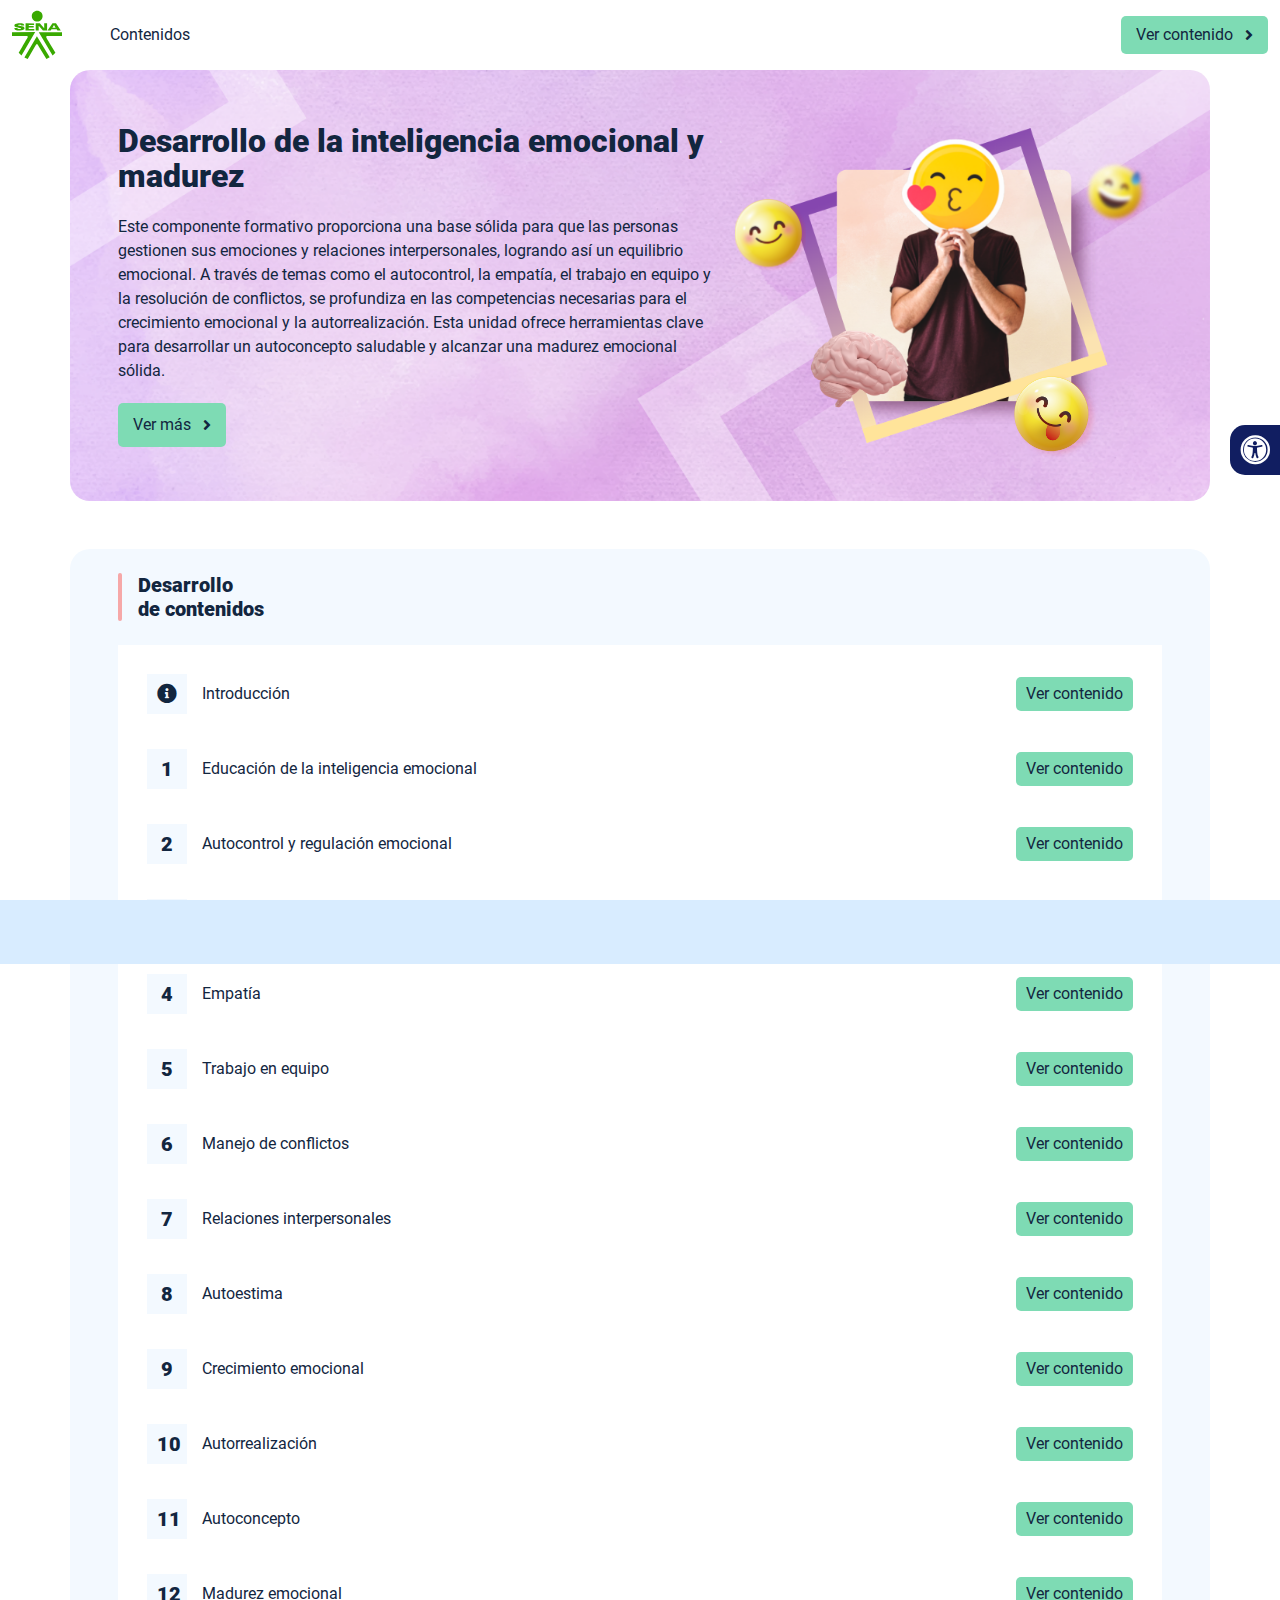
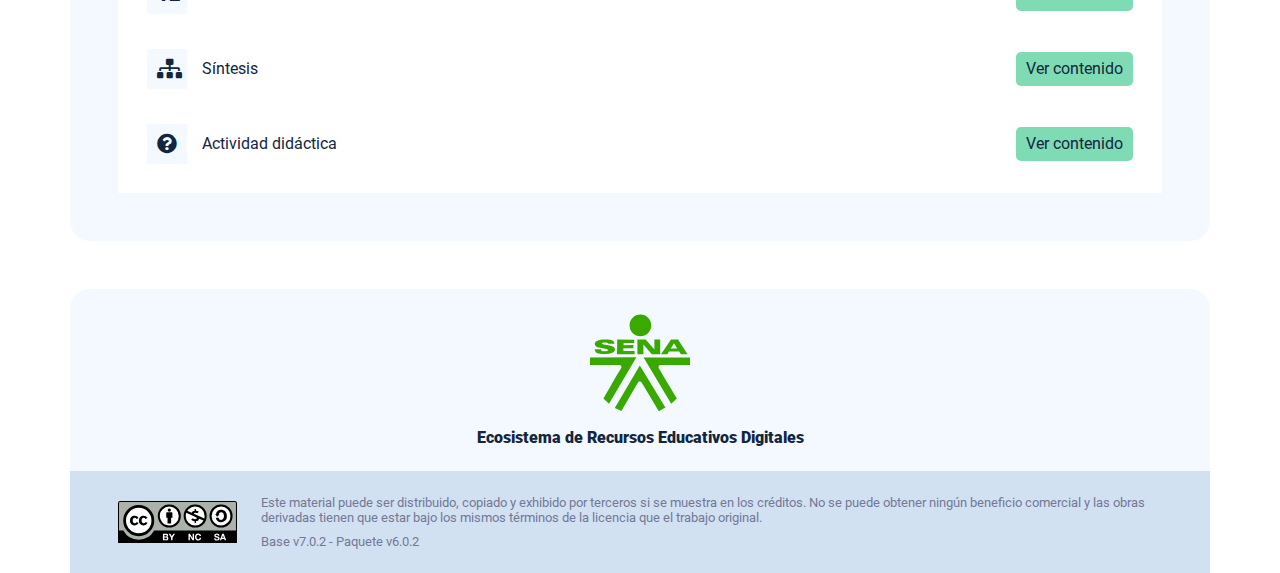
<file: index.html>
<!DOCTYPE html><html lang=""><head><meta charset="utf-8"><meta http-equiv="X-UA-Compatible" content="IE=edge"><meta name="viewport" content="width=device-width,initial-scale=1"><link rel="icon" href="favicon.ico"><title>Desarrollo de la inteligencia emocional y madurez</title><link href="css/chunk-110f1f0b.52141945.css" rel="prefetch"><link href="css/chunk-179248a2.52141945.css" rel="prefetch"><link href="css/chunk-2a9fce91.52141945.css" rel="prefetch"><link href="css/chunk-515a8379.8f9cd922.css" rel="prefetch"><link href="css/chunk-59974754.b1cb8a21.css" rel="prefetch"><link href="css/chunk-5d1ce150.52141945.css" rel="prefetch"><link href="css/chunk-60cbc06b.09438581.css" rel="prefetch"><link href="css/chunk-623f2040.52141945.css" rel="prefetch"><link href="css/chunk-6a43ec24.52141945.css" rel="prefetch"><link href="css/chunk-6e1e538a.3ba0a060.css" rel="prefetch"><link href="css/chunk-6e613899.52141945.css" rel="prefetch"><link href="css/chunk-766a929b.6f409ac7.css" rel="prefetch"><link href="css/chunk-7794bb60.52141945.css" rel="prefetch"><link href="css/comple.e766caee.css" rel="prefetch"><link href="css/creditos.9ca98631.css" rel="prefetch"><link href="css/glosario.a8263125.css" rel="prefetch"><link href="css/referencias.47f89f89.css" rel="prefetch"><link href="js/actividad.6dfeedc0.js" rel="prefetch"><link href="js/chunk-0206bfa0.db848401.js" rel="prefetch"><link href="js/chunk-110f1f0b.61a4ed11.js" rel="prefetch"><link href="js/chunk-13a6037e.0dbe5c65.js" rel="prefetch"><link href="js/chunk-179248a2.d6cf2861.js" rel="prefetch"><link href="js/chunk-18f95272.9d8cf629.js" rel="prefetch"><link href="js/chunk-2a9fce91.0ecc359b.js" rel="prefetch"><link href="js/chunk-2c06842c.6cae5bfb.js" rel="prefetch"><link href="js/chunk-2d0c5615.75151c9d.js" rel="prefetch"><link href="js/chunk-2d0e96ec.a0992f3a.js" rel="prefetch"><link href="js/chunk-2d208d90.7ca99724.js" rel="prefetch"><link href="js/chunk-2d21d0e2.662065e2.js" rel="prefetch"><link href="js/chunk-2d22c123.3ab92924.js" rel="prefetch"><link href="js/chunk-2e80bb9a.84e37d65.js" rel="prefetch"><link href="js/chunk-319206de.0748c1e6.js" rel="prefetch"><link href="js/chunk-36769079.db07006a.js" rel="prefetch"><link href="js/chunk-4cdd78c0.0277c010.js" rel="prefetch"><link href="js/chunk-515a8379.5df7d778.js" rel="prefetch"><link href="js/chunk-53ccb27e.cc458c56.js" rel="prefetch"><link href="js/chunk-55d286b8.f370762b.js" rel="prefetch"><link href="js/chunk-59974754.12fa6331.js" rel="prefetch"><link href="js/chunk-5d1ce150.6ee84259.js" rel="prefetch"><link href="js/chunk-60cbc06b.c331d9c0.js" rel="prefetch"><link href="js/chunk-623f2040.dfc3159f.js" rel="prefetch"><link href="js/chunk-659152b8.592218b5.js" rel="prefetch"><link href="js/chunk-6a43ec24.c4a1c2ef.js" rel="prefetch"><link href="js/chunk-6e1e538a.0a30a368.js" rel="prefetch"><link href="js/chunk-6e613899.042dd297.js" rel="prefetch"><link href="js/chunk-766a929b.cee86727.js" rel="prefetch"><link href="js/chunk-7794bb60.280b6865.js" rel="prefetch"><link href="js/chunk-c796899c.d7fc5ff3.js" rel="prefetch"><link href="js/chunk-e8a7823a.8074120d.js" rel="prefetch"><link href="js/chunk-fde47172.53c5fbd8.js" rel="prefetch"><link href="js/comple.4b048a09.js" rel="prefetch"><link href="js/creditos.2d37fb69.js" rel="prefetch"><link href="js/glosario.2491bcad.js" rel="prefetch"><link href="js/intro.bb0d8b84.js" rel="prefetch"><link href="js/referencias.0353868f.js" rel="prefetch"><link href="js/sintesis.9436fccc.js" rel="prefetch"><link href="js/tema1.247551e7.js" rel="prefetch"><link href="js/tema10.415dcfa8.js" rel="prefetch"><link href="js/tema11.bae012f8.js" rel="prefetch"><link href="js/tema12.82d4ef95.js" rel="prefetch"><link href="js/tema2.eba42725.js" rel="prefetch"><link href="js/tema3.f2d14e49.js" rel="prefetch"><link href="js/tema4.71bd0b7c.js" rel="prefetch"><link href="js/tema5.3acff9fe.js" rel="prefetch"><link href="js/tema6.b0da2010.js" rel="prefetch"><link href="js/tema7.9b7c7ed0.js" rel="prefetch"><link href="js/tema8.aa664568.js" rel="prefetch"><link href="js/tema9.b8feea23.js" rel="prefetch"><link href="css/app.df8597a4.css" rel="preload" as="style"><link href="css/chunk-vendors.b6667f5f.css" rel="preload" as="style"><link href="js/app.3c8c36cb.js" rel="preload" as="script"><link href="js/chunk-vendors.ef1c0643.js" rel="preload" as="script"><link href="css/chunk-vendors.b6667f5f.css" rel="stylesheet"><link href="css/app.df8597a4.css" rel="stylesheet"></head><body><noscript><strong>We're sorry but Desarrollo de la inteligencia emocional y madurez doesn't work properly without JavaScript enabled. Please enable it to continue.</strong></noscript><div id="app"></div><script src="js/chunk-vendors.ef1c0643.js"></script><script src="js/app.3c8c36cb.js"></script></body></html>
</file>
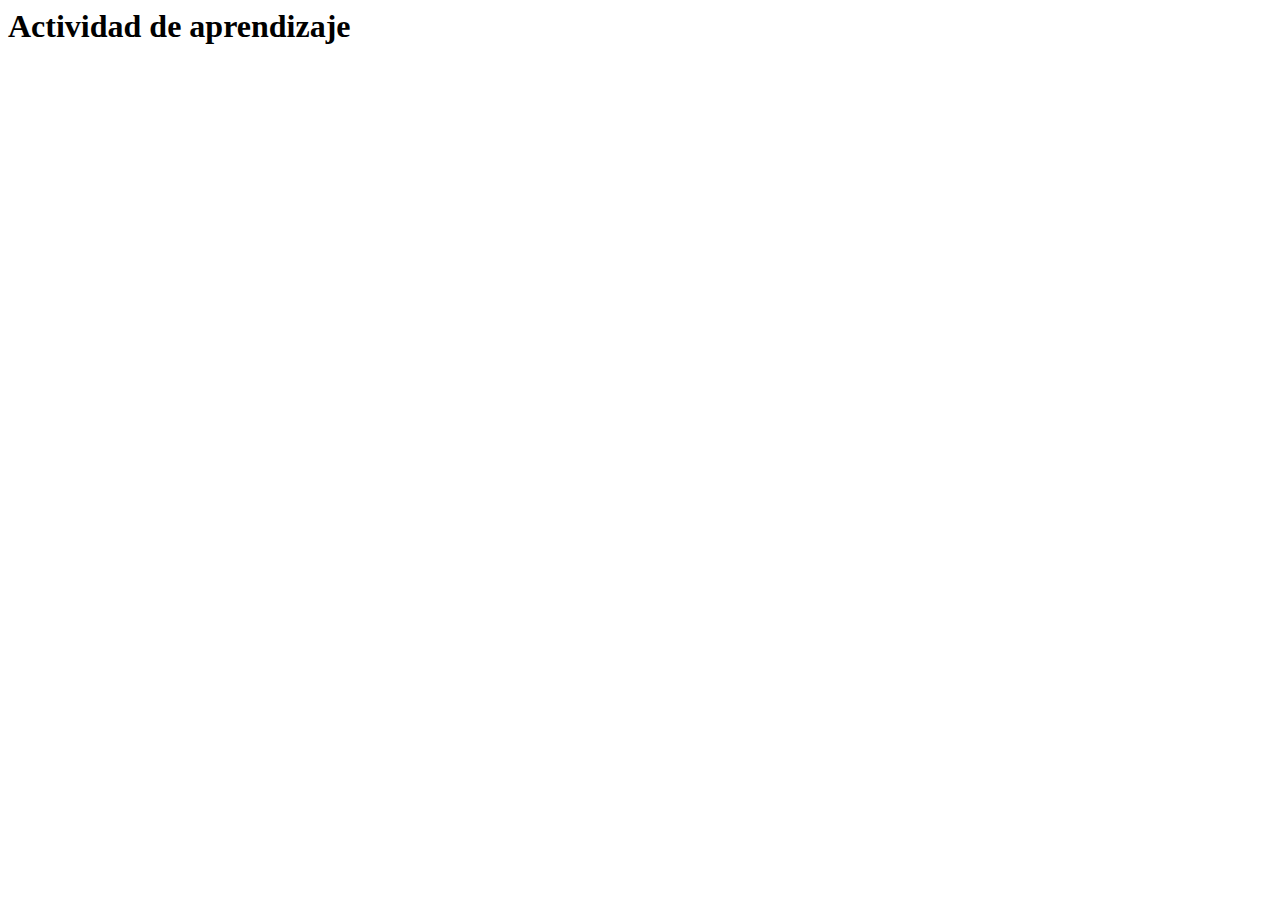
<file: actividades/actividad.html>
<html lang="en">
<head>
  <meta charset="UTF-8">
  <meta http-equiv="X-UA-Compatible" content="IE=edge">
  <meta name="viewport" content="width=device-width, initial-scale=1.0">
  <title>Actividad de aprendizaje</title>
</head>
<body>
  <h1>Actividad de aprendizaje</h1>
</body>
</html>
</file>
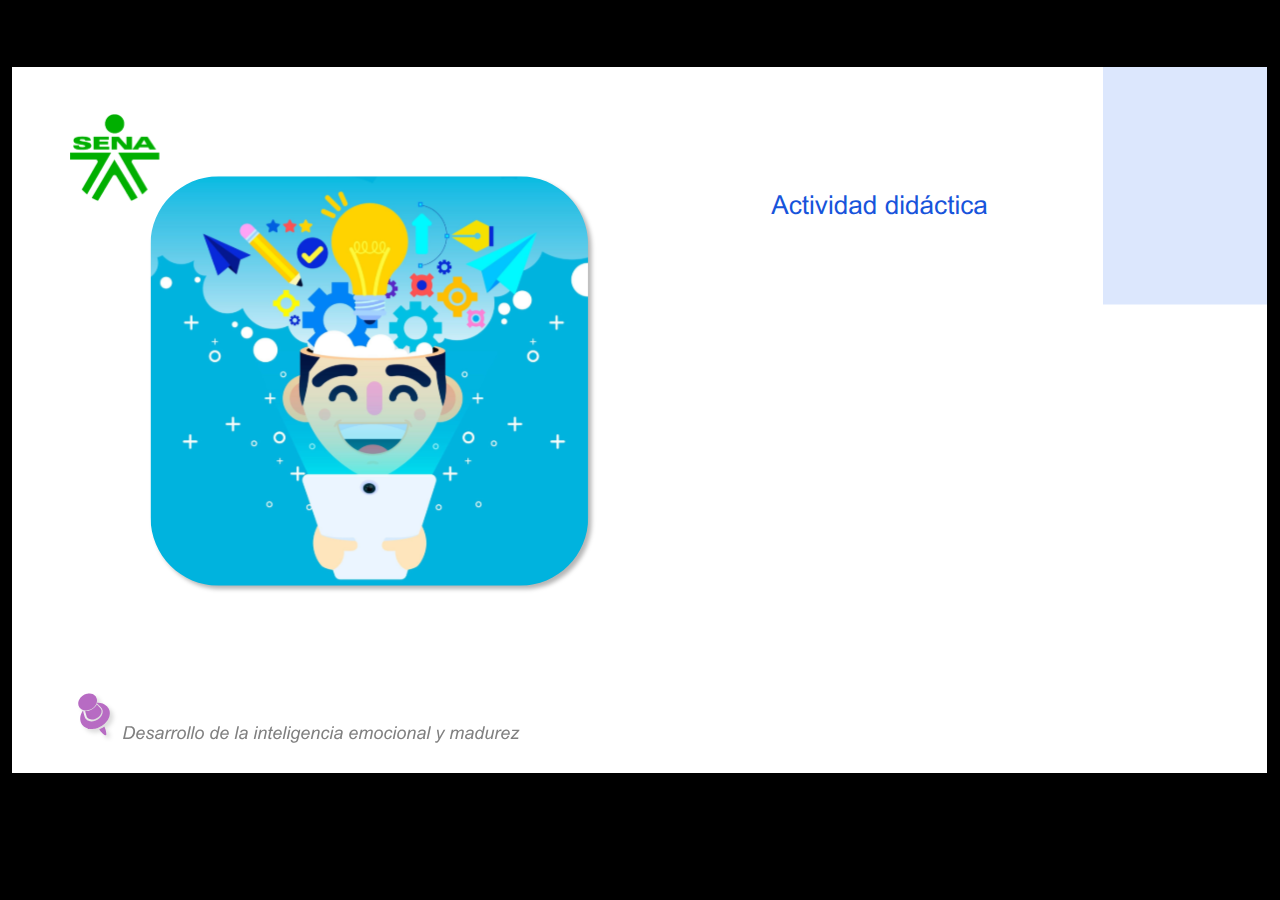
<file: actividades/Actividad_didactica/story.html>
﻿<!doctype html>
<html lang="es">
<head>
  <meta charset="utf-8">
  <!-- Creado con Storyline 360 x64 - http://www.articulate.com  -->
  <!-- version: 3.91.33016.0 -->
  <title>Actividad_didactica</title>
  <meta http-equiv="x-ua-compatible" content="IE=edge"/>
  <meta name="viewport" content="width=device-width,initial-scale=1,user-scalable=no,shrink-to-fit=no,minimal-ui"/>
  <meta name="apple-mobile-web-app-capable" content="yes"/>
  <style>
    html, body { height: 100%; padding: 0; margin: 0 }
    #app { height: 100%; width: 100%; }
  </style>

  <script>
    window.DS = {};
    window.globals = {
      DATA_PATH_BASE: '',
      HAS_FRAME: true,
      HAS_SLIDE: true,

      lmsPresent: false,
      tinCanPresent: false,
      cmi5Present: false,
      aoSupport: false,
      scale: 'show all',
      captureRc: false,
      browserSize: 'optimal',
      bgColor: '#000000',
      features: 'DropInAcc,DropInBase,DropInCore,DropInInteractions,DropInMisc,DropInVectors,DropInVideo,LayerPresentAsDialog,MultipleQuizTracking,UpdatedThemeEditor',
      themeName: 'classic',
      preloaderColor: '#FFFFFF',
      suppressAnalytics: false,
      productChannel: 'stable',
      publishSource: 'storyline',
      aid: 'aid|5304b41d-7af7-4125-b8d1-83eb222823e2',
      cid: '2a44029b-c25c-4927-be40-ffdd9adf83d7',
      playerVersion: '3.91.33016.0',
      publishTimestamp: '2024-09-24T18:47:18.3387415Z',
      maxIosVideoElements: 10,
      connectionSettings: { mode: 'disabled' },
      hasFeature: function(feature) {
        return this.features.split(',').includes(feature);
      },
      
      parseParams: function(qs) {
        if (window.globals.parsedParams != null) {
          return window.globals.parsedParams;
        }
        qs = (qs || window.location.search.substr(1)).split('+').join(' ');
        var params = {},
            tokens,
            re = /[?&]?([^=]+)=([^&]*)/g;

        while (tokens = re.exec(qs)) {
          params[decodeURIComponent(tokens[1]).trim()] =
            decodeURIComponent(tokens[2]).trim();
        }
        window.globals.parsedParams = params;
        return params;
      }

    };
  </script>
  <script>
    var isIe11 = ('ActiveXObject' in window || window.MSBlobBuilder != null)
      && window.msCrypto != null && !window.ActiveXObject;
    if (isIe11) {
      window.globals.unsupportedBrowser = true;
      document.write(atob('[base64]'));
    }
  </script>

  <script>
    if (window.globals.hasFeature('MultiLanguageSinglePackageSupport')) {
      
      
    }
  </script>

  
  <script>window.THREE = { };</script>
  
</head>
<body style="background: #000000" class="cs-HTML theme-classic">
  <!-- 360 -->
  <script>!function(){var e,i=/iPhone/i,o=/iPod/i,n=/iPad/i,t=/\biOS-universal(?:.+)Mac\b/i,r=/\bAndroid(?:.+)Mobile\b/i,a=/Android/i,d=/(?:SD4930UR|\bSilk(?:.+)Mobile\b)/i,p=/Silk/i,l=/Windows Phone/i,u=/\bWindows(?:.+)ARM\b/i,b=/BlackBerry/i,s=/BB10/i,c=/Opera Mini/i,f=/\b(CriOS|Chrome)(?:.+)Mobile/i,h=/Mobile(?:.+)Firefox\b/i,v=function(e){return void 0!==e&&"MacIntel"===e.platform&&"number"==typeof e.maxTouchPoints&&e.maxTouchPoints>1&&"undefined"==typeof MSStream};e=function(e){var m={userAgent:"",platform:"",maxTouchPoints:0};e||"undefined"==typeof navigator?"string"==typeof e?m.userAgent=e:e&&e.userAgent&&(m={userAgent:e.userAgent,platform:e.platform,maxTouchPoints:e.maxTouchPoints||0}):m={userAgent:navigator.userAgent,platform:navigator.platform,maxTouchPoints:navigator.maxTouchPoints||0};var g=m.userAgent,y=g.split("[FBAN");void 0!==y[1]&&(g=y[0]),void 0!==(y=g.split("Twitter"))[1]&&(g=y[0]);var A=function(e){return function(i){return i.test(e)}}(g),w={apple:{phone:A(i)&&!A(l),ipod:A(o),tablet:!A(i)&&(A(n)||v(m))&&!A(l),universal:A(t),device:(A(i)||A(o)||A(n)||A(t)||v(m))&&!A(l)},amazon:{phone:A(d),tablet:!A(d)&&A(p),device:A(d)||A(p)},android:{phone:!A(l)&&A(d)||!A(l)&&A(r),tablet:!A(l)&&!A(d)&&!A(r)&&(A(p)||A(a)),device:!A(l)&&(A(d)||A(p)||A(r)||A(a))||A(/\bokhttp\b/i)},windows:{phone:A(l),tablet:A(u),device:A(l)||A(u)},other:{blackberry:A(b),blackberry10:A(s),opera:A(c),firefox:A(h),chrome:A(f),device:A(b)||A(s)||A(c)||A(h)||A(f)},any:!1,phone:!1,tablet:!1};return w.any=w.apple.device||w.android.device||w.windows.device||w.other.device,w.phone=w.apple.phone||w.android.phone||w.windows.phone,w.tablet=w.apple.tablet||w.android.tablet||w.windows.tablet,w}(),"object"==typeof exports&&"undefined"!=typeof module?module.exports=e:"function"==typeof define&&define.amd?define((function(){return e})):this.isMobile=e}();
    window.isMobile.apple.tablet = window.isMobile.apple.tablet ||
      (navigator.platform === 'MacIntel' && navigator.maxTouchPoints > 1);
    window.isMobile.apple.device = window.isMobile.apple.device || window.isMobile.apple.tablet;
    window.isMobile.tablet = window.isMobile.tablet || window.isMobile.apple.tablet;
    window.isMobile.any = window.isMobile.any || window.isMobile.apple.tablet;
  </script>

  <div id="focus-sink" tabindex="-1"></div>

  <div id="preso"></div>
  <script>
    (function() {

      var classTypes = [ 'desktop', 'mobile', 'phone', 'tablet' ];

      var addDeviceClasses = function(prefix, testObj) {
        var curr, i;
        for (i = 0; i < classTypes.length; i++) {
          curr = classTypes[i];
          if (testObj[curr]) {
            document.body.classList.add(prefix + curr);
          }
        }
      };

      var params = window.globals.parseParams(),
          isDevicePreview = params.devicepreview === '1',
          isPhoneOverride = params.deviceType === 'phone' || (isDevicePreview && params.phone == '1'),
          isTabletOverride = (params.deviceType === 'tablet' || isDevicePreview) && !isPhoneOverride,
          isMobileOverride = isPhoneOverride || isTabletOverride;

      var deviceView = {
        desktop: !window.isMobile.any && !isMobileOverride,
        mobile: window.isMobile.any || isMobileOverride,
        phone: isPhoneOverride || (window.isMobile.phone && !isTabletOverride),
        tablet: isTabletOverride || window.isMobile.tablet
      };

      window.globals.deviceView = deviceView;
      window.isMobile.desktop = !window.isMobile.any;
      window.isMobile.mobile = window.isMobile.any;

      addDeviceClasses('view-', deviceView);

    })();
  </script>
  
  <script src='story_content/triggers.js' type=text/javascript></script>
<script src='story_content/user.js' type=text/javascript></script>
  <div class="slide-loader"></div>

  <script>
    if (window.globals.deviceView.isMobile) { var doc = document, loader = doc.body.querySelector('.slide-loader'); [ 1, 2, 3 ].forEach(function(n) { var d = doc.createElement('div'); d.style.backgroundColor = window.globals.preloaderColor; d.classList.add('mobile-loader-dot'); d.classList.add('dot' + n); loader.appendChild(d); }); }
  </script>

  <div class="mobile-load-title-overlay" style="display: none">
    <div class="mobile-load-title">Actividad_didactica</div>
  </div>

  <div class="mobile-chrome-warning"></div>

  
<style>
  .warn-connection-dialog {
    display: none;
    background: transparent;
    pointer-events: all;
    position: fixed;
    left: 0;
    top: 0;
    width: 100%;
    height: 100%;
    z-index: 999;
  }

  .warn-connection-content {
    pointer-events: all;
    border-radius: 4px;
    background: white;
    border: 1px solid #E7E7E7;
    color: #333333;
    box-shadow: 0 2px 4px rgba(0, 0, 0, 0.25);
    transition: all 150ms ease-out;
    position: absolute;
    white-space: nowrap;
  }

  .view-phone.is-landscape .warn-connection-content {
    left: 23px;
    bottom: 23px;
  }

  .view-tablet.is-landscape .warn-connection-content {
    left: 50%;
    top: 20px;
    transform: translateX(-50%);
  }

  .view-mobile.is-portrait .warn-connection-content {
    transform: translate(-50%, calc(-100% - 15px));
  }

  .warn-connection-content p {
    display: inline-block;
    margin: 0 8px 0 0;
    line-height: 33px;
    font-size: 11px;
  }

  .warn-connection-content svg {
    position: relative;
    vertical-align: middle;
    margin: 0 2px 2px 8px;
  }

  .view-desktop .warn-connection-content {
    left: 1.5em;
    bottom: 1.5em;
  }

  .view-desktop .warn-connection-content p {
    font-size: 1.1em;
  }

  .is-offline .warn-connection-dialog {
    display: block;
  }

  .is-offline .cs-panel * {
    pointer-events: none !important;
  }

  .is-offline .cs-panel {
    pointer-events: all !important;
  }

  .is-offline #nav-controls * {
    pointer-events: none !important;
  }

  .is-offline #nav-controls {
    pointer-events: all !important;
  }
</style>

<div class="warn-connection-dialog" role="alertdialog" aria-modal="true" tabindex="0" aria-labelledby="warn-connection-message">
  <div class="warn-connection-content">
    <svg width="17" height="15" viewBox="0 0 17 15" xmlns="http://www.w3.org/2000/svg">
      <path fill="#8F0000" stroke="white" d="M16.07,12.98 L15.88,12.23 L9.51,1.21 C8.97,0.26,7.6,0.26,7.06,1.21 L0.69,12.23 C0.15,13.16,0.81,14.36,1.91,14.36 H14.65 C15.47,14.36,16.05,13.7,16.07,12.98 Z"/>
      <path fill="white" stroke="white" d="M8.58,5.5 C8.35,5.28,8.5,5.35,8.21,5.32 C8.09,5.35,7.97,5.49,7.96,5.67 C7.97,5.79,7.98,5.92,7.98,6.04 L7.98,6.04 C7.99,6.17,8,6.31,8.01,6.43 L8.01,6.44 C8.03,6.92,8.06,7.41,8.09,7.9 L8.09,7.9 C8.12,8.39,8.14,8.88,8.17,9.37 C8.17,9.39,8.18,9.42,8.2,9.44 C8.23,9.46,8.25,9.47,8.28,9.47 C8.31,9.47,8.34,9.46,8.35,9.44 C8.37,9.43,8.38,9.4,8.39,9.35 L8.39,9.34 C8.39,9.24,8.4,9.15,8.4,9.05 L8.4,9.05 C8.41,8.96,8.41,8.86,8.42,8.75 C8.43,8.44,8.45,8.12,8.47,7.81 L8.47,7.81 C8.49,7.49,8.51,7.18,8.53,6.87 C8.55,6.46,8.56,6.05,8.59,5.64 L8.6,5.62 C8.6,5.57,8.59,5.53,8.58,5.5 L8.21,5.32 Z"/>
      <circle fill="white" stroke="white" cx="8.3" cy="11.35" r="0.3"/>
    </svg>
    <p id="warn-connection-message">You are offline. Trying to reconnect...</p>
  </div>
</div>

<script>
  (function() {
    window.DS.connection = {
      warningShown: false,
      assets: {},
      loadingAssetGroup: false,
      retryDelay: 500
    };

    var connectionSettings = window.globals.connectionSettings || {};

    var useConnectionMessages = window.AbortController != null &&
      window.location.protocol != 'file:' &&
      connectionSettings.mode === 'normal';

    window.DS.connection.useConnectionMessages = useConnectionMessages;

    var assetCount = 0;
    var checkLoadedId;


    if (useConnectionMessages && connectionSettings != null) {
      var contentEl = document.querySelector('.warn-connection-content');
      var messageEl = contentEl.querySelector('p');

      if (connectionSettings.useDarkTheme) {
        contentEl.style.borderColor = '#BABBBA';
        contentEl.style.backgroundColor = '#282828';
        contentEl.style.color = '#FFFFFF';
      }

      if (connectionSettings.message != null) {
        messageEl.textContent = window.decodeURIComponent(connectionSettings.message);
      }
    }

    function checkAssetsReady() {
      for (var i in DS.connection.assets) {
        if (!DS.connection.assets[i].success) {
          return false;
        }
      }
      return true;
    }

    function stopAssetGroup() {
      if (!useConnectionMessages) { return; }

      assetCount = 0;

      DS.connection.oldAssetGroup = DS.connection.assets;
      DS.connection.assets = {};
      DS.connection.loadingAssetGroup = false;
      clearInterval(checkLoadedId);
    }

    function startAssetGroup() {
      if (!useConnectionMessages) { return; }
      var ticks = 0;
      clearInterval(checkLoadedId);
      checkLoadedId = setInterval(function() {
        var loaded = 0;
        if (assetCount === 0 && loaded === 0) {
          clearInterval(checkLoadedId);
          return;
        }

        for (var i in DS.connection.assets) {
          if (DS.connection.assets[i].success) {
            loaded++;
          }
        }

        if (assetCount === loaded && checkAssetsReady()) {
          for (var i in DS.connection.assets) {
            if (DS.connection.assets[i].action) {
              DS.connection.assets[i].action();
            }
          }
          hideWarning();
          stopAssetGroup();
        }
      }, 100)
    }

    function requiredAsset(url, action, retry, type) {
      if (!useConnectionMessages) { return; }
      if (DS.connection.assets[url]) { return; }

      DS.connection.assets[url] = {
        success: false, action: action, retry: retry, type: type
      };
      assetCount = Object.keys(DS.connection.assets).length;
      if (!DS.connection.loadingAssetGroup) {
        startAssetGroup();
      }
      DS.connection.loadingAssetGroup = true;
    }

    function assetLoaded(url) {
      if (!useConnectionMessages) { return; }
      if (DS.connection.assets[url]) {
        DS.connection.assets[url].success = true;
      }
    }

    function assetFailed(url) {
      if (!useConnectionMessages) { return; }
      if (!DS.connection.assets[url]) {
        if (/\.js$/.test(url) && url.indexOf('transcripts') === -1) {
          setTimeout(function() {
            if (DS.connection.lastSlideLoaded != null) {
              DS.connection.lastSlideLoaded();
            }
          }, DS.connection.retryDelay);
        }
        return;
      }
      if (!DS.connection.warningShown) { showWarning(); }
      if (DS.connection.assets[url].retry) {
        setTimeout(function() {
          if (!DS.connection.assets[url].success) {
            DS.connection.assets[url].retry()
          }
        }, DS.connection.retryDelay);
      }
    }

    function hideWarning() {
      document.body.classList.remove('is-offline');
      DS.connection.warningShown = false;
      enableKeys();
    }
    DS.connection.hideWarning = hideWarning

    function showWarning(btn) {
      document.body.classList.add('is-offline')
      DS.connection.warningShown = true;
      updateWarningPosition();
      disableKeys();
    }

    function updateWarningPosition() {
      if (!DS.connection.warningShown) {
        return;
      }

      var isPortrait = document.body.classList.contains('is-portrait');
      var isMobile = document.body.classList.contains('view-mobile');
      var warningEl = document.querySelector('.warn-connection-content');

      if (isPortrait && isMobile) {
        var slide = document.querySelector('.primary-slide');
        var slideRect = slide != null
          ? slide.getBoundingClientRect()
          : { top: window.innerHeight, left: 0, width: window.innerWidth };

        warningEl.style.top = `${slideRect.top}px`
        warningEl.style.left = `${slideRect.left + slideRect.width / 2}px`
      } else {
        warningEl.style.top = null;
        warningEl.style.left = null;
      }

      window.requestAnimationFrame(updateWarningPosition);
    }

    function onDisableKeyDown(e) {
      e.preventDefault();
      e.stopImmediatePropagation();
    }

    function onDisableKeyUp(e) {
      e.preventDefault();
      e.stopImmediatePropagation();
    }

    var accStyle = document.createElement('style');
    var warnDialogEl = document.querySelector('.warn-connection-dialog');

    function disableKeys() {
      if (DS.views && DS.views.nsStack && DS.views.nsStack.length === 1) {
        DS.views.nsStack[0].tabReachable = false
        DS.views.nsStack[0].updateTabIndex(true, true);
      }

      accStyle.innerHTML = '.acc-shadow-dom { display: none; }';
      document.body.appendChild(accStyle);

      warnDialogEl.parentNode.append(warnDialogEl);
      warnDialogEl.focus();
    }

    function enableKeys() {
      accStyle.remove();
      if (DS.views && DS.views.nsStack && DS.views.nsStack.length === 1 && DS.views.nsStack[0].name === '_frame') {
        DS.views.nsStack[0].tabReachable = true;
        DS.views.nsStack[0].updateTabIndex();
      }
    }

    // these will all be noops if the feature flag isn't set in
    // the data and `window.globals.features`
    DS.connection.requiredAsset = requiredAsset;
    DS.connection.assetLoaded = assetLoaded;
    DS.connection.assetFailed = assetFailed;
    DS.connection.stopAssetGroup = stopAssetGroup;
    DS.connection.startAssetGroup = startAssetGroup;
  })();
</script>


  <script>
    
    if (window.autoSpider && window.vInterfaceObject) {
      document.querySelector('.mobile-load-title-overlay').style.display = 'none';
    }
  </script>

  

  <link rel="stylesheet" href="html5/data/css/output.min.css" data-noprefix/>
</body>
<script src="html5/lib/scripts/bootstrapper.min.js"></script>
</html>
</file>
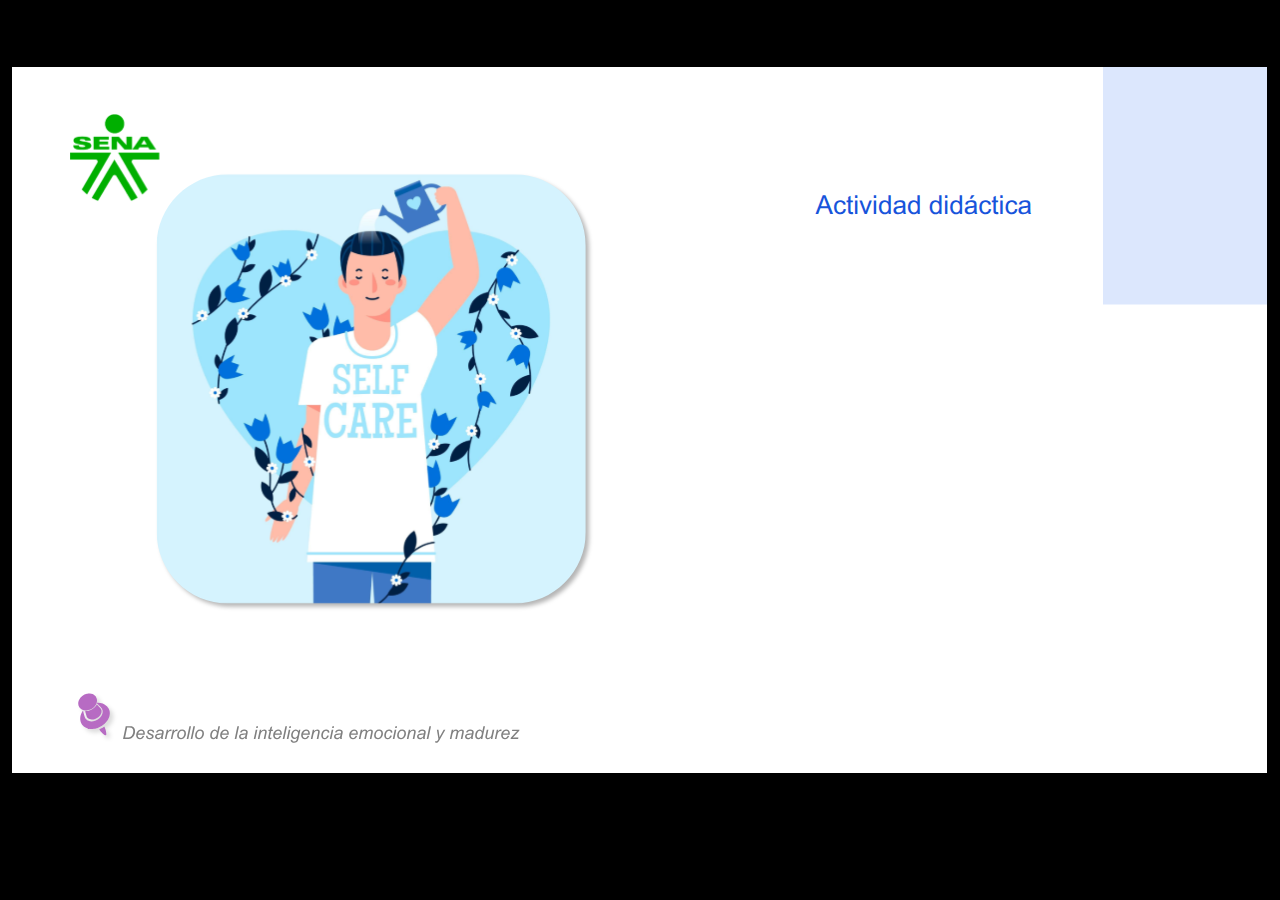
<file: public/actividades/AD_CF02/story.html>
﻿<!doctype html>
<html lang="es">
<head>
  <meta charset="utf-8">
  <!-- Creado con Storyline 360 x64 - http://www.articulate.com  -->
  <!-- version: 3.91.33016.0 -->
  <title>AD_CF02</title>
  <meta http-equiv="x-ua-compatible" content="IE=edge"/>
  <meta name="viewport" content="width=device-width,initial-scale=1,user-scalable=no,shrink-to-fit=no,minimal-ui"/>
  <meta name="apple-mobile-web-app-capable" content="yes"/>
  <style>
    html, body { height: 100%; padding: 0; margin: 0 }
    #app { height: 100%; width: 100%; }
  </style>

  <script>
    window.DS = {};
    window.globals = {
      DATA_PATH_BASE: '',
      HAS_FRAME: true,
      HAS_SLIDE: true,

      lmsPresent: false,
      tinCanPresent: false,
      cmi5Present: false,
      aoSupport: false,
      scale: 'show all',
      captureRc: false,
      browserSize: 'optimal',
      bgColor: '#000000',
      features: 'DropInAcc,DropInBase,DropInCore,DropInInteractions,DropInMisc,DropInVectors,DropInVideo,LayerPresentAsDialog,MultipleQuizTracking,UpdatedThemeEditor',
      themeName: 'classic',
      preloaderColor: '#FFFFFF',
      suppressAnalytics: false,
      productChannel: 'stable',
      publishSource: 'storyline',
      aid: 'aid|5304b41d-7af7-4125-b8d1-83eb222823e2',
      cid: '2a44029b-c25c-4927-be40-ffdd9adf83d7',
      playerVersion: '3.91.33016.0',
      publishTimestamp: '2024-09-01T22:17:11.0813574Z',
      maxIosVideoElements: 10,
      connectionSettings: { mode: 'disabled' },
      hasFeature: function(feature) {
        return this.features.split(',').includes(feature);
      },
      
      parseParams: function(qs) {
        if (window.globals.parsedParams != null) {
          return window.globals.parsedParams;
        }
        qs = (qs || window.location.search.substr(1)).split('+').join(' ');
        var params = {},
            tokens,
            re = /[?&]?([^=]+)=([^&]*)/g;

        while (tokens = re.exec(qs)) {
          params[decodeURIComponent(tokens[1]).trim()] =
            decodeURIComponent(tokens[2]).trim();
        }
        window.globals.parsedParams = params;
        return params;
      }

    };
  </script>
  <script>
    var isIe11 = ('ActiveXObject' in window || window.MSBlobBuilder != null)
      && window.msCrypto != null && !window.ActiveXObject;
    if (isIe11) {
      window.globals.unsupportedBrowser = true;
      document.write(atob('[base64]'));
    }
  </script>

  <script>
    if (window.globals.hasFeature('MultiLanguageSinglePackageSupport')) {
      
      
    }
  </script>

  
  <script>window.THREE = { };</script>
  
</head>
<body style="background: #000000" class="cs-HTML theme-classic">
  <!-- 360 -->
  <script>!function(){var e,i=/iPhone/i,o=/iPod/i,n=/iPad/i,t=/\biOS-universal(?:.+)Mac\b/i,r=/\bAndroid(?:.+)Mobile\b/i,a=/Android/i,d=/(?:SD4930UR|\bSilk(?:.+)Mobile\b)/i,p=/Silk/i,l=/Windows Phone/i,u=/\bWindows(?:.+)ARM\b/i,b=/BlackBerry/i,s=/BB10/i,c=/Opera Mini/i,f=/\b(CriOS|Chrome)(?:.+)Mobile/i,h=/Mobile(?:.+)Firefox\b/i,v=function(e){return void 0!==e&&"MacIntel"===e.platform&&"number"==typeof e.maxTouchPoints&&e.maxTouchPoints>1&&"undefined"==typeof MSStream};e=function(e){var m={userAgent:"",platform:"",maxTouchPoints:0};e||"undefined"==typeof navigator?"string"==typeof e?m.userAgent=e:e&&e.userAgent&&(m={userAgent:e.userAgent,platform:e.platform,maxTouchPoints:e.maxTouchPoints||0}):m={userAgent:navigator.userAgent,platform:navigator.platform,maxTouchPoints:navigator.maxTouchPoints||0};var g=m.userAgent,y=g.split("[FBAN");void 0!==y[1]&&(g=y[0]),void 0!==(y=g.split("Twitter"))[1]&&(g=y[0]);var A=function(e){return function(i){return i.test(e)}}(g),w={apple:{phone:A(i)&&!A(l),ipod:A(o),tablet:!A(i)&&(A(n)||v(m))&&!A(l),universal:A(t),device:(A(i)||A(o)||A(n)||A(t)||v(m))&&!A(l)},amazon:{phone:A(d),tablet:!A(d)&&A(p),device:A(d)||A(p)},android:{phone:!A(l)&&A(d)||!A(l)&&A(r),tablet:!A(l)&&!A(d)&&!A(r)&&(A(p)||A(a)),device:!A(l)&&(A(d)||A(p)||A(r)||A(a))||A(/\bokhttp\b/i)},windows:{phone:A(l),tablet:A(u),device:A(l)||A(u)},other:{blackberry:A(b),blackberry10:A(s),opera:A(c),firefox:A(h),chrome:A(f),device:A(b)||A(s)||A(c)||A(h)||A(f)},any:!1,phone:!1,tablet:!1};return w.any=w.apple.device||w.android.device||w.windows.device||w.other.device,w.phone=w.apple.phone||w.android.phone||w.windows.phone,w.tablet=w.apple.tablet||w.android.tablet||w.windows.tablet,w}(),"object"==typeof exports&&"undefined"!=typeof module?module.exports=e:"function"==typeof define&&define.amd?define((function(){return e})):this.isMobile=e}();
    window.isMobile.apple.tablet = window.isMobile.apple.tablet ||
      (navigator.platform === 'MacIntel' && navigator.maxTouchPoints > 1);
    window.isMobile.apple.device = window.isMobile.apple.device || window.isMobile.apple.tablet;
    window.isMobile.tablet = window.isMobile.tablet || window.isMobile.apple.tablet;
    window.isMobile.any = window.isMobile.any || window.isMobile.apple.tablet;
  </script>

  <div id="focus-sink" tabindex="-1"></div>

  <div id="preso"></div>
  <script>
    (function() {

      var classTypes = [ 'desktop', 'mobile', 'phone', 'tablet' ];

      var addDeviceClasses = function(prefix, testObj) {
        var curr, i;
        for (i = 0; i < classTypes.length; i++) {
          curr = classTypes[i];
          if (testObj[curr]) {
            document.body.classList.add(prefix + curr);
          }
        }
      };

      var params = window.globals.parseParams(),
          isDevicePreview = params.devicepreview === '1',
          isPhoneOverride = params.deviceType === 'phone' || (isDevicePreview && params.phone == '1'),
          isTabletOverride = (params.deviceType === 'tablet' || isDevicePreview) && !isPhoneOverride,
          isMobileOverride = isPhoneOverride || isTabletOverride;

      var deviceView = {
        desktop: !window.isMobile.any && !isMobileOverride,
        mobile: window.isMobile.any || isMobileOverride,
        phone: isPhoneOverride || (window.isMobile.phone && !isTabletOverride),
        tablet: isTabletOverride || window.isMobile.tablet
      };

      window.globals.deviceView = deviceView;
      window.isMobile.desktop = !window.isMobile.any;
      window.isMobile.mobile = window.isMobile.any;

      addDeviceClasses('view-', deviceView);

    })();
  </script>
  
  <script src='story_content/triggers.js' type=text/javascript></script>
<script src='story_content/user.js' type=text/javascript></script>
  <div class="slide-loader"></div>

  <script>
    if (window.globals.deviceView.isMobile) { var doc = document, loader = doc.body.querySelector('.slide-loader'); [ 1, 2, 3 ].forEach(function(n) { var d = doc.createElement('div'); d.style.backgroundColor = window.globals.preloaderColor; d.classList.add('mobile-loader-dot'); d.classList.add('dot' + n); loader.appendChild(d); }); }
  </script>

  <div class="mobile-load-title-overlay" style="display: none">
    <div class="mobile-load-title">AD_CF02</div>
  </div>

  <div class="mobile-chrome-warning"></div>

  
<style>
  .warn-connection-dialog {
    display: none;
    background: transparent;
    pointer-events: all;
    position: fixed;
    left: 0;
    top: 0;
    width: 100%;
    height: 100%;
    z-index: 999;
  }

  .warn-connection-content {
    pointer-events: all;
    border-radius: 4px;
    background: white;
    border: 1px solid #E7E7E7;
    color: #333333;
    box-shadow: 0 2px 4px rgba(0, 0, 0, 0.25);
    transition: all 150ms ease-out;
    position: absolute;
    white-space: nowrap;
  }

  .view-phone.is-landscape .warn-connection-content {
    left: 23px;
    bottom: 23px;
  }

  .view-tablet.is-landscape .warn-connection-content {
    left: 50%;
    top: 20px;
    transform: translateX(-50%);
  }

  .view-mobile.is-portrait .warn-connection-content {
    transform: translate(-50%, calc(-100% - 15px));
  }

  .warn-connection-content p {
    display: inline-block;
    margin: 0 8px 0 0;
    line-height: 33px;
    font-size: 11px;
  }

  .warn-connection-content svg {
    position: relative;
    vertical-align: middle;
    margin: 0 2px 2px 8px;
  }

  .view-desktop .warn-connection-content {
    left: 1.5em;
    bottom: 1.5em;
  }

  .view-desktop .warn-connection-content p {
    font-size: 1.1em;
  }

  .is-offline .warn-connection-dialog {
    display: block;
  }

  .is-offline .cs-panel * {
    pointer-events: none !important;
  }

  .is-offline .cs-panel {
    pointer-events: all !important;
  }

  .is-offline #nav-controls * {
    pointer-events: none !important;
  }

  .is-offline #nav-controls {
    pointer-events: all !important;
  }
</style>

<div class="warn-connection-dialog" role="alertdialog" aria-modal="true" tabindex="0" aria-labelledby="warn-connection-message">
  <div class="warn-connection-content">
    <svg width="17" height="15" viewBox="0 0 17 15" xmlns="http://www.w3.org/2000/svg">
      <path fill="#8F0000" stroke="white" d="M16.07,12.98 L15.88,12.23 L9.51,1.21 C8.97,0.26,7.6,0.26,7.06,1.21 L0.69,12.23 C0.15,13.16,0.81,14.36,1.91,14.36 H14.65 C15.47,14.36,16.05,13.7,16.07,12.98 Z"/>
      <path fill="white" stroke="white" d="M8.58,5.5 C8.35,5.28,8.5,5.35,8.21,5.32 C8.09,5.35,7.97,5.49,7.96,5.67 C7.97,5.79,7.98,5.92,7.98,6.04 L7.98,6.04 C7.99,6.17,8,6.31,8.01,6.43 L8.01,6.44 C8.03,6.92,8.06,7.41,8.09,7.9 L8.09,7.9 C8.12,8.39,8.14,8.88,8.17,9.37 C8.17,9.39,8.18,9.42,8.2,9.44 C8.23,9.46,8.25,9.47,8.28,9.47 C8.31,9.47,8.34,9.46,8.35,9.44 C8.37,9.43,8.38,9.4,8.39,9.35 L8.39,9.34 C8.39,9.24,8.4,9.15,8.4,9.05 L8.4,9.05 C8.41,8.96,8.41,8.86,8.42,8.75 C8.43,8.44,8.45,8.12,8.47,7.81 L8.47,7.81 C8.49,7.49,8.51,7.18,8.53,6.87 C8.55,6.46,8.56,6.05,8.59,5.64 L8.6,5.62 C8.6,5.57,8.59,5.53,8.58,5.5 L8.21,5.32 Z"/>
      <circle fill="white" stroke="white" cx="8.3" cy="11.35" r="0.3"/>
    </svg>
    <p id="warn-connection-message">You are offline. Trying to reconnect...</p>
  </div>
</div>

<script>
  (function() {
    window.DS.connection = {
      warningShown: false,
      assets: {},
      loadingAssetGroup: false,
      retryDelay: 500
    };

    var connectionSettings = window.globals.connectionSettings || {};

    var useConnectionMessages = window.AbortController != null &&
      window.location.protocol != 'file:' &&
      connectionSettings.mode === 'normal';

    window.DS.connection.useConnectionMessages = useConnectionMessages;

    var assetCount = 0;
    var checkLoadedId;


    if (useConnectionMessages && connectionSettings != null) {
      var contentEl = document.querySelector('.warn-connection-content');
      var messageEl = contentEl.querySelector('p');

      if (connectionSettings.useDarkTheme) {
        contentEl.style.borderColor = '#BABBBA';
        contentEl.style.backgroundColor = '#282828';
        contentEl.style.color = '#FFFFFF';
      }

      if (connectionSettings.message != null) {
        messageEl.textContent = window.decodeURIComponent(connectionSettings.message);
      }
    }

    function checkAssetsReady() {
      for (var i in DS.connection.assets) {
        if (!DS.connection.assets[i].success) {
          return false;
        }
      }
      return true;
    }

    function stopAssetGroup() {
      if (!useConnectionMessages) { return; }

      assetCount = 0;

      DS.connection.oldAssetGroup = DS.connection.assets;
      DS.connection.assets = {};
      DS.connection.loadingAssetGroup = false;
      clearInterval(checkLoadedId);
    }

    function startAssetGroup() {
      if (!useConnectionMessages) { return; }
      var ticks = 0;
      clearInterval(checkLoadedId);
      checkLoadedId = setInterval(function() {
        var loaded = 0;
        if (assetCount === 0 && loaded === 0) {
          clearInterval(checkLoadedId);
          return;
        }

        for (var i in DS.connection.assets) {
          if (DS.connection.assets[i].success) {
            loaded++;
          }
        }

        if (assetCount === loaded && checkAssetsReady()) {
          for (var i in DS.connection.assets) {
            if (DS.connection.assets[i].action) {
              DS.connection.assets[i].action();
            }
          }
          hideWarning();
          stopAssetGroup();
        }
      }, 100)
    }

    function requiredAsset(url, action, retry, type) {
      if (!useConnectionMessages) { return; }
      if (DS.connection.assets[url]) { return; }

      DS.connection.assets[url] = {
        success: false, action: action, retry: retry, type: type
      };
      assetCount = Object.keys(DS.connection.assets).length;
      if (!DS.connection.loadingAssetGroup) {
        startAssetGroup();
      }
      DS.connection.loadingAssetGroup = true;
    }

    function assetLoaded(url) {
      if (!useConnectionMessages) { return; }
      if (DS.connection.assets[url]) {
        DS.connection.assets[url].success = true;
      }
    }

    function assetFailed(url) {
      if (!useConnectionMessages) { return; }
      if (!DS.connection.assets[url]) {
        if (/\.js$/.test(url) && url.indexOf('transcripts') === -1) {
          setTimeout(function() {
            if (DS.connection.lastSlideLoaded != null) {
              DS.connection.lastSlideLoaded();
            }
          }, DS.connection.retryDelay);
        }
        return;
      }
      if (!DS.connection.warningShown) { showWarning(); }
      if (DS.connection.assets[url].retry) {
        setTimeout(function() {
          if (!DS.connection.assets[url].success) {
            DS.connection.assets[url].retry()
          }
        }, DS.connection.retryDelay);
      }
    }

    function hideWarning() {
      document.body.classList.remove('is-offline');
      DS.connection.warningShown = false;
      enableKeys();
    }
    DS.connection.hideWarning = hideWarning

    function showWarning(btn) {
      document.body.classList.add('is-offline')
      DS.connection.warningShown = true;
      updateWarningPosition();
      disableKeys();
    }

    function updateWarningPosition() {
      if (!DS.connection.warningShown) {
        return;
      }

      var isPortrait = document.body.classList.contains('is-portrait');
      var isMobile = document.body.classList.contains('view-mobile');
      var warningEl = document.querySelector('.warn-connection-content');

      if (isPortrait && isMobile) {
        var slide = document.querySelector('.primary-slide');
        var slideRect = slide != null
          ? slide.getBoundingClientRect()
          : { top: window.innerHeight, left: 0, width: window.innerWidth };

        warningEl.style.top = `${slideRect.top}px`
        warningEl.style.left = `${slideRect.left + slideRect.width / 2}px`
      } else {
        warningEl.style.top = null;
        warningEl.style.left = null;
      }

      window.requestAnimationFrame(updateWarningPosition);
    }

    function onDisableKeyDown(e) {
      e.preventDefault();
      e.stopImmediatePropagation();
    }

    function onDisableKeyUp(e) {
      e.preventDefault();
      e.stopImmediatePropagation();
    }

    var accStyle = document.createElement('style');
    var warnDialogEl = document.querySelector('.warn-connection-dialog');

    function disableKeys() {
      if (DS.views && DS.views.nsStack && DS.views.nsStack.length === 1) {
        DS.views.nsStack[0].tabReachable = false
        DS.views.nsStack[0].updateTabIndex(true, true);
      }

      accStyle.innerHTML = '.acc-shadow-dom { display: none; }';
      document.body.appendChild(accStyle);

      warnDialogEl.parentNode.append(warnDialogEl);
      warnDialogEl.focus();
    }

    function enableKeys() {
      accStyle.remove();
      if (DS.views && DS.views.nsStack && DS.views.nsStack.length === 1 && DS.views.nsStack[0].name === '_frame') {
        DS.views.nsStack[0].tabReachable = true;
        DS.views.nsStack[0].updateTabIndex();
      }
    }

    // these will all be noops if the feature flag isn't set in
    // the data and `window.globals.features`
    DS.connection.requiredAsset = requiredAsset;
    DS.connection.assetLoaded = assetLoaded;
    DS.connection.assetFailed = assetFailed;
    DS.connection.stopAssetGroup = stopAssetGroup;
    DS.connection.startAssetGroup = startAssetGroup;
  })();
</script>


  <script>
    
    if (window.autoSpider && window.vInterfaceObject) {
      document.querySelector('.mobile-load-title-overlay').style.display = 'none';
    }
  </script>

  

  <link rel="stylesheet" href="html5/data/css/output.min.css" data-noprefix/>
</body>
<script src="html5/lib/scripts/bootstrapper.min.js"></script>
</html>
</file>
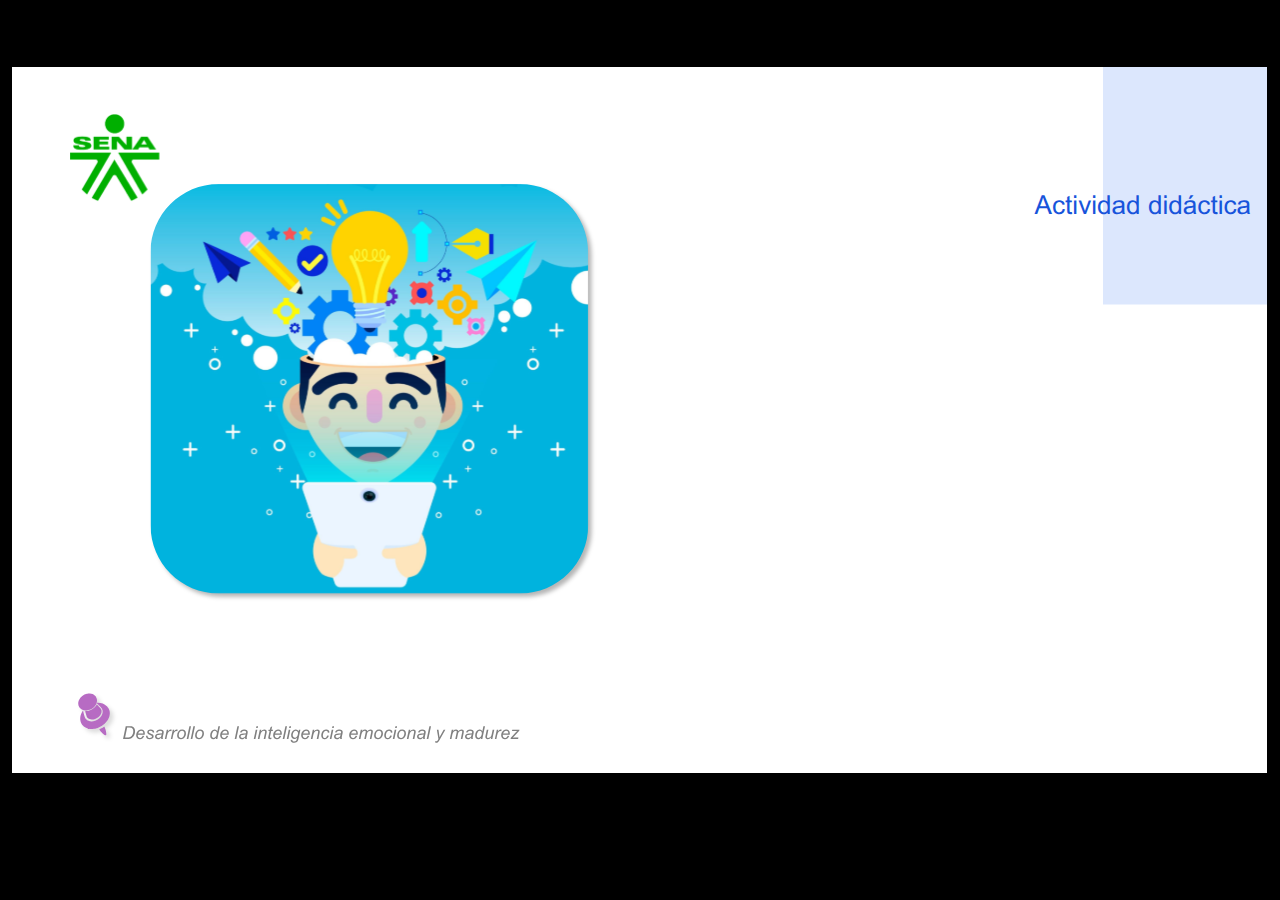
<file: public/actividades/AD_CF2/story.html>
﻿<!doctype html>
<html lang="es">
<head>
  <meta charset="utf-8">
  <!-- Creado con Storyline 360 x64 - http://www.articulate.com  -->
  <!-- version: 3.91.33016.0 -->
  <title>AD_CF2</title>
  <meta http-equiv="x-ua-compatible" content="IE=edge"/>
  <meta name="viewport" content="width=device-width,initial-scale=1,user-scalable=no,shrink-to-fit=no,minimal-ui"/>
  <meta name="apple-mobile-web-app-capable" content="yes"/>
  <style>
    html, body { height: 100%; padding: 0; margin: 0 }
    #app { height: 100%; width: 100%; }
  </style>

  <script>
    window.DS = {};
    window.globals = {
      DATA_PATH_BASE: '',
      HAS_FRAME: true,
      HAS_SLIDE: true,

      lmsPresent: false,
      tinCanPresent: false,
      cmi5Present: false,
      aoSupport: false,
      scale: 'show all',
      captureRc: false,
      browserSize: 'optimal',
      bgColor: '#000000',
      features: 'DropInAcc,DropInBase,DropInCore,DropInInteractions,DropInMisc,DropInVectors,DropInVideo,LayerPresentAsDialog,MultipleQuizTracking,UpdatedThemeEditor',
      themeName: 'classic',
      preloaderColor: '#FFFFFF',
      suppressAnalytics: false,
      productChannel: 'stable',
      publishSource: 'storyline',
      aid: 'aid|5304b41d-7af7-4125-b8d1-83eb222823e2',
      cid: '2a44029b-c25c-4927-be40-ffdd9adf83d7',
      playerVersion: '3.91.33016.0',
      publishTimestamp: '2024-09-05T14:13:31.9502565Z',
      maxIosVideoElements: 10,
      connectionSettings: { mode: 'disabled' },
      hasFeature: function(feature) {
        return this.features.split(',').includes(feature);
      },
      
      parseParams: function(qs) {
        if (window.globals.parsedParams != null) {
          return window.globals.parsedParams;
        }
        qs = (qs || window.location.search.substr(1)).split('+').join(' ');
        var params = {},
            tokens,
            re = /[?&]?([^=]+)=([^&]*)/g;

        while (tokens = re.exec(qs)) {
          params[decodeURIComponent(tokens[1]).trim()] =
            decodeURIComponent(tokens[2]).trim();
        }
        window.globals.parsedParams = params;
        return params;
      }

    };
  </script>
  <script>
    var isIe11 = ('ActiveXObject' in window || window.MSBlobBuilder != null)
      && window.msCrypto != null && !window.ActiveXObject;
    if (isIe11) {
      window.globals.unsupportedBrowser = true;
      document.write(atob('[base64]'));
    }
  </script>

  <script>
    if (window.globals.hasFeature('MultiLanguageSinglePackageSupport')) {
      
      
    }
  </script>

  
  <script>window.THREE = { };</script>
  
</head>
<body style="background: #000000" class="cs-HTML theme-classic">
  <!-- 360 -->
  <script>!function(){var e,i=/iPhone/i,o=/iPod/i,n=/iPad/i,t=/\biOS-universal(?:.+)Mac\b/i,r=/\bAndroid(?:.+)Mobile\b/i,a=/Android/i,d=/(?:SD4930UR|\bSilk(?:.+)Mobile\b)/i,p=/Silk/i,l=/Windows Phone/i,u=/\bWindows(?:.+)ARM\b/i,b=/BlackBerry/i,s=/BB10/i,c=/Opera Mini/i,f=/\b(CriOS|Chrome)(?:.+)Mobile/i,h=/Mobile(?:.+)Firefox\b/i,v=function(e){return void 0!==e&&"MacIntel"===e.platform&&"number"==typeof e.maxTouchPoints&&e.maxTouchPoints>1&&"undefined"==typeof MSStream};e=function(e){var m={userAgent:"",platform:"",maxTouchPoints:0};e||"undefined"==typeof navigator?"string"==typeof e?m.userAgent=e:e&&e.userAgent&&(m={userAgent:e.userAgent,platform:e.platform,maxTouchPoints:e.maxTouchPoints||0}):m={userAgent:navigator.userAgent,platform:navigator.platform,maxTouchPoints:navigator.maxTouchPoints||0};var g=m.userAgent,y=g.split("[FBAN");void 0!==y[1]&&(g=y[0]),void 0!==(y=g.split("Twitter"))[1]&&(g=y[0]);var A=function(e){return function(i){return i.test(e)}}(g),w={apple:{phone:A(i)&&!A(l),ipod:A(o),tablet:!A(i)&&(A(n)||v(m))&&!A(l),universal:A(t),device:(A(i)||A(o)||A(n)||A(t)||v(m))&&!A(l)},amazon:{phone:A(d),tablet:!A(d)&&A(p),device:A(d)||A(p)},android:{phone:!A(l)&&A(d)||!A(l)&&A(r),tablet:!A(l)&&!A(d)&&!A(r)&&(A(p)||A(a)),device:!A(l)&&(A(d)||A(p)||A(r)||A(a))||A(/\bokhttp\b/i)},windows:{phone:A(l),tablet:A(u),device:A(l)||A(u)},other:{blackberry:A(b),blackberry10:A(s),opera:A(c),firefox:A(h),chrome:A(f),device:A(b)||A(s)||A(c)||A(h)||A(f)},any:!1,phone:!1,tablet:!1};return w.any=w.apple.device||w.android.device||w.windows.device||w.other.device,w.phone=w.apple.phone||w.android.phone||w.windows.phone,w.tablet=w.apple.tablet||w.android.tablet||w.windows.tablet,w}(),"object"==typeof exports&&"undefined"!=typeof module?module.exports=e:"function"==typeof define&&define.amd?define((function(){return e})):this.isMobile=e}();
    window.isMobile.apple.tablet = window.isMobile.apple.tablet ||
      (navigator.platform === 'MacIntel' && navigator.maxTouchPoints > 1);
    window.isMobile.apple.device = window.isMobile.apple.device || window.isMobile.apple.tablet;
    window.isMobile.tablet = window.isMobile.tablet || window.isMobile.apple.tablet;
    window.isMobile.any = window.isMobile.any || window.isMobile.apple.tablet;
  </script>

  <div id="focus-sink" tabindex="-1"></div>

  <div id="preso"></div>
  <script>
    (function() {

      var classTypes = [ 'desktop', 'mobile', 'phone', 'tablet' ];

      var addDeviceClasses = function(prefix, testObj) {
        var curr, i;
        for (i = 0; i < classTypes.length; i++) {
          curr = classTypes[i];
          if (testObj[curr]) {
            document.body.classList.add(prefix + curr);
          }
        }
      };

      var params = window.globals.parseParams(),
          isDevicePreview = params.devicepreview === '1',
          isPhoneOverride = params.deviceType === 'phone' || (isDevicePreview && params.phone == '1'),
          isTabletOverride = (params.deviceType === 'tablet' || isDevicePreview) && !isPhoneOverride,
          isMobileOverride = isPhoneOverride || isTabletOverride;

      var deviceView = {
        desktop: !window.isMobile.any && !isMobileOverride,
        mobile: window.isMobile.any || isMobileOverride,
        phone: isPhoneOverride || (window.isMobile.phone && !isTabletOverride),
        tablet: isTabletOverride || window.isMobile.tablet
      };

      window.globals.deviceView = deviceView;
      window.isMobile.desktop = !window.isMobile.any;
      window.isMobile.mobile = window.isMobile.any;

      addDeviceClasses('view-', deviceView);

    })();
  </script>
  
  <script src='story_content/triggers.js' type=text/javascript></script>
<script src='story_content/user.js' type=text/javascript></script>
  <div class="slide-loader"></div>

  <script>
    if (window.globals.deviceView.isMobile) { var doc = document, loader = doc.body.querySelector('.slide-loader'); [ 1, 2, 3 ].forEach(function(n) { var d = doc.createElement('div'); d.style.backgroundColor = window.globals.preloaderColor; d.classList.add('mobile-loader-dot'); d.classList.add('dot' + n); loader.appendChild(d); }); }
  </script>

  <div class="mobile-load-title-overlay" style="display: none">
    <div class="mobile-load-title">AD_CF2</div>
  </div>

  <div class="mobile-chrome-warning"></div>

  
<style>
  .warn-connection-dialog {
    display: none;
    background: transparent;
    pointer-events: all;
    position: fixed;
    left: 0;
    top: 0;
    width: 100%;
    height: 100%;
    z-index: 999;
  }

  .warn-connection-content {
    pointer-events: all;
    border-radius: 4px;
    background: white;
    border: 1px solid #E7E7E7;
    color: #333333;
    box-shadow: 0 2px 4px rgba(0, 0, 0, 0.25);
    transition: all 150ms ease-out;
    position: absolute;
    white-space: nowrap;
  }

  .view-phone.is-landscape .warn-connection-content {
    left: 23px;
    bottom: 23px;
  }

  .view-tablet.is-landscape .warn-connection-content {
    left: 50%;
    top: 20px;
    transform: translateX(-50%);
  }

  .view-mobile.is-portrait .warn-connection-content {
    transform: translate(-50%, calc(-100% - 15px));
  }

  .warn-connection-content p {
    display: inline-block;
    margin: 0 8px 0 0;
    line-height: 33px;
    font-size: 11px;
  }

  .warn-connection-content svg {
    position: relative;
    vertical-align: middle;
    margin: 0 2px 2px 8px;
  }

  .view-desktop .warn-connection-content {
    left: 1.5em;
    bottom: 1.5em;
  }

  .view-desktop .warn-connection-content p {
    font-size: 1.1em;
  }

  .is-offline .warn-connection-dialog {
    display: block;
  }

  .is-offline .cs-panel * {
    pointer-events: none !important;
  }

  .is-offline .cs-panel {
    pointer-events: all !important;
  }

  .is-offline #nav-controls * {
    pointer-events: none !important;
  }

  .is-offline #nav-controls {
    pointer-events: all !important;
  }
</style>

<div class="warn-connection-dialog" role="alertdialog" aria-modal="true" tabindex="0" aria-labelledby="warn-connection-message">
  <div class="warn-connection-content">
    <svg width="17" height="15" viewBox="0 0 17 15" xmlns="http://www.w3.org/2000/svg">
      <path fill="#8F0000" stroke="white" d="M16.07,12.98 L15.88,12.23 L9.51,1.21 C8.97,0.26,7.6,0.26,7.06,1.21 L0.69,12.23 C0.15,13.16,0.81,14.36,1.91,14.36 H14.65 C15.47,14.36,16.05,13.7,16.07,12.98 Z"/>
      <path fill="white" stroke="white" d="M8.58,5.5 C8.35,5.28,8.5,5.35,8.21,5.32 C8.09,5.35,7.97,5.49,7.96,5.67 C7.97,5.79,7.98,5.92,7.98,6.04 L7.98,6.04 C7.99,6.17,8,6.31,8.01,6.43 L8.01,6.44 C8.03,6.92,8.06,7.41,8.09,7.9 L8.09,7.9 C8.12,8.39,8.14,8.88,8.17,9.37 C8.17,9.39,8.18,9.42,8.2,9.44 C8.23,9.46,8.25,9.47,8.28,9.47 C8.31,9.47,8.34,9.46,8.35,9.44 C8.37,9.43,8.38,9.4,8.39,9.35 L8.39,9.34 C8.39,9.24,8.4,9.15,8.4,9.05 L8.4,9.05 C8.41,8.96,8.41,8.86,8.42,8.75 C8.43,8.44,8.45,8.12,8.47,7.81 L8.47,7.81 C8.49,7.49,8.51,7.18,8.53,6.87 C8.55,6.46,8.56,6.05,8.59,5.64 L8.6,5.62 C8.6,5.57,8.59,5.53,8.58,5.5 L8.21,5.32 Z"/>
      <circle fill="white" stroke="white" cx="8.3" cy="11.35" r="0.3"/>
    </svg>
    <p id="warn-connection-message">You are offline. Trying to reconnect...</p>
  </div>
</div>

<script>
  (function() {
    window.DS.connection = {
      warningShown: false,
      assets: {},
      loadingAssetGroup: false,
      retryDelay: 500
    };

    var connectionSettings = window.globals.connectionSettings || {};

    var useConnectionMessages = window.AbortController != null &&
      window.location.protocol != 'file:' &&
      connectionSettings.mode === 'normal';

    window.DS.connection.useConnectionMessages = useConnectionMessages;

    var assetCount = 0;
    var checkLoadedId;


    if (useConnectionMessages && connectionSettings != null) {
      var contentEl = document.querySelector('.warn-connection-content');
      var messageEl = contentEl.querySelector('p');

      if (connectionSettings.useDarkTheme) {
        contentEl.style.borderColor = '#BABBBA';
        contentEl.style.backgroundColor = '#282828';
        contentEl.style.color = '#FFFFFF';
      }

      if (connectionSettings.message != null) {
        messageEl.textContent = window.decodeURIComponent(connectionSettings.message);
      }
    }

    function checkAssetsReady() {
      for (var i in DS.connection.assets) {
        if (!DS.connection.assets[i].success) {
          return false;
        }
      }
      return true;
    }

    function stopAssetGroup() {
      if (!useConnectionMessages) { return; }

      assetCount = 0;

      DS.connection.oldAssetGroup = DS.connection.assets;
      DS.connection.assets = {};
      DS.connection.loadingAssetGroup = false;
      clearInterval(checkLoadedId);
    }

    function startAssetGroup() {
      if (!useConnectionMessages) { return; }
      var ticks = 0;
      clearInterval(checkLoadedId);
      checkLoadedId = setInterval(function() {
        var loaded = 0;
        if (assetCount === 0 && loaded === 0) {
          clearInterval(checkLoadedId);
          return;
        }

        for (var i in DS.connection.assets) {
          if (DS.connection.assets[i].success) {
            loaded++;
          }
        }

        if (assetCount === loaded && checkAssetsReady()) {
          for (var i in DS.connection.assets) {
            if (DS.connection.assets[i].action) {
              DS.connection.assets[i].action();
            }
          }
          hideWarning();
          stopAssetGroup();
        }
      }, 100)
    }

    function requiredAsset(url, action, retry, type) {
      if (!useConnectionMessages) { return; }
      if (DS.connection.assets[url]) { return; }

      DS.connection.assets[url] = {
        success: false, action: action, retry: retry, type: type
      };
      assetCount = Object.keys(DS.connection.assets).length;
      if (!DS.connection.loadingAssetGroup) {
        startAssetGroup();
      }
      DS.connection.loadingAssetGroup = true;
    }

    function assetLoaded(url) {
      if (!useConnectionMessages) { return; }
      if (DS.connection.assets[url]) {
        DS.connection.assets[url].success = true;
      }
    }

    function assetFailed(url) {
      if (!useConnectionMessages) { return; }
      if (!DS.connection.assets[url]) {
        if (/\.js$/.test(url) && url.indexOf('transcripts') === -1) {
          setTimeout(function() {
            if (DS.connection.lastSlideLoaded != null) {
              DS.connection.lastSlideLoaded();
            }
          }, DS.connection.retryDelay);
        }
        return;
      }
      if (!DS.connection.warningShown) { showWarning(); }
      if (DS.connection.assets[url].retry) {
        setTimeout(function() {
          if (!DS.connection.assets[url].success) {
            DS.connection.assets[url].retry()
          }
        }, DS.connection.retryDelay);
      }
    }

    function hideWarning() {
      document.body.classList.remove('is-offline');
      DS.connection.warningShown = false;
      enableKeys();
    }
    DS.connection.hideWarning = hideWarning

    function showWarning(btn) {
      document.body.classList.add('is-offline')
      DS.connection.warningShown = true;
      updateWarningPosition();
      disableKeys();
    }

    function updateWarningPosition() {
      if (!DS.connection.warningShown) {
        return;
      }

      var isPortrait = document.body.classList.contains('is-portrait');
      var isMobile = document.body.classList.contains('view-mobile');
      var warningEl = document.querySelector('.warn-connection-content');

      if (isPortrait && isMobile) {
        var slide = document.querySelector('.primary-slide');
        var slideRect = slide != null
          ? slide.getBoundingClientRect()
          : { top: window.innerHeight, left: 0, width: window.innerWidth };

        warningEl.style.top = `${slideRect.top}px`
        warningEl.style.left = `${slideRect.left + slideRect.width / 2}px`
      } else {
        warningEl.style.top = null;
        warningEl.style.left = null;
      }

      window.requestAnimationFrame(updateWarningPosition);
    }

    function onDisableKeyDown(e) {
      e.preventDefault();
      e.stopImmediatePropagation();
    }

    function onDisableKeyUp(e) {
      e.preventDefault();
      e.stopImmediatePropagation();
    }

    var accStyle = document.createElement('style');
    var warnDialogEl = document.querySelector('.warn-connection-dialog');

    function disableKeys() {
      if (DS.views && DS.views.nsStack && DS.views.nsStack.length === 1) {
        DS.views.nsStack[0].tabReachable = false
        DS.views.nsStack[0].updateTabIndex(true, true);
      }

      accStyle.innerHTML = '.acc-shadow-dom { display: none; }';
      document.body.appendChild(accStyle);

      warnDialogEl.parentNode.append(warnDialogEl);
      warnDialogEl.focus();
    }

    function enableKeys() {
      accStyle.remove();
      if (DS.views && DS.views.nsStack && DS.views.nsStack.length === 1 && DS.views.nsStack[0].name === '_frame') {
        DS.views.nsStack[0].tabReachable = true;
        DS.views.nsStack[0].updateTabIndex();
      }
    }

    // these will all be noops if the feature flag isn't set in
    // the data and `window.globals.features`
    DS.connection.requiredAsset = requiredAsset;
    DS.connection.assetLoaded = assetLoaded;
    DS.connection.assetFailed = assetFailed;
    DS.connection.stopAssetGroup = stopAssetGroup;
    DS.connection.startAssetGroup = startAssetGroup;
  })();
</script>


  <script>
    
    if (window.autoSpider && window.vInterfaceObject) {
      document.querySelector('.mobile-load-title-overlay').style.display = 'none';
    }
  </script>

  

  <link rel="stylesheet" href="html5/data/css/output.min.css" data-noprefix/>
</body>
<script src="html5/lib/scripts/bootstrapper.min.js"></script>
</html>
</file>
<file: css/chunk-110f1f0b.52141945.css>
.actividad[data-v-c4e6906c]{background-color:#f2f2f2}.horizontal-scroll__wrapper[data-v-c4e6906c]{overflow:hidden}.horizontal-scroll[data-v-c4e6906c]{display:flex;transition:transform .5s ease-in-out;align-items:center;flex-wrap:nowrap}.horizontal-scroll[data-v-c4e6906c]:not(.row){width:100%}.horizontal-scroll--item-fw[data-v-c4e6906c]>div{flex-grow:0;flex-shrink:0;width:100%;margin:0!important}
</file>
<file: css/chunk-179248a2.52141945.css>
.actividad[data-v-c4e6906c]{background-color:#f2f2f2}.horizontal-scroll__wrapper[data-v-c4e6906c]{overflow:hidden}.horizontal-scroll[data-v-c4e6906c]{display:flex;transition:transform .5s ease-in-out;align-items:center;flex-wrap:nowrap}.horizontal-scroll[data-v-c4e6906c]:not(.row){width:100%}.horizontal-scroll--item-fw[data-v-c4e6906c]>div{flex-grow:0;flex-shrink:0;width:100%;margin:0!important}
</file>
<file: css/chunk-2a9fce91.52141945.css>
.actividad[data-v-c4e6906c]{background-color:#f2f2f2}.horizontal-scroll__wrapper[data-v-c4e6906c]{overflow:hidden}.horizontal-scroll[data-v-c4e6906c]{display:flex;transition:transform .5s ease-in-out;align-items:center;flex-wrap:nowrap}.horizontal-scroll[data-v-c4e6906c]:not(.row){width:100%}.horizontal-scroll--item-fw[data-v-c4e6906c]>div{flex-grow:0;flex-shrink:0;width:100%;margin:0!important}
</file>
<file: css/chunk-515a8379.8f9cd922.css>
.actividad{background-color:#f2f2f2}.banner-interno{position:relative}.banner-interno__fondo{position:absolute;top:0;bottom:-50px;left:0;right:0;background-color:#fff;background-size:cover;background-position:50%}.banner-interno__titulo{display:flex;align-items:center}.banner-interno__titulo__icono{display:block;width:32px;height:32px;border-radius:50%;background-color:#12263f;position:relative}.banner-interno__titulo__icono i{color:#fff;position:absolute;left:50%;top:50%;transform:translate(-50%,-50%)}.banner-interno__titulo h1,.banner-interno__titulo h2,.banner-interno__titulo h3,.banner-interno__titulo h4,.banner-interno__titulo h5,.banner-interno__titulo h6{color:#12263f;line-height:1.1em}
</file>
<file: css/chunk-59974754.b1cb8a21.css>
.actividad{background-color:#f2f2f2}.aside-menu{position:fixed;top:70px;min-height:calc(100vh - 70px);max-height:calc(100vh - 70px);background-color:#f3f9ff;transition:flex .5s ease-in-out,width .5s ease-in-out;overflow-x:hidden;z-index:100001;width:300px}.aside-menu__black-background{position:fixed;inset:0;top:70px;background:rgba(0,0,0,.8);cursor:pointer}.aside-menu a{color:#111e61}.aside-menu__content{width:300px;display:flex;flex-direction:column;justify-content:space-between;min-height:calc(100vh - 70px);max-height:calc(100vh - 70px);border-right:1px solid #d8ecff;position:absolute;background:#fff}@media (max-height:800px){.aside-menu__content{min-height:800px;max-height:800px;overflow-y:auto}}.aside-menu__header{padding:10px;text-align:center;background-color:#d8ecff}.aside-menu__header h4{margin:0}.aside-menu__menu{overflow-y:auto;flex-grow:1;list-style:none;padding-left:0;margin-bottom:0}.aside-menu__menu__item--active .aside-menu__menu__item__lnk,.aside-menu__menu__item--active .aside-menu__sec-menu__item__lnk{background-color:#d8ecff;font-weight:700}.aside-menu__menu__item--sub-menu:hover,.aside-menu__menu__item:hover,.aside-menu__sec-menu__item:hover{background-color:#d8ecff}.aside-menu__menu__item--sub-menu{padding-left:10px}.aside-menu__menu__item--sub-menu--active .aside-menu__menu__item__lnk,.aside-menu__menu__item--sub-menu--active .aside-menu__sec-menu__item__lnk{background-color:#d8ecff;font-weight:700;position:relative}.aside-menu__menu__item--sub-menu--active .aside-menu__menu__item__lnk:before,.aside-menu__menu__item--sub-menu--active .aside-menu__sec-menu__item__lnk:before{content:"";display:block;position:absolute;left:0;bottom:0;top:0;width:4px;border-radius:2px;background-color:#f6a8a8}.aside-menu__menu__item__lnk,.aside-menu__sec-menu__item__lnk{display:flex;align-items:center;padding:10px 15px;line-height:1.1em}.aside-menu__menu__item__lnk i,.aside-menu__menu__item__lnk span,.aside-menu__sec-menu__item__lnk i,.aside-menu__sec-menu__item__lnk span{margin-right:10px}.aside-menu__menu__item__lnk i:last-child,.aside-menu__menu__item__lnk span:last-child,.aside-menu__sec-menu__item__lnk i:last-child,.aside-menu__sec-menu__item__lnk span:last-child{margin-right:0}.aside-menu__sec-menu{background-color:#d8ecff;padding:10px 0;flex-shrink:0;margin-bottom:0}.aside-menu__sec-menu__item{padding:10px 15px}.aside-menu__sec-menu__item__lnk{padding:0;border-radius:1em}.aside-menu__sec-menu__item__lnk i{display:block;width:2em;height:2em;padding:.5em 0;text-align:center;background-color:#fff;border-radius:50%}.aside-menu__sec-menu__item__lnk:hover{background-color:#fff}@media (max-width:576px){.aside-menu__sec-menu{padding-bottom:110px}}.main-menu-enter-active{animation:main-menu-open-animation .3s}.main-menu-enter-active .aside-menu__black-background{animation:main-menu-background-animation .3s}.main-menu-leave-active{animation:main-menu-open-animation .3s reverse}.main-menu-leave-active .aside-menu__black-background{animation:main-menu-background-animation .3s reverse}@keyframes main-menu-open-animation{0%{width:0}to{width:300px}}@keyframes main-menu-background-animation{0%{opacity:0}to{opacity:1}}
</file>
<file: css/chunk-5d1ce150.52141945.css>
.actividad[data-v-c4e6906c]{background-color:#f2f2f2}.horizontal-scroll__wrapper[data-v-c4e6906c]{overflow:hidden}.horizontal-scroll[data-v-c4e6906c]{display:flex;transition:transform .5s ease-in-out;align-items:center;flex-wrap:nowrap}.horizontal-scroll[data-v-c4e6906c]:not(.row){width:100%}.horizontal-scroll--item-fw[data-v-c4e6906c]>div{flex-grow:0;flex-shrink:0;width:100%;margin:0!important}
</file>
<file: css/chunk-60cbc06b.09438581.css>
.actividad[data-v-7e5a4120]{background-color:#f2f2f2}.header[data-v-7e5a4120]{position:sticky;top:0;padding-top:10px;padding-bottom:10px;background-color:#fff;z-index:10010;line-height:1.1em}.header__logo[data-v-7e5a4120]{width:50px}@media (max-width:576px){.header__componente-formativo[data-v-7e5a4120]{font-size:.8em}}.header__menu[data-v-7e5a4120]{cursor:pointer}.header__menu span[data-v-7e5a4120]{font-size:.7em;display:block;line-height:1em;text-align:center;color:#111e61}.header__menu__btn[data-v-7e5a4120]{width:30px;height:30px;position:relative;margin-bottom:4px}.header__menu__btn .line-1[data-v-7e5a4120],.header__menu__btn .line-2[data-v-7e5a4120],.header__menu__btn .line-3[data-v-7e5a4120]{height:4px;width:30px;background-color:#111e61;transform-origin:center center;position:absolute;left:0;border-radius:2px}.header__menu__btn .line-1[data-v-7e5a4120]{top:4px;animation:line-1-inactive-data-v-7e5a4120 .5s ease-in-out forwards}.header__menu__btn .line-2[data-v-7e5a4120]{top:13px;animation:line-2-inactive-data-v-7e5a4120 .5s ease-in-out forwards}.header__menu__btn .line-3[data-v-7e5a4120]{top:22px;animation:line-3-inactive-data-v-7e5a4120 .5s ease-in-out forwards}.header__menu__btn[data-v-7e5a4120]:hover{cursor:pointer}.header__menu__btn--open .line-1[data-v-7e5a4120]{animation:line-1-active-data-v-7e5a4120 .5s ease-in-out forwards}.header__menu__btn--open .line-2[data-v-7e5a4120]{animation:line-2-active-data-v-7e5a4120 .5s ease-in-out forwards}.header__menu__btn--open .line-3[data-v-7e5a4120]{animation:line-3-active-data-v-7e5a4120 .5s ease-in-out forwards}@keyframes line-1-active-data-v-7e5a4120{0%{transform:translate(0) rotate(0)}50%{transform:translateY(9px) rotate(0)}to{transform:translateY(9px) rotate(45deg)}}@keyframes line-2-active-data-v-7e5a4120{0%{transform:scale(1)}to{transform:scale(0)}}@keyframes line-3-active-data-v-7e5a4120{0%{transform:translate(0) rotate(0)}50%{transform:translateY(-9px) rotate(0)}to{transform:translateY(-9px) rotate(-45deg)}}@keyframes line-1-inactive-data-v-7e5a4120{0%{transform:translateY(9px) rotate(45deg)}50%{transform:translateY(9px) rotate(0)}to{transform:translate(0) rotate(0)}}@keyframes line-2-inactive-data-v-7e5a4120{0%{transform:scale(0)}to{transform:scale(1)}}@keyframes line-3-inactive-data-v-7e5a4120{0%{transform:translateY(-9px) rotate(-45deg)}50%{transform:translateY(-9px) rotate(0)}to{transform:translate(0) rotate(0)}}
</file>
<file: css/chunk-623f2040.52141945.css>
.actividad[data-v-c4e6906c]{background-color:#f2f2f2}.horizontal-scroll__wrapper[data-v-c4e6906c]{overflow:hidden}.horizontal-scroll[data-v-c4e6906c]{display:flex;transition:transform .5s ease-in-out;align-items:center;flex-wrap:nowrap}.horizontal-scroll[data-v-c4e6906c]:not(.row){width:100%}.horizontal-scroll--item-fw[data-v-c4e6906c]>div{flex-grow:0;flex-shrink:0;width:100%;margin:0!important}
</file>
<file: css/chunk-6a43ec24.52141945.css>
.actividad[data-v-c4e6906c]{background-color:#f2f2f2}.horizontal-scroll__wrapper[data-v-c4e6906c]{overflow:hidden}.horizontal-scroll[data-v-c4e6906c]{display:flex;transition:transform .5s ease-in-out;align-items:center;flex-wrap:nowrap}.horizontal-scroll[data-v-c4e6906c]:not(.row){width:100%}.horizontal-scroll--item-fw[data-v-c4e6906c]>div{flex-grow:0;flex-shrink:0;width:100%;margin:0!important}
</file>
<file: css/chunk-6e1e538a.3ba0a060.css>
.actividad[data-v-4f6b7c58]{background-color:#f2f2f2}.accesibilidad[data-v-4f6b7c58]{position:fixed;right:0;top:50vh;height:50px;background-color:#111e61;border-top-left-radius:15px;border-bottom-left-radius:15px;transform:translateY(-50%) translateX(100%) translateX(-50px);overflow:hidden;transition:transform .3s ease-in-out,height .3s ease-in-out}.accesibilidad[data-v-4f6b7c58]:hover{transform:translateY(-50%) translateX(0);height:12.75rem}.accesibilidad [data-v-4f6b7c58]{color:#fff}.accesibilidad__menu__content .accesibilidad__menu__item[data-v-4f6b7c58]{cursor:pointer}.accesibilidad__menu__content .accesibilidad__menu__item[data-v-4f6b7c58]:hover{background-color:#273685}.accesibilidad__menu__content .accesibilidad__menu__item[data-v-4f6b7c58]:last-child{border:none}.accesibilidad__menu__item[data-v-4f6b7c58]{display:flex;align-items:center;padding:10px;border-bottom:1px solid #273685;line-height:1em;-moz-user-select:none;user-select:none}.accesibilidad__menu i[data-v-4f6b7c58]{font-size:30px;font-style:normal;margin-right:10px;line-height:1em}.accesibilidad__menu img[data-v-4f6b7c58]{width:30px;margin-right:10px}
</file>
<file: css/chunk-6e613899.52141945.css>
.actividad[data-v-c4e6906c]{background-color:#f2f2f2}.horizontal-scroll__wrapper[data-v-c4e6906c]{overflow:hidden}.horizontal-scroll[data-v-c4e6906c]{display:flex;transition:transform .5s ease-in-out;align-items:center;flex-wrap:nowrap}.horizontal-scroll[data-v-c4e6906c]:not(.row){width:100%}.horizontal-scroll--item-fw[data-v-c4e6906c]>div{flex-grow:0;flex-shrink:0;width:100%;margin:0!important}
</file>
<file: css/chunk-766a929b.6f409ac7.css>
.actividad{background-color:#f2f2f2}.barra-avance{display:flex;align-items:center;justify-content:space-between;position:fixed;bottom:0;left:0;width:100%;padding:10px;background-color:#d8ecff;transition:transform .5s ease-in-out;z-index:100000}.barra-avance__barra{margin:0 20px;flex:1;position:relative;max-width:800px}.barra-avance__barra--amarilla,.barra-avance__barra--blanca{height:4px}.barra-avance__barra--amarilla:after,.barra-avance__barra--amarilla:before,.barra-avance__barra--blanca:after,.barra-avance__barra--blanca:before{content:"";display:block;width:10px;height:10px;border-radius:50%;position:absolute;top:50%}.barra-avance__barra--amarilla:before,.barra-avance__barra--blanca:before{left:0;transform:translate(-50%,-50%)}.barra-avance__barra--amarilla:after,.barra-avance__barra--blanca:after{right:0;transform:translate(50%,-50%)}.barra-avance__barra--blanca{background-color:#fff}.barra-avance__barra--blanca:after,.barra-avance__barra--blanca:before{background-color:#fff}.barra-avance__barra--amarilla{position:absolute;width:100%;top:0;background-color:#7edbb4}.barra-avance__barra--amarilla:after,.barra-avance__barra--amarilla:before{background-color:#7edbb4}.barra-avance__boton--regresar{background-color:#b0c0d2}.barra-avance__boton--regresar span{color:#111e61!important}.barra-avance__boton--disable{opacity:0;pointer-events:none}.barra-avance--open{transform:translateY(0)}.barra-avance--close{transform:translateY(100%)}
</file>
<file: css/chunk-7794bb60.52141945.css>
.actividad[data-v-c4e6906c]{background-color:#f2f2f2}.horizontal-scroll__wrapper[data-v-c4e6906c]{overflow:hidden}.horizontal-scroll[data-v-c4e6906c]{display:flex;transition:transform .5s ease-in-out;align-items:center;flex-wrap:nowrap}.horizontal-scroll[data-v-c4e6906c]:not(.row){width:100%}.horizontal-scroll--item-fw[data-v-c4e6906c]>div{flex-grow:0;flex-shrink:0;width:100%;margin:0!important}
</file>
<file: css/comple.e766caee.css>
.banner-interno{position:relative}.banner-interno__fondo{position:absolute;top:0;bottom:-50px;left:0;right:0;background-color:#fff;background-size:cover;background-position:50%}.banner-interno__titulo{display:flex;align-items:center}.banner-interno__titulo__icono{display:block;width:32px;height:32px;border-radius:50%;background-color:#12263f;position:relative}.banner-interno__titulo__icono i{color:#fff;position:absolute;left:50%;top:50%;transform:translate(-50%,-50%)}.banner-interno__titulo h1,.banner-interno__titulo h2,.banner-interno__titulo h3,.banner-interno__titulo h4,.banner-interno__titulo h5,.banner-interno__titulo h6{color:#12263f;line-height:1.1em}.actividad{background-color:#f2f2f2}.complementario__enlaces{display:flex;justify-content:center;flex-wrap:wrap}.complementario__enlaces a{margin:0 5px}.complementario__btn{font-size:1.5em;line-height:1em}table{width:calc(100% - 1px);min-width:800px}table thead{background-color:#d8ecff}table thead th{border-color:#d8ecff}table td,table th{padding:25px 20px;text-align:center}
</file>
<file: css/creditos.9ca98631.css>
.banner-interno{position:relative}.banner-interno__fondo{position:absolute;top:0;bottom:-50px;left:0;right:0;background-color:#fff;background-size:cover;background-position:50%}.banner-interno__titulo{display:flex;align-items:center}.banner-interno__titulo__icono{display:block;width:32px;height:32px;border-radius:50%;background-color:#12263f;position:relative}.banner-interno__titulo__icono i{color:#fff;position:absolute;left:50%;top:50%;transform:translate(-50%,-50%)}.banner-interno__titulo h1,.banner-interno__titulo h2,.banner-interno__titulo h3,.banner-interno__titulo h4,.banner-interno__titulo h5,.banner-interno__titulo h6{color:#12263f;line-height:1.1em}.actividad{background-color:#f2f2f2}.creditos-vista .tarjeta.credito{background-color:#d2e1f1}.creditos{color:#727997;overflow-x:auto}.creditos__item{min-width:490px}.creditos p{line-height:1.3em;margin-bottom:0;color:#727997}.creditos__titulo{font-weight:700;background-color:#d2e1f1;padding:5px 10px;border-top-radius:5px;border-top-left-radius:5px;border-top-right-radius:5px}.creditos table td,.creditos table th{border-color:#d2e1f1}
</file>
<file: css/glosario.a8263125.css>
.banner-interno{position:relative}.banner-interno__fondo{position:absolute;top:0;bottom:-50px;left:0;right:0;background-color:#fff;background-size:cover;background-position:50%}.banner-interno__titulo{display:flex;align-items:center}.banner-interno__titulo__icono{display:block;width:32px;height:32px;border-radius:50%;background-color:#12263f;position:relative}.banner-interno__titulo__icono i{color:#fff;position:absolute;left:50%;top:50%;transform:translate(-50%,-50%)}.banner-interno__titulo h1,.banner-interno__titulo h2,.banner-interno__titulo h3,.banner-interno__titulo h4,.banner-interno__titulo h5,.banner-interno__titulo h6{color:#12263f;line-height:1.1em}.actividad{background-color:#f2f2f2}.glosario__letra-item{display:flex}.glosario__letra-item__texto{padding-top:5px}.glosario__letra-item__letra__icono{width:32px;height:32px;position:relative;line-height:1em;border-radius:50%;background-color:#d2e1f1}.glosario__letra-item__letra__icono span{position:absolute;left:50%;top:50%;transform:translate(-50%,-50%);font-size:1.1em;font-weight:900}
</file>
<file: css/referencias.47f89f89.css>
.banner-interno{position:relative}.banner-interno__fondo{position:absolute;top:0;bottom:-50px;left:0;right:0;background-color:#fff;background-size:cover;background-position:50%}.banner-interno__titulo{display:flex;align-items:center}.banner-interno__titulo__icono{display:block;width:32px;height:32px;border-radius:50%;background-color:#12263f;position:relative}.banner-interno__titulo__icono i{color:#fff;position:absolute;left:50%;top:50%;transform:translate(-50%,-50%)}.banner-interno__titulo h1,.banner-interno__titulo h2,.banner-interno__titulo h3,.banner-interno__titulo h4,.banner-interno__titulo h5,.banner-interno__titulo h6{color:#12263f;line-height:1.1em}.actividad{background-color:#f2f2f2}.referencias__item:last-child hr{display:none}.referencias__item a{color:#2196f3;text-decoration:underline;overflow-wrap:break-word}
</file>
<file: css/app.df8597a4.css>
*{box-sizing:inherit}:after,:before{box-sizing:inherit}html{height:100%;line-height:1.15;box-sizing:border-box;-webkit-font-smoothing:antialiased;-moz-osx-font-smoothing:grayscale;-webkit-text-size-adjust:100%;-ms-text-size-adjust:100%;text-rendering:optimizeLegibility}a,abbr,acronym,address,applet,article,aside,audio,b,big,blockquote,body,canvas,caption,center,cite,code,dd,del,details,dfn,div,dl,dt,em,embed,fieldset,figcaption,figure,footer,form,h1,h2,h3,h4,h5,h6,header,hgroup,html,i,iframe,img,ins,kbd,label,legend,li,mark,menu,nav,object,ol,output,p,pre,q,ruby,s,samp,section,small,span,strike,strong,sub,summary,sup,table,tbody,td,tfoot,th,thead,time,tr,tt,u,ul,var,video{margin:0;padding:0;border:0;outline:0;background:transparent;vertical-align:baseline}article,aside,details,figcaption,figure,footer,header,main,menu,nav,section,summary{display:block}[hidden],template{display:none}hr{box-sizing:content-box;height:0;border-bottom:1px solid #e8e8e8;border-left:0;border-right:0;border-top:0;margin:1.5em 0;overflow:visible}[hidden]{display:none}a{font-family:Roboto,sans-serif;font-size:1em;font-weight:400;text-decoration:none;color:#12263f;background-color:transparent;transition:all .15s ease-in-out;-webkit-text-decoration-skip:objects}a:active,a:hover{outline-width:0}a:active,a:focus,a:hover{color:#000}[type=button],[type=reset],[type=submit],button{-moz-appearance:none;appearance:none;cursor:pointer;display:inline-block;vertical-align:middle;border:0;border-radius:5px;color:#12263f;background-color:#7edbb4;font-family:Roboto,sans-serif;font-weight:400;font-size:1em;-webkit-font-smoothing:antialiased;line-height:1em;white-space:nowrap;text-decoration:none;text-transform:none;padding:.75em 1.5em;margin:0;-moz-user-select:none;user-select:none;overflow:visible;transition:background-color .15s ease-in-out}[type=button]:focus,[type=button]:hover,[type=reset]:focus,[type=reset]:hover,[type=submit]:focus,[type=submit]:hover,button:focus,button:hover{background-color:#7edbb4;color:#12263f}[type=button]:disabled,[type=reset]:disabled,[type=submit]:disabled,button:disabled{cursor:not-allowed;opacity:.5}[type=button]:disabled:hover,[type=reset]:disabled:hover,[type=submit]:disabled:hover,button:disabled:hover{background-color:#7edbb4}input,select,textarea{margin:0;display:block;font-family:Roboto,sans-serif;font-size:16px}input{overflow:visible}[type=color],[type=date],[type=datetime-local],[type=datetime],[type=email],[type=month],[type=number],[type=password],[type=search],[type=tel],[type=text],[type=time],[type=url],[type=week],input:not([type]),select,select[multiple],textarea{background-color:#fff;border:1px solid #e8e8e8;border-radius:5px;box-shadow:inset 0 1px 3px rgba(0,0,0,.06);box-sizing:inherit;margin-bottom:.75em;padding:.5em;transition:border-color .15s ease-in-out;width:100%}[type=color]:hover,[type=date]:hover,[type=datetime-local]:hover,[type=datetime]:hover,[type=email]:hover,[type=month]:hover,[type=number]:hover,[type=password]:hover,[type=search]:hover,[type=tel]:hover,[type=text]:hover,[type=time]:hover,[type=url]:hover,[type=week]:hover,input:not([type]):hover,select:hover,select[multiple]:hover,textarea:hover{border-color:shade(#e8e8e8,20%)}[type=color]:focus,[type=date]:focus,[type=datetime-local]:focus,[type=datetime]:focus,[type=email]:focus,[type=month]:focus,[type=number]:focus,[type=password]:focus,[type=search]:focus,[type=tel]:focus,[type=text]:focus,[type=time]:focus,[type=url]:focus,[type=week]:focus,input:not([type]):focus,select:focus,select[multiple]:focus,textarea:focus{border-color:#f6a8a8;box-shadow:inset 0 1px 3px rgba(0,0,0,.06),0 0 5px rgba(201,137,224,.7);outline:none}[type=color]:disabled,[type=date]:disabled,[type=datetime-local]:disabled,[type=datetime]:disabled,[type=email]:disabled,[type=month]:disabled,[type=number]:disabled,[type=password]:disabled,[type=search]:disabled,[type=tel]:disabled,[type=text]:disabled,[type=time]:disabled,[type=url]:disabled,[type=week]:disabled,input:not([type]):disabled,select:disabled,select[multiple]:disabled,textarea:disabled{background-color:shade(#fff,5%);cursor:not-allowed}[type=color]:disabled:hover,[type=date]:disabled:hover,[type=datetime-local]:disabled:hover,[type=datetime]:disabled:hover,[type=email]:disabled:hover,[type=month]:disabled:hover,[type=number]:disabled:hover,[type=password]:disabled:hover,[type=search]:disabled:hover,[type=tel]:disabled:hover,[type=text]:disabled:hover,[type=time]:disabled:hover,[type=url]:disabled:hover,[type=week]:disabled:hover,input:not([type]):disabled:hover,select:disabled:hover,select[multiple]:disabled:hover,textarea:disabled:hover{border:1px solid #e8e8e8}select{text-transform:none;max-width:100%;border-radius:5px}::-webkit-file-upload-button{background-color:#7edbb4;border:none;cursor:pointer;color:#12263f;border-radius:5px;padding:.75em 1.5em}::-webkit-file-upload-button:hover{background-color:#7edbb4}optgroup{font-weight:700}fieldset{border:1px solid #e8e8e8;background-color:transparent;padding:1.5em;-webkit-margin-start:0;-webkit-margin-end:0;-webkit-padding-before:1.5em;-webkit-padding-start:1.5em;-webkit-padding-end:1.5em;-webkit-padding-after:1.5em}legend{box-sizing:border-box;color:inherit;display:table;max-width:100%;padding:0;white-space:normal;font-weight:600;-webkit-padding-start:0;-webkit-padding-end:0}label,legend{margin-bottom:.375em}label{display:block;font-size:1em;font-family:Roboto,sans-serif;font-weight:900}textarea{overflow:auto;resize:vertical}[type=checkbox],[type=radio]{box-sizing:border-box;padding:0;display:inline;margin-right:.375em}[type=number]::-webkit-inner-spin-button,[type=number]::-webkit-outer-spin-button{height:auto}[type=search]{-webkit-appearance:textfield;outline-offset:-2px}[type=search]::-webkit-search-cancel-button,[type=search]::-webkit-search-decoration{-webkit-appearance:none;-moz-appearance:none}::-moz-placeholder{color:#999}::placeholder{color:#999}::-webkit-file-upload-button{-webkit-appearance:button;-moz-appearance:button;font:inherit}[type=file]{margin-bottom:.75em;width:100%}[type=button],[type=reset],[type=submit],button{-webkit-appearance:button}[type=button]::-moz-focus-inner,[type=reset]::-moz-focus-inner,[type=submit]::-moz-focus-inner,button::-moz-focus-inner{border-style:none;padding:0}[type=button]:-moz-focusring,[type=reset]:-moz-focusring,[type=submit]:-moz-focusring,button:-moz-focusring{outline:1px dotted ButtonText}progress{vertical-align:baseline}ol,ul{list-style:none;margin-bottom:1em}dt{font-weight:700}figure,img,picture,svg{margin:0;width:100%;max-width:100%}figcaption{display:block;background-color:#e8e8e8;padding:.75em 1.5em;font-size:.8em;font-weight:700}img,svg{display:block;border-style:none}svg:not(:root){overflow:hidden}audio,canvas,progress,video{display:inline-block}audio:not([controls]){display:none;height:0}template{display:none}table{border-collapse:collapse;border-spacing:0;table-layout:fixed;width:100%}td,th,tr{vertical-align:middle}td,th{border:1px solid #e8e8e8;padding:.75em}th{font-size:.875em;line-height:1.2}td{line-height:1.5}body{font-size:16px;font-weight:400;line-height:1.5}body,h1,h2,h3,h4,h5,h6{color:#12263f;font-family:Roboto,sans-serif}h1,h2,h3,h4,h5,h6{font-weight:900;line-height:1.2;margin:0 0 .75em}h1{font-size:2em}h2{font-size:1.5em}h3{font-size:1.25em}h4{font-size:1.125em}h5{font-size:1em}h6{font-size:.875em}p{font-family:Roboto,sans-serif;font-size:1em;font-weight:400;line-height:1.5;color:#12263f;margin-bottom:1em}b,strong{font-weight:700}dfn,em,i{font-style:italic}br{line-height:2em}u{text-decoration:underline}code,kbd,pre,samp{color:#727997;font-family:Lucida Console,Courier New,monospace;font-size:1em}sub,sup{font-size:75%;line-height:0;position:relative;vertical-align:baseline}sub{bottom:-.25em}sup{top:-.5em}small{font-size:80%}mark{background-color:#ffeb3b;color:#000}abbr[title]{border-bottom:none;text-decoration:underline;text-decoration:underline dotted}blockquote,q{quotes:none}::selection{background:#2196f3!important;color:#fff!important;text-shadow:none}::-moz-selection{background:#2196f3!important;color:#fff!important;text-shadow:none}img::selection{background:transparent}img::-moz-selection{background:transparent}body{-webkit-tap-highlight-color:#2196F3!important}details,menu{display:block}summary{display:list-item}@media print{*{background:transparent!important;color:#000!important;box-shadow:none!important;text-shadow:none!important}:after,:before,:first-letter,:first-line{background:transparent!important;color:#000!important;box-shadow:none!important;text-shadow:none!important}a,a:visited{text-decoration:underline}a[href]:after{content:" (" attr(href) ")"}a abbr[title]:after{content:" (" attr(title) ")"}a[href^="#"]:after,a[href^="javascript:"]:after{content:""}blockquote,pre{border:1px solid #999;page-break-inside:avoid}thead{display:table-header-group}img,tr{page-break-inside:avoid}img{max-width:100%!important}h2,h3,p{orphans:3;widows:3}h2,h3{page-break-after:avoid}}[data-aos][data-aos][data-aos-duration="50"],body[data-aos-duration="50"] [data-aos]{transition-duration:50ms}[data-aos][data-aos][data-aos-delay="50"],body[data-aos-delay="50"] [data-aos]{transition-delay:0s}[data-aos][data-aos][data-aos-delay="50"].aos-animate,body[data-aos-delay="50"] [data-aos].aos-animate{transition-delay:50ms}[data-aos][data-aos][data-aos-duration="100"],body[data-aos-duration="100"] [data-aos]{transition-duration:.1s}[data-aos][data-aos][data-aos-delay="100"],body[data-aos-delay="100"] [data-aos]{transition-delay:0s}[data-aos][data-aos][data-aos-delay="100"].aos-animate,body[data-aos-delay="100"] [data-aos].aos-animate{transition-delay:.1s}[data-aos][data-aos][data-aos-duration="150"],body[data-aos-duration="150"] [data-aos]{transition-duration:.15s}[data-aos][data-aos][data-aos-delay="150"],body[data-aos-delay="150"] [data-aos]{transition-delay:0s}[data-aos][data-aos][data-aos-delay="150"].aos-animate,body[data-aos-delay="150"] [data-aos].aos-animate{transition-delay:.15s}[data-aos][data-aos][data-aos-duration="200"],body[data-aos-duration="200"] [data-aos]{transition-duration:.2s}[data-aos][data-aos][data-aos-delay="200"],body[data-aos-delay="200"] [data-aos]{transition-delay:0s}[data-aos][data-aos][data-aos-delay="200"].aos-animate,body[data-aos-delay="200"] [data-aos].aos-animate{transition-delay:.2s}[data-aos][data-aos][data-aos-duration="250"],body[data-aos-duration="250"] [data-aos]{transition-duration:.25s}[data-aos][data-aos][data-aos-delay="250"],body[data-aos-delay="250"] [data-aos]{transition-delay:0s}[data-aos][data-aos][data-aos-delay="250"].aos-animate,body[data-aos-delay="250"] [data-aos].aos-animate{transition-delay:.25s}[data-aos][data-aos][data-aos-duration="300"],body[data-aos-duration="300"] [data-aos]{transition-duration:.3s}[data-aos][data-aos][data-aos-delay="300"],body[data-aos-delay="300"] [data-aos]{transition-delay:0s}[data-aos][data-aos][data-aos-delay="300"].aos-animate,body[data-aos-delay="300"] [data-aos].aos-animate{transition-delay:.3s}[data-aos][data-aos][data-aos-duration="350"],body[data-aos-duration="350"] [data-aos]{transition-duration:.35s}[data-aos][data-aos][data-aos-delay="350"],body[data-aos-delay="350"] [data-aos]{transition-delay:0s}[data-aos][data-aos][data-aos-delay="350"].aos-animate,body[data-aos-delay="350"] [data-aos].aos-animate{transition-delay:.35s}[data-aos][data-aos][data-aos-duration="400"],body[data-aos-duration="400"] [data-aos]{transition-duration:.4s}[data-aos][data-aos][data-aos-delay="400"],body[data-aos-delay="400"] [data-aos]{transition-delay:0s}[data-aos][data-aos][data-aos-delay="400"].aos-animate,body[data-aos-delay="400"] [data-aos].aos-animate{transition-delay:.4s}[data-aos][data-aos][data-aos-duration="450"],body[data-aos-duration="450"] [data-aos]{transition-duration:.45s}[data-aos][data-aos][data-aos-delay="450"],body[data-aos-delay="450"] [data-aos]{transition-delay:0s}[data-aos][data-aos][data-aos-delay="450"].aos-animate,body[data-aos-delay="450"] [data-aos].aos-animate{transition-delay:.45s}[data-aos][data-aos][data-aos-duration="500"],body[data-aos-duration="500"] [data-aos]{transition-duration:.5s}[data-aos][data-aos][data-aos-delay="500"],body[data-aos-delay="500"] [data-aos]{transition-delay:0s}[data-aos][data-aos][data-aos-delay="500"].aos-animate,body[data-aos-delay="500"] [data-aos].aos-animate{transition-delay:.5s}[data-aos][data-aos][data-aos-duration="550"],body[data-aos-duration="550"] [data-aos]{transition-duration:.55s}[data-aos][data-aos][data-aos-delay="550"],body[data-aos-delay="550"] [data-aos]{transition-delay:0s}[data-aos][data-aos][data-aos-delay="550"].aos-animate,body[data-aos-delay="550"] [data-aos].aos-animate{transition-delay:.55s}[data-aos][data-aos][data-aos-duration="600"],body[data-aos-duration="600"] [data-aos]{transition-duration:.6s}[data-aos][data-aos][data-aos-delay="600"],body[data-aos-delay="600"] [data-aos]{transition-delay:0s}[data-aos][data-aos][data-aos-delay="600"].aos-animate,body[data-aos-delay="600"] [data-aos].aos-animate{transition-delay:.6s}[data-aos][data-aos][data-aos-duration="650"],body[data-aos-duration="650"] [data-aos]{transition-duration:.65s}[data-aos][data-aos][data-aos-delay="650"],body[data-aos-delay="650"] [data-aos]{transition-delay:0s}[data-aos][data-aos][data-aos-delay="650"].aos-animate,body[data-aos-delay="650"] [data-aos].aos-animate{transition-delay:.65s}[data-aos][data-aos][data-aos-duration="700"],body[data-aos-duration="700"] [data-aos]{transition-duration:.7s}[data-aos][data-aos][data-aos-delay="700"],body[data-aos-delay="700"] [data-aos]{transition-delay:0s}[data-aos][data-aos][data-aos-delay="700"].aos-animate,body[data-aos-delay="700"] [data-aos].aos-animate{transition-delay:.7s}[data-aos][data-aos][data-aos-duration="750"],body[data-aos-duration="750"] [data-aos]{transition-duration:.75s}[data-aos][data-aos][data-aos-delay="750"],body[data-aos-delay="750"] [data-aos]{transition-delay:0s}[data-aos][data-aos][data-aos-delay="750"].aos-animate,body[data-aos-delay="750"] [data-aos].aos-animate{transition-delay:.75s}[data-aos][data-aos][data-aos-duration="800"],body[data-aos-duration="800"] [data-aos]{transition-duration:.8s}[data-aos][data-aos][data-aos-delay="800"],body[data-aos-delay="800"] [data-aos]{transition-delay:0s}[data-aos][data-aos][data-aos-delay="800"].aos-animate,body[data-aos-delay="800"] [data-aos].aos-animate{transition-delay:.8s}[data-aos][data-aos][data-aos-duration="850"],body[data-aos-duration="850"] [data-aos]{transition-duration:.85s}[data-aos][data-aos][data-aos-delay="850"],body[data-aos-delay="850"] [data-aos]{transition-delay:0s}[data-aos][data-aos][data-aos-delay="850"].aos-animate,body[data-aos-delay="850"] [data-aos].aos-animate{transition-delay:.85s}[data-aos][data-aos][data-aos-duration="900"],body[data-aos-duration="900"] [data-aos]{transition-duration:.9s}[data-aos][data-aos][data-aos-delay="900"],body[data-aos-delay="900"] [data-aos]{transition-delay:0s}[data-aos][data-aos][data-aos-delay="900"].aos-animate,body[data-aos-delay="900"] [data-aos].aos-animate{transition-delay:.9s}[data-aos][data-aos][data-aos-duration="950"],body[data-aos-duration="950"] [data-aos]{transition-duration:.95s}[data-aos][data-aos][data-aos-delay="950"],body[data-aos-delay="950"] [data-aos]{transition-delay:0s}[data-aos][data-aos][data-aos-delay="950"].aos-animate,body[data-aos-delay="950"] [data-aos].aos-animate{transition-delay:.95s}[data-aos][data-aos][data-aos-duration="1000"],body[data-aos-duration="1000"] [data-aos]{transition-duration:1s}[data-aos][data-aos][data-aos-delay="1000"],body[data-aos-delay="1000"] [data-aos]{transition-delay:0s}[data-aos][data-aos][data-aos-delay="1000"].aos-animate,body[data-aos-delay="1000"] [data-aos].aos-animate{transition-delay:1s}[data-aos][data-aos][data-aos-duration="1050"],body[data-aos-duration="1050"] [data-aos]{transition-duration:1.05s}[data-aos][data-aos][data-aos-delay="1050"],body[data-aos-delay="1050"] [data-aos]{transition-delay:0s}[data-aos][data-aos][data-aos-delay="1050"].aos-animate,body[data-aos-delay="1050"] [data-aos].aos-animate{transition-delay:1.05s}[data-aos][data-aos][data-aos-duration="1100"],body[data-aos-duration="1100"] [data-aos]{transition-duration:1.1s}[data-aos][data-aos][data-aos-delay="1100"],body[data-aos-delay="1100"] [data-aos]{transition-delay:0s}[data-aos][data-aos][data-aos-delay="1100"].aos-animate,body[data-aos-delay="1100"] [data-aos].aos-animate{transition-delay:1.1s}[data-aos][data-aos][data-aos-duration="1150"],body[data-aos-duration="1150"] [data-aos]{transition-duration:1.15s}[data-aos][data-aos][data-aos-delay="1150"],body[data-aos-delay="1150"] [data-aos]{transition-delay:0s}[data-aos][data-aos][data-aos-delay="1150"].aos-animate,body[data-aos-delay="1150"] [data-aos].aos-animate{transition-delay:1.15s}[data-aos][data-aos][data-aos-duration="1200"],body[data-aos-duration="1200"] [data-aos]{transition-duration:1.2s}[data-aos][data-aos][data-aos-delay="1200"],body[data-aos-delay="1200"] [data-aos]{transition-delay:0s}[data-aos][data-aos][data-aos-delay="1200"].aos-animate,body[data-aos-delay="1200"] [data-aos].aos-animate{transition-delay:1.2s}[data-aos][data-aos][data-aos-duration="1250"],body[data-aos-duration="1250"] [data-aos]{transition-duration:1.25s}[data-aos][data-aos][data-aos-delay="1250"],body[data-aos-delay="1250"] [data-aos]{transition-delay:0s}[data-aos][data-aos][data-aos-delay="1250"].aos-animate,body[data-aos-delay="1250"] [data-aos].aos-animate{transition-delay:1.25s}[data-aos][data-aos][data-aos-duration="1300"],body[data-aos-duration="1300"] [data-aos]{transition-duration:1.3s}[data-aos][data-aos][data-aos-delay="1300"],body[data-aos-delay="1300"] [data-aos]{transition-delay:0s}[data-aos][data-aos][data-aos-delay="1300"].aos-animate,body[data-aos-delay="1300"] [data-aos].aos-animate{transition-delay:1.3s}[data-aos][data-aos][data-aos-duration="1350"],body[data-aos-duration="1350"] [data-aos]{transition-duration:1.35s}[data-aos][data-aos][data-aos-delay="1350"],body[data-aos-delay="1350"] [data-aos]{transition-delay:0s}[data-aos][data-aos][data-aos-delay="1350"].aos-animate,body[data-aos-delay="1350"] [data-aos].aos-animate{transition-delay:1.35s}[data-aos][data-aos][data-aos-duration="1400"],body[data-aos-duration="1400"] [data-aos]{transition-duration:1.4s}[data-aos][data-aos][data-aos-delay="1400"],body[data-aos-delay="1400"] [data-aos]{transition-delay:0s}[data-aos][data-aos][data-aos-delay="1400"].aos-animate,body[data-aos-delay="1400"] [data-aos].aos-animate{transition-delay:1.4s}[data-aos][data-aos][data-aos-duration="1450"],body[data-aos-duration="1450"] [data-aos]{transition-duration:1.45s}[data-aos][data-aos][data-aos-delay="1450"],body[data-aos-delay="1450"] [data-aos]{transition-delay:0s}[data-aos][data-aos][data-aos-delay="1450"].aos-animate,body[data-aos-delay="1450"] [data-aos].aos-animate{transition-delay:1.45s}[data-aos][data-aos][data-aos-duration="1500"],body[data-aos-duration="1500"] [data-aos]{transition-duration:1.5s}[data-aos][data-aos][data-aos-delay="1500"],body[data-aos-delay="1500"] [data-aos]{transition-delay:0s}[data-aos][data-aos][data-aos-delay="1500"].aos-animate,body[data-aos-delay="1500"] [data-aos].aos-animate{transition-delay:1.5s}[data-aos][data-aos][data-aos-duration="1550"],body[data-aos-duration="1550"] [data-aos]{transition-duration:1.55s}[data-aos][data-aos][data-aos-delay="1550"],body[data-aos-delay="1550"] [data-aos]{transition-delay:0s}[data-aos][data-aos][data-aos-delay="1550"].aos-animate,body[data-aos-delay="1550"] [data-aos].aos-animate{transition-delay:1.55s}[data-aos][data-aos][data-aos-duration="1600"],body[data-aos-duration="1600"] [data-aos]{transition-duration:1.6s}[data-aos][data-aos][data-aos-delay="1600"],body[data-aos-delay="1600"] [data-aos]{transition-delay:0s}[data-aos][data-aos][data-aos-delay="1600"].aos-animate,body[data-aos-delay="1600"] [data-aos].aos-animate{transition-delay:1.6s}[data-aos][data-aos][data-aos-duration="1650"],body[data-aos-duration="1650"] [data-aos]{transition-duration:1.65s}[data-aos][data-aos][data-aos-delay="1650"],body[data-aos-delay="1650"] [data-aos]{transition-delay:0s}[data-aos][data-aos][data-aos-delay="1650"].aos-animate,body[data-aos-delay="1650"] [data-aos].aos-animate{transition-delay:1.65s}[data-aos][data-aos][data-aos-duration="1700"],body[data-aos-duration="1700"] [data-aos]{transition-duration:1.7s}[data-aos][data-aos][data-aos-delay="1700"],body[data-aos-delay="1700"] [data-aos]{transition-delay:0s}[data-aos][data-aos][data-aos-delay="1700"].aos-animate,body[data-aos-delay="1700"] [data-aos].aos-animate{transition-delay:1.7s}[data-aos][data-aos][data-aos-duration="1750"],body[data-aos-duration="1750"] [data-aos]{transition-duration:1.75s}[data-aos][data-aos][data-aos-delay="1750"],body[data-aos-delay="1750"] [data-aos]{transition-delay:0s}[data-aos][data-aos][data-aos-delay="1750"].aos-animate,body[data-aos-delay="1750"] [data-aos].aos-animate{transition-delay:1.75s}[data-aos][data-aos][data-aos-duration="1800"],body[data-aos-duration="1800"] [data-aos]{transition-duration:1.8s}[data-aos][data-aos][data-aos-delay="1800"],body[data-aos-delay="1800"] [data-aos]{transition-delay:0s}[data-aos][data-aos][data-aos-delay="1800"].aos-animate,body[data-aos-delay="1800"] [data-aos].aos-animate{transition-delay:1.8s}[data-aos][data-aos][data-aos-duration="1850"],body[data-aos-duration="1850"] [data-aos]{transition-duration:1.85s}[data-aos][data-aos][data-aos-delay="1850"],body[data-aos-delay="1850"] [data-aos]{transition-delay:0s}[data-aos][data-aos][data-aos-delay="1850"].aos-animate,body[data-aos-delay="1850"] [data-aos].aos-animate{transition-delay:1.85s}[data-aos][data-aos][data-aos-duration="1900"],body[data-aos-duration="1900"] [data-aos]{transition-duration:1.9s}[data-aos][data-aos][data-aos-delay="1900"],body[data-aos-delay="1900"] [data-aos]{transition-delay:0s}[data-aos][data-aos][data-aos-delay="1900"].aos-animate,body[data-aos-delay="1900"] [data-aos].aos-animate{transition-delay:1.9s}[data-aos][data-aos][data-aos-duration="1950"],body[data-aos-duration="1950"] [data-aos]{transition-duration:1.95s}[data-aos][data-aos][data-aos-delay="1950"],body[data-aos-delay="1950"] [data-aos]{transition-delay:0s}[data-aos][data-aos][data-aos-delay="1950"].aos-animate,body[data-aos-delay="1950"] [data-aos].aos-animate{transition-delay:1.95s}[data-aos][data-aos][data-aos-duration="2000"],body[data-aos-duration="2000"] [data-aos]{transition-duration:2s}[data-aos][data-aos][data-aos-delay="2000"],body[data-aos-delay="2000"] [data-aos]{transition-delay:0s}[data-aos][data-aos][data-aos-delay="2000"].aos-animate,body[data-aos-delay="2000"] [data-aos].aos-animate{transition-delay:2s}[data-aos][data-aos][data-aos-duration="2050"],body[data-aos-duration="2050"] [data-aos]{transition-duration:2.05s}[data-aos][data-aos][data-aos-delay="2050"],body[data-aos-delay="2050"] [data-aos]{transition-delay:0s}[data-aos][data-aos][data-aos-delay="2050"].aos-animate,body[data-aos-delay="2050"] [data-aos].aos-animate{transition-delay:2.05s}[data-aos][data-aos][data-aos-duration="2100"],body[data-aos-duration="2100"] [data-aos]{transition-duration:2.1s}[data-aos][data-aos][data-aos-delay="2100"],body[data-aos-delay="2100"] [data-aos]{transition-delay:0s}[data-aos][data-aos][data-aos-delay="2100"].aos-animate,body[data-aos-delay="2100"] [data-aos].aos-animate{transition-delay:2.1s}[data-aos][data-aos][data-aos-duration="2150"],body[data-aos-duration="2150"] [data-aos]{transition-duration:2.15s}[data-aos][data-aos][data-aos-delay="2150"],body[data-aos-delay="2150"] [data-aos]{transition-delay:0s}[data-aos][data-aos][data-aos-delay="2150"].aos-animate,body[data-aos-delay="2150"] [data-aos].aos-animate{transition-delay:2.15s}[data-aos][data-aos][data-aos-duration="2200"],body[data-aos-duration="2200"] [data-aos]{transition-duration:2.2s}[data-aos][data-aos][data-aos-delay="2200"],body[data-aos-delay="2200"] [data-aos]{transition-delay:0s}[data-aos][data-aos][data-aos-delay="2200"].aos-animate,body[data-aos-delay="2200"] [data-aos].aos-animate{transition-delay:2.2s}[data-aos][data-aos][data-aos-duration="2250"],body[data-aos-duration="2250"] [data-aos]{transition-duration:2.25s}[data-aos][data-aos][data-aos-delay="2250"],body[data-aos-delay="2250"] [data-aos]{transition-delay:0s}[data-aos][data-aos][data-aos-delay="2250"].aos-animate,body[data-aos-delay="2250"] [data-aos].aos-animate{transition-delay:2.25s}[data-aos][data-aos][data-aos-duration="2300"],body[data-aos-duration="2300"] [data-aos]{transition-duration:2.3s}[data-aos][data-aos][data-aos-delay="2300"],body[data-aos-delay="2300"] [data-aos]{transition-delay:0s}[data-aos][data-aos][data-aos-delay="2300"].aos-animate,body[data-aos-delay="2300"] [data-aos].aos-animate{transition-delay:2.3s}[data-aos][data-aos][data-aos-duration="2350"],body[data-aos-duration="2350"] [data-aos]{transition-duration:2.35s}[data-aos][data-aos][data-aos-delay="2350"],body[data-aos-delay="2350"] [data-aos]{transition-delay:0s}[data-aos][data-aos][data-aos-delay="2350"].aos-animate,body[data-aos-delay="2350"] [data-aos].aos-animate{transition-delay:2.35s}[data-aos][data-aos][data-aos-duration="2400"],body[data-aos-duration="2400"] [data-aos]{transition-duration:2.4s}[data-aos][data-aos][data-aos-delay="2400"],body[data-aos-delay="2400"] [data-aos]{transition-delay:0s}[data-aos][data-aos][data-aos-delay="2400"].aos-animate,body[data-aos-delay="2400"] [data-aos].aos-animate{transition-delay:2.4s}[data-aos][data-aos][data-aos-duration="2450"],body[data-aos-duration="2450"] [data-aos]{transition-duration:2.45s}[data-aos][data-aos][data-aos-delay="2450"],body[data-aos-delay="2450"] [data-aos]{transition-delay:0s}[data-aos][data-aos][data-aos-delay="2450"].aos-animate,body[data-aos-delay="2450"] [data-aos].aos-animate{transition-delay:2.45s}[data-aos][data-aos][data-aos-duration="2500"],body[data-aos-duration="2500"] [data-aos]{transition-duration:2.5s}[data-aos][data-aos][data-aos-delay="2500"],body[data-aos-delay="2500"] [data-aos]{transition-delay:0s}[data-aos][data-aos][data-aos-delay="2500"].aos-animate,body[data-aos-delay="2500"] [data-aos].aos-animate{transition-delay:2.5s}[data-aos][data-aos][data-aos-duration="2550"],body[data-aos-duration="2550"] [data-aos]{transition-duration:2.55s}[data-aos][data-aos][data-aos-delay="2550"],body[data-aos-delay="2550"] [data-aos]{transition-delay:0s}[data-aos][data-aos][data-aos-delay="2550"].aos-animate,body[data-aos-delay="2550"] [data-aos].aos-animate{transition-delay:2.55s}[data-aos][data-aos][data-aos-duration="2600"],body[data-aos-duration="2600"] [data-aos]{transition-duration:2.6s}[data-aos][data-aos][data-aos-delay="2600"],body[data-aos-delay="2600"] [data-aos]{transition-delay:0s}[data-aos][data-aos][data-aos-delay="2600"].aos-animate,body[data-aos-delay="2600"] [data-aos].aos-animate{transition-delay:2.6s}[data-aos][data-aos][data-aos-duration="2650"],body[data-aos-duration="2650"] [data-aos]{transition-duration:2.65s}[data-aos][data-aos][data-aos-delay="2650"],body[data-aos-delay="2650"] [data-aos]{transition-delay:0s}[data-aos][data-aos][data-aos-delay="2650"].aos-animate,body[data-aos-delay="2650"] [data-aos].aos-animate{transition-delay:2.65s}[data-aos][data-aos][data-aos-duration="2700"],body[data-aos-duration="2700"] [data-aos]{transition-duration:2.7s}[data-aos][data-aos][data-aos-delay="2700"],body[data-aos-delay="2700"] [data-aos]{transition-delay:0s}[data-aos][data-aos][data-aos-delay="2700"].aos-animate,body[data-aos-delay="2700"] [data-aos].aos-animate{transition-delay:2.7s}[data-aos][data-aos][data-aos-duration="2750"],body[data-aos-duration="2750"] [data-aos]{transition-duration:2.75s}[data-aos][data-aos][data-aos-delay="2750"],body[data-aos-delay="2750"] [data-aos]{transition-delay:0s}[data-aos][data-aos][data-aos-delay="2750"].aos-animate,body[data-aos-delay="2750"] [data-aos].aos-animate{transition-delay:2.75s}[data-aos][data-aos][data-aos-duration="2800"],body[data-aos-duration="2800"] [data-aos]{transition-duration:2.8s}[data-aos][data-aos][data-aos-delay="2800"],body[data-aos-delay="2800"] [data-aos]{transition-delay:0s}[data-aos][data-aos][data-aos-delay="2800"].aos-animate,body[data-aos-delay="2800"] [data-aos].aos-animate{transition-delay:2.8s}[data-aos][data-aos][data-aos-duration="2850"],body[data-aos-duration="2850"] [data-aos]{transition-duration:2.85s}[data-aos][data-aos][data-aos-delay="2850"],body[data-aos-delay="2850"] [data-aos]{transition-delay:0s}[data-aos][data-aos][data-aos-delay="2850"].aos-animate,body[data-aos-delay="2850"] [data-aos].aos-animate{transition-delay:2.85s}[data-aos][data-aos][data-aos-duration="2900"],body[data-aos-duration="2900"] [data-aos]{transition-duration:2.9s}[data-aos][data-aos][data-aos-delay="2900"],body[data-aos-delay="2900"] [data-aos]{transition-delay:0s}[data-aos][data-aos][data-aos-delay="2900"].aos-animate,body[data-aos-delay="2900"] [data-aos].aos-animate{transition-delay:2.9s}[data-aos][data-aos][data-aos-duration="2950"],body[data-aos-duration="2950"] [data-aos]{transition-duration:2.95s}[data-aos][data-aos][data-aos-delay="2950"],body[data-aos-delay="2950"] [data-aos]{transition-delay:0s}[data-aos][data-aos][data-aos-delay="2950"].aos-animate,body[data-aos-delay="2950"] [data-aos].aos-animate{transition-delay:2.95s}[data-aos][data-aos][data-aos-duration="3000"],body[data-aos-duration="3000"] [data-aos]{transition-duration:3s}[data-aos][data-aos][data-aos-delay="3000"],body[data-aos-delay="3000"] [data-aos]{transition-delay:0s}[data-aos][data-aos][data-aos-delay="3000"].aos-animate,body[data-aos-delay="3000"] [data-aos].aos-animate{transition-delay:3s}[data-aos]{pointer-events:none}[data-aos].aos-animate{pointer-events:auto}[data-aos][data-aos][data-aos-easing=linear],body[data-aos-easing=linear] [data-aos]{transition-timing-function:cubic-bezier(.25,.25,.75,.75)}[data-aos][data-aos][data-aos-easing=ease],body[data-aos-easing=ease] [data-aos]{transition-timing-function:ease}[data-aos][data-aos][data-aos-easing=ease-in],body[data-aos-easing=ease-in] [data-aos]{transition-timing-function:ease-in}[data-aos][data-aos][data-aos-easing=ease-out],body[data-aos-easing=ease-out] [data-aos]{transition-timing-function:ease-out}[data-aos][data-aos][data-aos-easing=ease-in-out],body[data-aos-easing=ease-in-out] [data-aos]{transition-timing-function:ease-in-out}[data-aos][data-aos][data-aos-easing=ease-in-back],body[data-aos-easing=ease-in-back] [data-aos]{transition-timing-function:cubic-bezier(.6,-.28,.735,.045)}[data-aos][data-aos][data-aos-easing=ease-out-back],body[data-aos-easing=ease-out-back] [data-aos]{transition-timing-function:cubic-bezier(.175,.885,.32,1.275)}[data-aos][data-aos][data-aos-easing=ease-in-out-back],body[data-aos-easing=ease-in-out-back] [data-aos]{transition-timing-function:cubic-bezier(.68,-.55,.265,1.55)}[data-aos][data-aos][data-aos-easing=ease-in-sine],body[data-aos-easing=ease-in-sine] [data-aos]{transition-timing-function:cubic-bezier(.47,0,.745,.715)}[data-aos][data-aos][data-aos-easing=ease-out-sine],body[data-aos-easing=ease-out-sine] [data-aos]{transition-timing-function:cubic-bezier(.39,.575,.565,1)}[data-aos][data-aos][data-aos-easing=ease-in-out-sine],body[data-aos-easing=ease-in-out-sine] [data-aos]{transition-timing-function:cubic-bezier(.445,.05,.55,.95)}[data-aos][data-aos][data-aos-easing=ease-in-quad],body[data-aos-easing=ease-in-quad] [data-aos]{transition-timing-function:cubic-bezier(.55,.085,.68,.53)}[data-aos][data-aos][data-aos-easing=ease-out-quad],body[data-aos-easing=ease-out-quad] [data-aos]{transition-timing-function:cubic-bezier(.25,.46,.45,.94)}[data-aos][data-aos][data-aos-easing=ease-in-out-quad],body[data-aos-easing=ease-in-out-quad] [data-aos]{transition-timing-function:cubic-bezier(.455,.03,.515,.955)}[data-aos][data-aos][data-aos-easing=ease-in-cubic],body[data-aos-easing=ease-in-cubic] [data-aos]{transition-timing-function:cubic-bezier(.55,.085,.68,.53)}[data-aos][data-aos][data-aos-easing=ease-out-cubic],body[data-aos-easing=ease-out-cubic] [data-aos]{transition-timing-function:cubic-bezier(.25,.46,.45,.94)}[data-aos][data-aos][data-aos-easing=ease-in-out-cubic],body[data-aos-easing=ease-in-out-cubic] [data-aos]{transition-timing-function:cubic-bezier(.455,.03,.515,.955)}[data-aos][data-aos][data-aos-easing=ease-in-quart],body[data-aos-easing=ease-in-quart] [data-aos]{transition-timing-function:cubic-bezier(.55,.085,.68,.53)}[data-aos][data-aos][data-aos-easing=ease-out-quart],body[data-aos-easing=ease-out-quart] [data-aos]{transition-timing-function:cubic-bezier(.25,.46,.45,.94)}[data-aos][data-aos][data-aos-easing=ease-in-out-quart],body[data-aos-easing=ease-in-out-quart] [data-aos]{transition-timing-function:cubic-bezier(.455,.03,.515,.955)}@media screen{html:not(.no-js) [data-aos^=fade][data-aos^=fade]{opacity:0;transition-property:opacity,transform}html:not(.no-js) [data-aos^=fade][data-aos^=fade].aos-animate{opacity:1;transform:none}html:not(.no-js) [data-aos=fade-up]{transform:translate3d(0,100px,0)}html:not(.no-js) [data-aos=fade-down]{transform:translate3d(0,-100px,0)}html:not(.no-js) [data-aos=fade-right]{transform:translate3d(-100px,0,0)}html:not(.no-js) [data-aos=fade-left]{transform:translate3d(100px,0,0)}html:not(.no-js) [data-aos=fade-up-right]{transform:translate3d(-100px,100px,0)}html:not(.no-js) [data-aos=fade-up-left]{transform:translate3d(100px,100px,0)}html:not(.no-js) [data-aos=fade-down-right]{transform:translate3d(-100px,-100px,0)}html:not(.no-js) [data-aos=fade-down-left]{transform:translate3d(100px,-100px,0)}html:not(.no-js) [data-aos^=zoom][data-aos^=zoom]{opacity:0;transition-property:opacity,transform}html:not(.no-js) [data-aos^=zoom][data-aos^=zoom].aos-animate{opacity:1;transform:translateZ(0) scale(1)}html:not(.no-js) [data-aos=zoom-in]{transform:scale(.6)}html:not(.no-js) [data-aos=zoom-in-up]{transform:translate3d(0,100px,0) scale(.6)}html:not(.no-js) [data-aos=zoom-in-down]{transform:translate3d(0,-100px,0) scale(.6)}html:not(.no-js) [data-aos=zoom-in-right]{transform:translate3d(-100px,0,0) scale(.6)}html:not(.no-js) [data-aos=zoom-in-left]{transform:translate3d(100px,0,0) scale(.6)}html:not(.no-js) [data-aos=zoom-out]{transform:scale(1.2)}html:not(.no-js) [data-aos=zoom-out-up]{transform:translate3d(0,100px,0) scale(1.2)}html:not(.no-js) [data-aos=zoom-out-down]{transform:translate3d(0,-100px,0) scale(1.2)}html:not(.no-js) [data-aos=zoom-out-right]{transform:translate3d(-100px,0,0) scale(1.2)}html:not(.no-js) [data-aos=zoom-out-left]{transform:translate3d(100px,0,0) scale(1.2)}html:not(.no-js) [data-aos^=flip][data-aos^=flip]{backface-visibility:hidden;transition-property:transform}html:not(.no-js) [data-aos=flip-left]{transform:perspective(2500px) rotateY(-100deg)}html:not(.no-js) [data-aos=flip-left].aos-animate{transform:perspective(2500px) rotateY(0)}html:not(.no-js) [data-aos=flip-right]{transform:perspective(2500px) rotateY(100deg)}html:not(.no-js) [data-aos=flip-right].aos-animate{transform:perspective(2500px) rotateY(0)}html:not(.no-js) [data-aos=flip-up]{transform:perspective(2500px) rotateX(-100deg)}html:not(.no-js) [data-aos=flip-up].aos-animate{transform:perspective(2500px) rotateX(0)}html:not(.no-js) [data-aos=flip-down]{transform:perspective(2500px) rotateX(100deg)}html:not(.no-js) [data-aos=flip-down].aos-animate{transform:perspective(2500px) rotateX(0)}}.actividad{background-color:#f2f2f2}.acordion{position:relative}.acordion__header{display:flex;align-items:center;margin-bottom:25px;cursor:pointer;justify-content:space-between}.acordion__accion__btn--a,.acordion__accion__btn--b{width:40px;height:40px;border-radius:50%;position:relative}.acordion__accion__btn--a i,.acordion__accion__btn--b i{position:absolute;top:50%;left:50%;transform:translate(-50%,-50%)}.acordion__accion__btn--a{background-color:#fff;box-shadow:0 3px 5px 0 rgba(17,30,97,.3)}.acordion__accion__btn--b{border:1px solid #111e61}.acordion__contenido{overflow:hidden;transition:height .5s ease-in-out}.acordion .indicador__container{transform:translateY(15px)}.bloque-texto-a{position:relative}.bloque-texto-a:before{content:"";display:block;position:absolute;top:0;bottom:0;left:50%;right:0}.bloque-texto-a>div{position:relative}.bloque-texto-a.color-primario,.bloque-texto-a__texto{background-color:#fff}.bloque-texto-a.color-primario:before{background-color:#d29de5}.bloque-texto-a.color-secundario{background-color:#fff}.bloque-texto-a.color-secundario:before{background-color:#ffe49a}.bloque-texto-a.color-acento-contenido{background-color:#fff}.bloque-texto-a.color-acento-contenido:before{background-color:#f6a8a8}.bloque-texto-a.color-acento-botones{background-color:#f6fcfa}.bloque-texto-a.color-acento-botones:before{background-color:#7edbb4}.bloque-texto-b{position:relative}.bloque-texto-b:before{content:"";display:block;position:absolute;top:40%;bottom:0;left:35%;right:0}.bloque-texto-b__texto{position:relative}.bloque-texto-b__texto *{display:inline}.bloque-texto-b i{font-size:2.5em;color:#f6a8a8}.bloque-texto-b i:first-of-type{margin-right:15px}.bloque-texto-b i:last-of-type{margin-left:15px;vertical-align:text-top}.bloque-texto-b.color-primario:before{background-color:#d29de5}.bloque-texto-b.color-secundario:before{background-color:#ffe49a}.bloque-texto-b.color-acento-contenido:before{background-color:#f6a8a8}.bloque-texto-b.color-acento-botones:before{background-color:#7edbb4}.bloque-texto-c i{font-size:2.5em;color:#f6a8a8}.bloque-texto-c:after{content:"";display:block;width:30px;height:30px;background-color:#f6a8a8;position:relative;left:calc(100% - 30px)}.bloque-texto-c.color-primario{background-color:#d29de5}.bloque-texto-c.color-secundario{background-color:#ffe49a}.bloque-texto-c.color-acento-contenido{background-color:#f6a8a8}.bloque-texto-c.color-acento-botones{background-color:#7edbb4}.bloque-texto-d{border-top:1px solid #f6a8a8;position:relative}.bloque-texto-d:before{content:"";display:block;position:absolute;top:40%;bottom:0;left:35%;right:0}.bloque-texto-d__texto{position:relative}.bloque-texto-d__texto *{display:inline}.bloque-texto-d i{font-size:2.5em;color:#f6a8a8}.bloque-texto-d i:first-of-type{margin-right:15px}.bloque-texto-d i:last-of-type{margin-left:15px;vertical-align:text-top}.bloque-texto-d__autor,.bloque-texto-e__autor{text-align:right;position:relative}.bloque-texto-d.color-primario:before{background-color:#d29de5}.bloque-texto-d.color-secundario:before{background-color:#ffe49a}.bloque-texto-d.color-acento-contenido:before{background-color:#f6a8a8}.bloque-texto-d.color-acento-botones:before{background-color:#7edbb4}.bloque-texto-e__texto *{display:inline}.bloque-texto-e i{font-size:2.5em;color:#f6a8a8}.bloque-texto-e i:first-of-type{margin-right:15px}.bloque-texto-e i:last-of-type{margin-left:15px;vertical-align:text-top}.bloque-texto-e.color-primario{background-color:#d29de5}.bloque-texto-e.color-secundario{background-color:#ffe49a}.bloque-texto-e.color-acento-contenido{background-color:#f6a8a8}.bloque-texto-e.color-acento-botones{background-color:#7edbb4}.bloque-texto-f{display:flex;flex-direction:column;position:relative;padding-bottom:50px}.bloque-texto-f:before{content:"";display:block;position:absolute;top:0;left:0;right:0;bottom:50px}.bloque-texto-f__comillas{position:static}.bloque-texto-f__comillas i{position:absolute;font-size:2.5em;color:#f6a8a8}.bloque-texto-f__comillas i:first-of-type{margin-right:15px;top:0;left:40px;transform:translate(-50%,-50%)}.bloque-texto-f__comillas i:last-of-type{margin-left:15px;vertical-align:text-top;top:calc(100% - 50px);right:10px;margin:0;transform:translate(-50%,-50%)}.bloque-texto-f__texto{position:relative}.bloque-texto-f__texto *{display:inline}.bloque-texto-f__autor{text-align:center;position:relative}.bloque-texto-f__avatar{position:relative;height:50px}.bloque-texto-f__avatar__img{background-color:#fff;position:absolute;top:0;left:50%;transform:translateX(-50%);width:100px;border-radius:50%;overflow:hidden;border:5px solid #fff;box-shadow:0 0 10px 0 rgba(0,0,0,.3)}.bloque-texto-f.color-primario:before{background-color:#d29de5}.bloque-texto-f.color-secundario:before{background-color:#ffe49a}.bloque-texto-f.color-acento-contenido:before{background-color:#f6a8a8}.bloque-texto-f.color-acento-botones:before{background-color:#7edbb4}.bloque-texto-g{position:relative;display:flex;justify-content:flex-end}.bloque-texto-g__img{width:50%;position:absolute;top:0;left:0;bottom:0;background-position:50%;background-size:cover}.bloque-texto-g__texto{position:relative;width:60%;background-color:hsla(0,0%,100%,.95)}.bloque-texto-g__texto *{display:inline}.bloque-texto-g--inverso{justify-content:flex-start}.bloque-texto-g--inverso .bloque-texto-g__img{left:auto;right:0}@media (max-width:992px){.bloque-texto-g{padding-top:40%!important}.bloque-texto-g__img{width:100%;height:50%}.bloque-texto-g__texto{width:100%}}@media (max-width:576px){.bloque-texto-g{padding-top:200px!important}.bloque-texto-g__img{height:250px}}.bloque-texto-g.color-primario{background-color:#d29de5}.bloque-texto-g.color-secundario{background-color:#ffe49a}.bloque-texto-g.color-acento-contenido{background-color:#f6a8a8}.bloque-texto-g.color-acento-botones{background-color:#7edbb4}.tabs-a__tab{display:block;width:100%;text-align:left;background-color:#d8ecff;padding:15px 20px;border-radius:5px;color:#111e61;line-height:1.2em}.tabs-a__tab__text{overflow:hidden;text-overflow:ellipsis}.tabs-a__tab:last-child{margin-bottom:0!important}.tabs-a__tab:active,.tabs-a__tab:focus,.tabs-a__tab:hover{color:#111e61}.tabs-a__tab__selected{font-weight:700}@media (min-width:992px){.tabs-a__tab__selected{position:relative}.tabs-a__tab__selected:before{content:"";display:block;position:absolute;right:0;top:50%;width:15px;height:15px;transform:translate(5px,-50%) rotate(45deg);background-color:#7edbb4}}.tabs-a__content-item{opacity:0}.tabs-a__content-item--active{animation:tab-content-active .5s ease-in-out forwards}.tabs-a.color-primario .tabs-a__tab:active,.tabs-a.color-primario .tabs-a__tab:focus,.tabs-a.color-primario .tabs-a__tab:hover{background-color:#d29de5;color:#12263f}.tabs-a.color-primario .tabs-a__tab__selected{background-color:#d29de5;color:#12263f}.tabs-a.color-primario .tabs-a__tab__selected:before{background-color:#d29de5}.tabs-a.color-secundario .tabs-a__tab:active,.tabs-a.color-secundario .tabs-a__tab:focus,.tabs-a.color-secundario .tabs-a__tab:hover{background-color:#ffe49a;color:#12263f}.tabs-a.color-secundario .tabs-a__tab__selected{background-color:#ffe49a;color:#12263f}.tabs-a.color-secundario .tabs-a__tab__selected:before{background-color:#ffe49a}.tabs-a.color-acento-contenido .tabs-a__tab:active,.tabs-a.color-acento-contenido .tabs-a__tab:focus,.tabs-a.color-acento-contenido .tabs-a__tab:hover{background-color:#f6a8a8;color:#12263f}.tabs-a.color-acento-contenido .tabs-a__tab__selected{background-color:#f6a8a8;color:#12263f}.tabs-a.color-acento-contenido .tabs-a__tab__selected:before{background-color:#f6a8a8}.tabs-a.color-acento-botones .tabs-a__tab:active,.tabs-a.color-acento-botones .tabs-a__tab:focus,.tabs-a.color-acento-botones .tabs-a__tab:hover{background-color:#7edbb4;color:#12263f}.tabs-a.color-acento-botones .tabs-a__tab__selected{background-color:#7edbb4;color:#12263f}.tabs-a.color-acento-botones .tabs-a__tab__selected:before{background-color:#7edbb4}@keyframes tab-content-active{0%{opacity:0}to{opacity:1}}.tabs-b{border-bottom:1px solid #afafaf}.tabs-b__tab{display:flex;flex-direction:column;align-items:center;padding:20px;background-color:#f6f6f6;border-right:2px solid #afafaf;border-bottom:2px solid #afafaf;cursor:pointer}.tabs-b__tab:active,.tabs-b__tab:focus,.tabs-b__tab:hover{background-color:#e8e8e8}.tabs-b__tab:last-child{border-right:none}.tabs-b__tab__icon{width:50px;margin-bottom:20px}.tabs-b__tab__title{text-align:center;font-size:.875em;line-height:1.1em;display:flex;height:100%;align-items:center}.tabs-b__tab--active{background-color:transparent;border-top:5px solid!important;border-bottom:none}.tabs-b__tab--active:active,.tabs-b__tab--active:focus,.tabs-b__tab--active:hover{background-color:transparent}.tabs-b__tab--active .tabs-b__tab__title{font-weight:700}@media (min-width:576px) and (max-width:992px){.tabs-b__tab{border-top:2px solid #afafaf}.tabs-b__tab:first-child{border-left:2px solid #afafaf}.tabs-b__tab:last-child{border-right:2px solid #afafaf}.tabs-b__tab:nth-child(4){border-left:2px solid #afafaf}.tabs-b__tab:nth-child(n+4){border-top:none}.tabs-b__tab--active:nth-child(-n+3){border-bottom:2px solid #afafaf}}@media (max-width:576px){.tabs-b__tab:last-child{border-right:2px solid #afafaf}.tabs-b__tab:nth-child(-n+2){border-top:2px solid #afafaf}.tabs-b__tab:nth-child(odd){border-left:2px solid #afafaf}}.tabs-b.color-primario .tabs-b__tab--active{border-top-color:#d29de5!important}.tabs-b.color-secundario .tabs-b__tab--active{border-top-color:#ffe49a!important}.tabs-b.color-acento-contenido .tabs-b__tab--active{border-top-color:#f6a8a8!important}.tabs-b.color-acento-botones .tabs-b__tab--active{border-top-color:#7edbb4!important}.tabs-c{border-bottom:1px solid #afafaf}.tabs-c__header{margin-bottom:15px}.tabs-c__tab{border-bottom:4px solid #e8e8e8;line-height:1.2;text-align:center;display:flex;align-items:center;justify-content:center;position:relative}.tabs-c__tab:after,.tabs-c__tab:before{content:"";display:block;position:absolute;transform:translate(-50%,-50%)}.tabs-c__tab:after{width:2px;height:20px;top:50%;right:-2px;background-color:#e8e8e8}.tabs-c__tab:last-child:after{display:none}@media (min-width:992px) and (max-width:1200px){.tabs-c__tab:nth-child(3n):after{display:none}}@media (min-width:576px) and (max-width:992px){.tabs-c__tab:nth-child(2n):after{display:none}}@media (max-width:576px){.tabs-c__tab:after{display:none}}.tabs-c__tab--active{border-bottom:4px solid!important}.tabs-c__tab--active:before{width:0;height:0;border-left:10px solid transparent;border-right:10px solid transparent;border-top:10px solid;left:50%;top:calc(100% + 6px)}.tabs-c__tab--active:active,.tabs-c__tab--active:focus,.tabs-c__tab--active:hover{background-color:transparent}.tabs-c__tab--active .tabs-b__tab__title{font-weight:700}.tabs-c.color-primario .tabs-c__tab--active{border-bottom-color:#d29de5!important}.tabs-c.color-primario .tabs-c__tab--active:before{border-top-color:#d29de5}.tabs-c.color-secundario .tabs-c__tab--active{border-bottom-color:#ffe49a!important}.tabs-c.color-secundario .tabs-c__tab--active:before{border-top-color:#ffe49a}.tabs-c.color-acento-contenido .tabs-c__tab--active{border-bottom-color:#f6a8a8!important}.tabs-c.color-acento-contenido .tabs-c__tab--active:before{border-top-color:#f6a8a8}.tabs-c.color-acento-botones .tabs-c__tab--active{border-bottom-color:#7edbb4!important}.tabs-c.color-acento-botones .tabs-c__tab--active:before{border-top-color:#7edbb4}.fade-enter-active,.fade-leave-active{transition:opacity .5s}.fade-enter,.fade-leave-to{opacity:0}table *{line-height:1.2}table caption{margin-top:5px;color:#12263f;font-size:.8em;background-color:#e8e8e8;padding:.75em 1.5em;font-weight:700}.tabla-a{overflow-x:auto}.tabla-a table{min-width:700px}.tabla-a thead{border-top:5px solid;color:#111e61;background-color:#e8e8e8}.tabla-a th{border-color:#e8e8e8;font-weight:700;text-align:center;font-size:1.125em}.tabla-a.color-primario thead{border-color:#d29de5}.tabla-a.color-secundario thead{border-color:#ffe49a}.tabla-a.color-acento-contenido thead{border-color:#f6a8a8}.tabla-a.color-acento-botones thead{border-color:#7edbb4}.tabla-b,.tabla-c{overflow-x:auto}.tabla-b__header{background-color:#f6a8a8;padding:15px;text-align:center;position:sticky;left:0}.tabla-b__header *{color:#fff}.tabla-b table,.tabla-c table{table-layout:auto;min-width:700px}.tabla-b tr:nth-child(2n),.tabla-c tr:nth-child(2n){background-color:hsla(0,0%,91%,.4)}.tabla-b td,.tabla-b th,.tabla-c td,.tabla-c th{border:none;padding:20px 40px}.tabla-b th,.tabla-c th{width:200px;border-right:1px solid #e8e8e8}.color-primario.tabla-c .tabla-b__header,.tabla-b.color-primario .tabla-b__header{background-color:#d29de5}.color-primario.tabla-c .tabla-b__header *,.tabla-b.color-primario .tabla-b__header *{color:#12263f}.color-secundario.tabla-c .tabla-b__header,.tabla-b.color-secundario .tabla-b__header{background-color:#ffe49a}.color-secundario.tabla-c .tabla-b__header *,.tabla-b.color-secundario .tabla-b__header *{color:#12263f}.color-acento-contenido.tabla-c .tabla-b__header,.tabla-b.color-acento-contenido .tabla-b__header{background-color:#f6a8a8}.color-acento-contenido.tabla-c .tabla-b__header *,.tabla-b.color-acento-contenido .tabla-b__header *{color:#12263f}.color-acento-botones.tabla-c .tabla-b__header,.tabla-b.color-acento-botones .tabla-b__header{background-color:#7edbb4}.color-acento-botones.tabla-c .tabla-b__header *,.tabla-b.color-acento-botones .tabla-b__header *{color:#12263f}.tabla-c{box-shadow:0 0 10px 0 rgba(0,0,0,.25)}.tabla-c table{border-radius:10px;border-collapse:collapse}.tabla-c caption{border-radius:0}.tabla-c td,.tabla-c th{border:none;padding:20px}.tabla-c th{width:16%}.tabla-c th+td{width:36%}.tabla-c td{width:16%}.tabla-c td:first-child{width:36%}.linea-tiempo-a{position:relative;padding:30px 0}.linea-tiempo-a__row{display:flex;align-items:center;margin-bottom:90px;position:relative;cursor:pointer}.linea-tiempo-a__row:after,.linea-tiempo-a__row:before{content:"";display:block;top:50%;left:50%;width:40px;height:40px;border-radius:50%;position:absolute;transform:translate(-50%,-50%)}.linea-tiempo-a__row:after{width:20px;height:20px;background:#d2e1f1}.linea-tiempo-a__row:nth-child(2n){flex-direction:row-reverse}.linea-tiempo-a__row:nth-child(2n) .linea-tiempo-a__content{text-align:left}.linea-tiempo-a__row:nth-child(2n) .linea-tiempo-a__text{align-items:flex-start;margin-right:0;margin-left:80px}.linea-tiempo-a__row:nth-child(2n) .linea-tiempo-a__icon{justify-content:flex-end}.linea-tiempo-a__row:nth-child(2n) .linea-tiempo-a__icon__container{margin-left:0;margin-right:50px}.linea-tiempo-a__row:nth-child(2n) .linea-tiempo-a__icon__container:before{left:auto;right:0;transform:translate(35%,-50%) rotate(45deg)}.linea-tiempo-a__row:nth-child(2n):hover .linea-tiempo-a__icon__container{transform:scale(1.3) translateX(-15px)}.linea-tiempo-a__row:nth-child(2n):hover .linea-tiempo-a__text{transform:translateX(-30px)}.linea-tiempo-a__row:hover .linea-tiempo-a__icon__container{transform:scale(1.3) translateX(15px)}.linea-tiempo-a__row:hover .linea-tiempo-a__text{transform:translateX(30px)}.linea-tiempo-a__row:last-child{margin-bottom:0}.linea-tiempo-a__content{width:50%;text-align:right}.linea-tiempo-a__content span{display:block;margin:0;max-width:250px;line-height:1.1em}.linea-tiempo-a__text{display:flex;flex-direction:column;align-items:flex-end;margin-right:80px;transition:transform .3s ease-in-out}.linea-tiempo-a__icon{display:flex}.linea-tiempo-a__icon__container{position:relative;width:130px;height:130px;background:#f6a8a8;border-radius:50%;margin-left:50px;transition:transform .3s ease-in-out;display:flex;justify-content:center;align-items:center}.linea-tiempo-a__icon__container:before{content:"";display:block;top:50%;left:0;width:30px;height:30px;position:absolute;background:#f6a8a8;transform:translate(-35%,-50%) rotate(45deg)}.linea-tiempo-a__icon__container span{position:relative;text-align:center;font-weight:900}.linea-tiempo-a__icon img{width:60px;position:absolute;top:50%;left:50%;transform:translate(-50%,-50%)}.linea-tiempo-a:before{content:"";display:block;top:0;left:50%;width:10px;height:100%;border-radius:5px;position:absolute;background:#d2e1f1;transform:translate(-50%)}@media screen and (max-width:768px){.linea-tiempo-a__row:nth-child(2n) .linea-tiempo-a__text{margin-left:40px}.linea-tiempo-a__row:nth-child(2n):hover .linea-tiempo-a__icon__container{transform:scale(1.3) translateX(-5px)}.linea-tiempo-a__row:nth-child(2n):hover .linea-tiempo-a__text{transform:translateX(-10px)}.linea-tiempo-a__row:hover .linea-tiempo-a__icon__container{transform:scale(1.3) translateX(5px)}.linea-tiempo-a__row:hover .linea-tiempo-a__text{transform:translateX(10px)}.linea-tiempo-a__text{margin-right:40px}}@media screen and (max-width:450px){.linea-tiempo-a__content span{font-size:16px}.linea-tiempo-a__icon__container{width:100px;height:100px}.linea-tiempo-a__icon__container span{font-size:16px}.linea-tiempo-a__icon__inner{width:100%;height:100%}.linea-tiempo-a__icon__inner:after{width:70px;height:70px}.linea-tiempo-a__icon img{width:40px}}.linea-tiempo-a.color-primario .linea-tiempo-a__row:before{background-color:#d29de5}.linea-tiempo-a.color-primario .linea-tiempo-a__icon__container{background-color:#d29de5;color:#12263f}.linea-tiempo-a.color-primario .linea-tiempo-a__icon__container:before{background-color:#d29de5}.linea-tiempo-a.color-secundario .linea-tiempo-a__row:before{background-color:#ffe49a}.linea-tiempo-a.color-secundario .linea-tiempo-a__icon__container{background-color:#ffe49a;color:#12263f}.linea-tiempo-a.color-secundario .linea-tiempo-a__icon__container:before{background-color:#ffe49a}.linea-tiempo-a.color-acento-contenido .linea-tiempo-a__row:before{background-color:#f6a8a8}.linea-tiempo-a.color-acento-contenido .linea-tiempo-a__icon__container{background-color:#f6a8a8;color:#12263f}.linea-tiempo-a.color-acento-contenido .linea-tiempo-a__icon__container:before{background-color:#f6a8a8}.linea-tiempo-a.color-acento-botones .linea-tiempo-a__row:before{background-color:#7edbb4}.linea-tiempo-a.color-acento-botones .linea-tiempo-a__icon__container{background-color:#7edbb4;color:#12263f}.linea-tiempo-a.color-acento-botones .linea-tiempo-a__icon__container:before{background-color:#7edbb4}.linea-tiempo-b{position:relative}.linea-tiempo-b__icon{padding-top:100%;border-radius:50%;position:relative}.linea-tiempo-b__icon:after{content:"";display:block;width:15px;height:4px;position:absolute;left:100%;top:50%;transform:translateY(-50%)}.linea-tiempo-b__icon img{position:absolute;width:80%;top:50%;left:50%;transform:translate(-50%,-50%)}.linea-tiempo-b__row{margin-bottom:50px}.linea-tiempo-b__row:last-child{margin-bottom:0}@media (min-width:768px){.linea-tiempo-b__row:nth-child(odd){flex-direction:row-reverse}.linea-tiempo-b__row:nth-child(odd) .linea-tiempo-b__content{text-align:right}.linea-tiempo-b__row:nth-child(odd) .linea-tiempo-b__icon:after{right:100%;left:auto}}.linea-tiempo-b__line{margin-left:calc(50% - 2px)}.linea-tiempo-b__line:after{content:"";display:block;position:absolute;border-left:4px dotted #727997;top:0;bottom:0}.linea-tiempo-b.color-primario .linea-tiempo-b__icon{background-color:#d29de5}.linea-tiempo-b.color-primario .linea-tiempo-b__icon:after{background-color:#d29de5}.linea-tiempo-b.color-secundario .linea-tiempo-b__icon{background-color:#ffe49a}.linea-tiempo-b.color-secundario .linea-tiempo-b__icon:after{background-color:#ffe49a}.linea-tiempo-b.color-acento-contenido .linea-tiempo-b__icon{background-color:#f6a8a8}.linea-tiempo-b.color-acento-contenido .linea-tiempo-b__icon:after{background-color:#f6a8a8}.linea-tiempo-b.color-acento-botones .linea-tiempo-b__icon{background-color:#7edbb4}.linea-tiempo-b.color-acento-botones .linea-tiempo-b__icon:after{background-color:#7edbb4}.linea-tiempo-c{display:flex;flex-direction:column}.linea-tiempo-c__header{display:flex;align-items:center}.linea-tiempo-c__header__items{display:flex;flex:auto}.linea-tiempo-c__header__items .horizontal-scroll{align-items:flex-end!important}.linea-tiempo-c__header__item{display:flex;flex-direction:column;align-items:center;cursor:pointer}.linea-tiempo-c__header__item__year{line-height:1.1em;text-align:center;margin-bottom:10px}.linea-tiempo-c__header__item__line-container{width:100%;display:flex;align-items:center}.linea-tiempo-c__header__item__line-container:after,.linea-tiempo-c__header__item__line-container:before{content:"";display:block;width:50%;height:3px;background-color:#ccc}.linea-tiempo-c__header__item__dot{min-width:20px;max-width:20px;min-height:20px;max-height:20px;border:3px solid #ccc;border-radius:50%}.linea-tiempo-c__header__item--active .linea-tiempo-c__header__item__year{font-weight:900}.linea-tiempo-c__header__item--active .linea-tiempo-c__header__item__line-container:before{background-color:#f6a8a8}.linea-tiempo-c__header__item--active .linea-tiempo-c__header__item__dot{border-color:#f6a8a8;position:relative}.linea-tiempo-c__header__item--active .linea-tiempo-c__header__item__dot:after{content:"";display:block;width:9px;height:9px;background-color:#f6a8a8;border-radius:50%;position:absolute;left:50%;top:50%;transform:translate(-50%,-50%)}.linea-tiempo-c__header__item--before .linea-tiempo-c__header__item__line-container:after,.linea-tiempo-c__header__item--before .linea-tiempo-c__header__item__line-container:before{background-color:#f6a8a8}.linea-tiempo-c__header__item--before .linea-tiempo-c__header__item__dot{border-color:#f6a8a8}.linea-tiempo-c__header__item:first-child .linea-tiempo-c__header__item__line-container:before{background-color:transparent!important}.linea-tiempo-c__header__item:last-child .linea-tiempo-c__header__item__line-container:after{background-color:transparent!important}.linea-tiempo-c__header__btn,.linea-tiempo-c__header__btn--left,.linea-tiempo-c__header__btn--right,.pasos-b__header__btn--left,.pasos-b__header__btn--right{min-width:50px;max-width:50px;min-height:50px;max-height:50px;flex:auto;border-radius:50%;border:2px solid #ccc;background-color:#fff;position:relative;cursor:pointer;transition:border-color .2s ease-in-out}.linea-tiempo-c__header__btn--left i,.linea-tiempo-c__header__btn--right i,.linea-tiempo-c__header__btn i,.pasos-b__header__btn--left i,.pasos-b__header__btn--right i{position:absolute;left:50%;top:50%;transform:translate(-45%,-45%);font-size:1.3em;display:block;line-height:1em}.linea-tiempo-c__header__btn--left:hover,.linea-tiempo-c__header__btn--right:hover,.linea-tiempo-c__header__btn:hover,.pasos-b__header__btn--left:hover,.pasos-b__header__btn--right:hover{border-color:#f6a8a8}@media (max-width:768px){.linea-tiempo-c__header__items{flex-wrap:wrap;justify-content:center}.linea-tiempo-c__header__item{flex:none;min-width:25%;margin-bottom:10px}}@media (max-width:576px){.linea-tiempo-c__header__btn,.linea-tiempo-c__header__btn--left,.linea-tiempo-c__header__btn--right,.pasos-b__header__btn--left,.pasos-b__header__btn--right{min-width:30px;max-width:30px;min-height:30px;max-height:30px}}.linea-tiempo-c.color-primario .linea-tiempo-c__header__item--active .linea-tiempo-c__header__item__line-container:before{background-color:#d29de5}.linea-tiempo-c.color-primario .linea-tiempo-c__header__item--active .linea-tiempo-c__header__item__dot{border-color:#d29de5}.linea-tiempo-c.color-primario .linea-tiempo-c__header__item--active .linea-tiempo-c__header__item__dot:after{background-color:#d29de5}.linea-tiempo-c.color-primario .linea-tiempo-c__header__item--before .linea-tiempo-c__header__item__line-container:after,.linea-tiempo-c.color-primario .linea-tiempo-c__header__item--before .linea-tiempo-c__header__item__line-container:before{background-color:#d29de5}.linea-tiempo-c.color-primario .linea-tiempo-c__header__item--before .linea-tiempo-c__header__item__dot{border-color:#d29de5}.linea-tiempo-c.color-secundario .linea-tiempo-c__header__item--active .linea-tiempo-c__header__item__line-container:before{background-color:#ffe49a}.linea-tiempo-c.color-secundario .linea-tiempo-c__header__item--active .linea-tiempo-c__header__item__dot{border-color:#ffe49a}.linea-tiempo-c.color-secundario .linea-tiempo-c__header__item--active .linea-tiempo-c__header__item__dot:after{background-color:#ffe49a}.linea-tiempo-c.color-secundario .linea-tiempo-c__header__item--before .linea-tiempo-c__header__item__line-container:after,.linea-tiempo-c.color-secundario .linea-tiempo-c__header__item--before .linea-tiempo-c__header__item__line-container:before{background-color:#ffe49a}.linea-tiempo-c.color-secundario .linea-tiempo-c__header__item--before .linea-tiempo-c__header__item__dot{border-color:#ffe49a}.linea-tiempo-c.color-acento-contenido .linea-tiempo-c__header__item--active .linea-tiempo-c__header__item__line-container:before{background-color:#f6a8a8}.linea-tiempo-c.color-acento-contenido .linea-tiempo-c__header__item--active .linea-tiempo-c__header__item__dot{border-color:#f6a8a8}.linea-tiempo-c.color-acento-contenido .linea-tiempo-c__header__item--active .linea-tiempo-c__header__item__dot:after{background-color:#f6a8a8}.linea-tiempo-c.color-acento-contenido .linea-tiempo-c__header__item--before .linea-tiempo-c__header__item__line-container:after,.linea-tiempo-c.color-acento-contenido .linea-tiempo-c__header__item--before .linea-tiempo-c__header__item__line-container:before{background-color:#f6a8a8}.linea-tiempo-c.color-acento-contenido .linea-tiempo-c__header__item--before .linea-tiempo-c__header__item__dot{border-color:#f6a8a8}.linea-tiempo-c.color-acento-botones .linea-tiempo-c__header__item--active .linea-tiempo-c__header__item__line-container:before{background-color:#7edbb4}.linea-tiempo-c.color-acento-botones .linea-tiempo-c__header__item--active .linea-tiempo-c__header__item__dot{border-color:#7edbb4}.linea-tiempo-c.color-acento-botones .linea-tiempo-c__header__item--active .linea-tiempo-c__header__item__dot:after{background-color:#7edbb4}.linea-tiempo-c.color-acento-botones .linea-tiempo-c__header__item--before .linea-tiempo-c__header__item__line-container:after,.linea-tiempo-c.color-acento-botones .linea-tiempo-c__header__item--before .linea-tiempo-c__header__item__line-container:before{background-color:#7edbb4}.linea-tiempo-c.color-acento-botones .linea-tiempo-c__header__item--before .linea-tiempo-c__header__item__dot{border-color:#7edbb4}.linea-tiempo-c .indicador__container{transform:translateY(10px)}.linea-tiempo-d__item--selected .linea-tiempo-d__item__content__title,.linea-tiempo-d__item--selected .linea-tiempo-d__item__number{font-weight:700}.linea-tiempo-d__item__col-number{display:flex;flex-direction:column}.linea-tiempo-d__item__dots{flex:1;display:flex;justify-content:center;padding:5px 0}.linea-tiempo-d__item__dots:after{content:"";display:block;width:0;height:100%;border-left:5px dotted #d8ecff}.linea-tiempo-d__item__number{justify-content:center;min-width:40px;transition:background-color .3s ease-in-out,color .3s ease-in-out}.linea-tiempo-d__item__content__title,.linea-tiempo-d__item__number{display:flex;align-items:center;height:40px;cursor:pointer}.linea-tiempo-d__item__content__title:hover{font-weight:700}.linea-tiempo-d__item__content__slot{overflow:hidden;transition:height .5s ease-in-out}.linea-tiempo-d .tarjeta{border-radius:5px}.linea-tiempo-d.color-primario .linea-tiempo-d__item--selected .linea-tiempo-d__item__number{background-color:#d29de5;color:#12263f}.linea-tiempo-d.color-secundario .linea-tiempo-d__item--selected .linea-tiempo-d__item__number{background-color:#ffe49a;color:#12263f}.linea-tiempo-d.color-acento-contenido .linea-tiempo-d__item--selected .linea-tiempo-d__item__number{background-color:#f6a8a8;color:#12263f}.linea-tiempo-d.color-acento-botones .linea-tiempo-d__item--selected .linea-tiempo-d__item__number{background-color:#7edbb4;color:#12263f}.linea-tiempo-e{width:100%;position:relative}.linea-tiempo-e:before{content:"";position:absolute;top:0;bottom:0;left:25%;width:5px;background:#ddd;transform:translateX(-50%)}.linea-tiempo-e__item{display:flex;position:relative;padding:25px 0}.linea-tiempo-e__item__header{margin-bottom:.5em;width:25%;padding-right:30px;text-align:right;position:relative}.linea-tiempo-e__item__header:before{content:"";position:absolute;width:20px;height:20px;border-radius:50%;border:5px solid;background-color:#fff;top:20px;right:-20px;z-index:99;transform:translateX(-50%)}.linea-tiempo-e__item__body{width:75%;padding-left:30px}@media (max-width:576px){.linea-tiempo-e:before{display:none}.linea-tiempo-e .linea-tiempo-e__item{flex-direction:column}.linea-tiempo-e .linea-tiempo-e__item__header{width:100%;text-align:left;padding:0;margin-bottom:15px}.linea-tiempo-e .linea-tiempo-e__item__header:before{display:none}.linea-tiempo-e .linea-tiempo-e__item__body{width:100%;padding:0}}.linea-tiempo-e.color-primario .linea-tiempo-e__item__header:before{border-color:#d29de5}.linea-tiempo-e.color-secundario .linea-tiempo-e__item__header:before{border-color:#ffe49a}.linea-tiempo-e.color-acento-contenido .linea-tiempo-e__item__header:before{border-color:#f6a8a8}.linea-tiempo-e.color-acento-botones .linea-tiempo-e__item__header:before{border-color:#7edbb4}.anexo{display:block;background-color:#f3f9ff;position:relative;margin-left:30px;padding:20px;padding-left:50px;white-space:normal;text-align:left;border-radius:10px}.anexo *{line-height:1.2;color:#2196f3}.anexo p{margin-bottom:0}.anexo__icono{width:45px;position:absolute;left:-15px;top:0}.anexo:active,.anexo:focus,.anexo:hover{background-color:#daecff}.pasos-a,.pasos-a__numero{position:relative}.pasos-a__numero{align-self:stretch}.pasos-a__numero:after{content:"";position:absolute;border-left:3px solid;z-index:1}.pasos-a .bottom:after{height:50%;left:50%;top:50%}.pasos-a .full:after{height:100%;left:50%}.pasos-a .top:after{height:50%;left:50%;top:0}.pasos-a__linea div{padding:0;height:40px}.pasos-a__linea .hor-line{border-top:3px solid;margin:0;top:17px;position:relative}.pasos-a__linea__esquina{display:flex;overflow:hidden}.pasos-a__linea__esquina__linea{border:3px solid;width:100%;position:relative;border-radius:15px}.pasos-a__linea .top-right{left:50%;top:-50%}.pasos-a__linea .left-bottom{left:calc(-50% + 3px);top:calc(50% - 3px)}.pasos-a__linea .top-left{left:calc(-50% + 3px);top:-50%}.pasos-a__linea .right-bottom{left:50%;top:calc(50% - 3px)}.pasos-a__circle{width:50px;height:50px;min-width:50px;border-radius:50%;z-index:2;position:relative}.pasos-a__circle div{position:absolute;top:50%;left:50%;transform:translate(-50%,-50%)}.pasos-a.color-primario .pasos-a__numero:after{border-left-color:#d29de5}.pasos-a.color-primario .pasos-a__linea .hor-line{border-top-color:#d29de5}.pasos-a.color-primario .pasos-a__linea__esquina__linea{border-color:#d29de5}.pasos-a.color-primario .pasos-a__circle{background-color:#d29de5}.pasos-a.color-primario .pasos-a__circle div{color:#12263f}.pasos-a.color-secundario .pasos-a__numero:after{border-left-color:#ffe49a}.pasos-a.color-secundario .pasos-a__linea .hor-line{border-top-color:#ffe49a}.pasos-a.color-secundario .pasos-a__linea__esquina__linea{border-color:#ffe49a}.pasos-a.color-secundario .pasos-a__circle{background-color:#ffe49a}.pasos-a.color-secundario .pasos-a__circle div{color:#12263f}.pasos-a.color-acento-contenido .pasos-a__numero:after{border-left-color:#f6a8a8}.pasos-a.color-acento-contenido .pasos-a__linea .hor-line{border-top-color:#f6a8a8}.pasos-a.color-acento-contenido .pasos-a__linea__esquina__linea{border-color:#f6a8a8}.pasos-a.color-acento-contenido .pasos-a__circle{background-color:#f6a8a8}.pasos-a.color-acento-contenido .pasos-a__circle div{color:#12263f}.pasos-a.color-acento-botones .pasos-a__numero:after{border-left-color:#7edbb4}.pasos-a.color-acento-botones .pasos-a__linea .hor-line{border-top-color:#7edbb4}.pasos-a.color-acento-botones .pasos-a__linea__esquina__linea{border-color:#7edbb4}.pasos-a.color-acento-botones .pasos-a__circle{background-color:#7edbb4}.pasos-a.color-acento-botones .pasos-a__circle div{color:#12263f}.pasos-b{flex-direction:column}.pasos-b,.pasos-b__header{display:flex}.pasos-b__header__items{display:flex;flex:auto}.pasos-b__header__item{display:flex;flex-direction:column;align-items:center}.pasos-b__header__item__tittle{text-align:center;line-height:1.1em}.pasos-b__header__item__line-container{width:100%;display:flex;align-items:center;margin-bottom:10px}.pasos-b__header__item__line-container:after,.pasos-b__header__item__line-container:before{content:"";display:block;width:50%;height:3px;background-color:#ccc}.pasos-b__header__item__dot{min-width:40px;max-width:40px;min-height:40px;max-height:40px;border:3px solid #ccc;border-radius:50%;position:relative}.pasos-b__header__item__dot i,.pasos-b__header__item__dot span{display:block;position:absolute;left:50%;top:50%;transform:translate(-50%,-50%);line-height:1em}.pasos-b__header__item__dot i{color:#fff;display:none}.pasos-b__header__item--active .pasos-b__header__item__tittle{font-weight:900}.pasos-b__header__item--active .pasos-b__header__item__line-container:before{background-color:#6ec071}.pasos-b__header__item--active .pasos-b__header__item__dot{position:relative}.pasos-b__header__item--active .pasos-b__header__item__dot span{color:#fff}.pasos-b__header__item--before .pasos-b__header__item__line-container:after,.pasos-b__header__item--before .pasos-b__header__item__line-container:before{background-color:#6ec071}.pasos-b__header__item--before .pasos-b__header__item__dot{border-color:#6ec071;background-color:#6ec071}.pasos-b__header__item--before .pasos-b__header__item__dot span{display:none}.pasos-b__header__item--before .pasos-b__header__item__dot i{display:block}.pasos-b__header__item:first-child .pasos-b__header__item__line-container:before{background-color:transparent}.pasos-b__header__item:last-child .pasos-b__header__item__line-container:after{background-color:transparent}.pasos-b__header__btn{min-width:50px;max-width:50px;min-height:50px;max-height:50px;flex:auto;border-radius:50%;border:2px solid #ccc;background-color:#fff;position:relative;cursor:pointer;transition:border-color .2s ease-in-out}.pasos-b__header__btn i{position:absolute;left:50%;top:50%;transform:translate(-45%,-45%);font-size:1.3em;display:block;line-height:1em}.pasos-b__header__btn:hover{border-color:#f6a8a8}.pasos-b__header .horizontal-scroll{align-items:baseline!important}@media (max-width:768px){.pasos-b__header__items{flex-wrap:wrap;justify-content:center}.pasos-b__header__item{flex:none;min-width:25%;margin-bottom:10px}}@media (max-width:576px){.pasos-b__header__btn{min-width:30px;max-width:30px;min-height:30px;max-height:30px}}.pasos-b.color-primario .pasos-b__header__item--active .pasos-b__header__item__dot{border-color:#d29de5;background-color:#d29de5}.pasos-b.color-primario .pasos-b__header__item--active .pasos-b__header__item__dot span{color:#12263f}.pasos-b.color-secundario .pasos-b__header__item--active .pasos-b__header__item__dot{border-color:#ffe49a;background-color:#ffe49a}.pasos-b.color-secundario .pasos-b__header__item--active .pasos-b__header__item__dot span{color:#12263f}.pasos-b.color-acento-contenido .pasos-b__header__item--active .pasos-b__header__item__dot{border-color:#f6a8a8;background-color:#f6a8a8}.pasos-b.color-acento-contenido .pasos-b__header__item--active .pasos-b__header__item__dot span{color:#12263f}.pasos-b.color-acento-botones .pasos-b__header__item--active .pasos-b__header__item__dot{border-color:#7edbb4;background-color:#7edbb4}.pasos-b.color-acento-botones .pasos-b__header__item--active .pasos-b__header__item__dot span{color:#12263f}.pasos-b .indicador__container{transform:translateY(15px)}.video{position:relative;padding-top:56.25%}.video iframe{position:absolute;top:0;left:0;width:100%;height:100%}.imagen-titulo,.imagen-titulo--der,.imagen-titulo--izq{position:relative}.imagen-titulo--der:before,.imagen-titulo--izq:before,.imagen-titulo:before{content:"";display:block;position:absolute;width:50%;height:70%;bottom:-10px;border-radius:10px}.imagen-titulo--der figure,.imagen-titulo--izq figure,.imagen-titulo figure{position:relative}.imagen-titulo__titulo{position:absolute;bottom:10%;background-color:#ffe49a;padding:10px}.imagen-titulo--der{margin-right:10px}.imagen-titulo--der:before{right:-10px}.imagen-titulo--der .imagen-titulo__titulo{right:0}.imagen-titulo--izq{margin-left:10px}.imagen-titulo--izq:before{left:-10px}.imagen-titulo--izq .imagen-titulo__titulo{left:0}.color-primario.imagen-titulo--der:before,.color-primario.imagen-titulo--izq:before,.imagen-titulo.color-primario:before{background-color:#d29de5}.color-primario.imagen-titulo--der .imagen-titulo__titulo,.color-primario.imagen-titulo--izq .imagen-titulo__titulo,.imagen-titulo.color-primario .imagen-titulo__titulo{background-color:#d29de5}.color-primario.imagen-titulo--der .imagen-titulo__titulo *,.color-primario.imagen-titulo--izq .imagen-titulo__titulo *,.imagen-titulo.color-primario .imagen-titulo__titulo *{color:#12263f}.color-secundario.imagen-titulo--der:before,.color-secundario.imagen-titulo--izq:before,.imagen-titulo.color-secundario:before{background-color:#ffe49a}.color-secundario.imagen-titulo--der .imagen-titulo__titulo,.color-secundario.imagen-titulo--izq .imagen-titulo__titulo,.imagen-titulo.color-secundario .imagen-titulo__titulo{background-color:#ffe49a}.color-secundario.imagen-titulo--der .imagen-titulo__titulo *,.color-secundario.imagen-titulo--izq .imagen-titulo__titulo *,.imagen-titulo.color-secundario .imagen-titulo__titulo *{color:#12263f}.color-acento-contenido.imagen-titulo--der:before,.color-acento-contenido.imagen-titulo--izq:before,.imagen-titulo.color-acento-contenido:before{background-color:#f6a8a8}.color-acento-contenido.imagen-titulo--der .imagen-titulo__titulo,.color-acento-contenido.imagen-titulo--izq .imagen-titulo__titulo,.imagen-titulo.color-acento-contenido .imagen-titulo__titulo{background-color:#f6a8a8}.color-acento-contenido.imagen-titulo--der .imagen-titulo__titulo *,.color-acento-contenido.imagen-titulo--izq .imagen-titulo__titulo *,.imagen-titulo.color-acento-contenido .imagen-titulo__titulo *{color:#12263f}.color-acento-botones.imagen-titulo--der:before,.color-acento-botones.imagen-titulo--izq:before,.imagen-titulo.color-acento-botones:before{background-color:#7edbb4}.color-acento-botones.imagen-titulo--der .imagen-titulo__titulo,.color-acento-botones.imagen-titulo--izq .imagen-titulo__titulo,.imagen-titulo.color-acento-botones .imagen-titulo__titulo{background-color:#7edbb4}.color-acento-botones.imagen-titulo--der .imagen-titulo__titulo *,.color-acento-botones.imagen-titulo--izq .imagen-titulo__titulo *,.imagen-titulo.color-acento-botones .imagen-titulo__titulo *{color:#12263f}.tarjeta{border-radius:20px}.tarjeta--container>.tarjeta{border-radius:0}.tarjeta--container>.tarjeta:first-child{border-top-left-radius:20px;border-bottom-left-radius:20px}.tarjeta--container>.tarjeta:last-child{border-top-right-radius:20px;border-bottom-right-radius:20px}.tarjeta--blanca{background-color:#fff}.tarjeta--gris{background-color:#f6f6f6}.tarjeta--azul{background-color:#d8ecff}.tarjeta--boton{border-radius:20px;background-color:#f6f6f6;cursor:pointer;transition:background-color .3s ease-in-out}.tarjeta--boton.color-primario:active,.tarjeta--boton.color-primario:focus,.tarjeta--boton.color-primario:hover{background-color:#d29de5}.tarjeta--boton.color-primario:active *,.tarjeta--boton.color-primario:focus *,.tarjeta--boton.color-primario:hover *{color:#12263f}.tarjeta--boton.color-secundario:active,.tarjeta--boton.color-secundario:focus,.tarjeta--boton.color-secundario:hover{background-color:#ffe49a}.tarjeta--boton.color-secundario:active *,.tarjeta--boton.color-secundario:focus *,.tarjeta--boton.color-secundario:hover *{color:#12263f}.tarjeta--boton.color-acento-contenido:active,.tarjeta--boton.color-acento-contenido:focus,.tarjeta--boton.color-acento-contenido:hover{background-color:#f6a8a8}.tarjeta--boton.color-acento-contenido:active *,.tarjeta--boton.color-acento-contenido:focus *,.tarjeta--boton.color-acento-contenido:hover *{color:#12263f}.tarjeta--boton.color-acento-botones:active,.tarjeta--boton.color-acento-botones:focus,.tarjeta--boton.color-acento-botones:hover{background-color:#7edbb4}.tarjeta--boton.color-acento-botones:active *,.tarjeta--boton.color-acento-botones:focus *,.tarjeta--boton.color-acento-botones:hover *{color:#12263f}.tarjeta--tabla{background-color:#d8ecff}.tarjeta--tabla:nth-child(2n){background-color:#f3f9ff}.tarjeta.color-primario{background-color:#d29de5}.tarjeta.color-primario *{color:#12263f}.tarjeta.color-primario--borde{background-color:#fff;color:#12263f;border:4px solid #d29de5}.tarjeta.color-secundario{background-color:#ffe49a}.tarjeta.color-secundario *{color:#12263f}.tarjeta.color-secundario--borde{background-color:#fff;color:#12263f;border:4px solid #ffe49a}.tarjeta.color-acento-contenido{background-color:#f6a8a8}.tarjeta.color-acento-contenido *{color:#12263f}.tarjeta.color-acento-contenido--borde{background-color:#fff;color:#12263f;border:4px solid #f6a8a8}.tarjeta.color-acento-botones{background-color:#7edbb4}.tarjeta.color-acento-botones *{color:#12263f}.tarjeta.color-acento-botones--borde{background-color:#fff;color:#12263f;border:4px solid #7edbb4}.tarjeta-avatar{height:100%;position:relative;padding-top:75px}.tarjeta-avatar>img{position:absolute;left:50%;top:0;transform:translateX(-50%);display:block;width:150px;margin:0 auto}.tarjeta-avatar .tarjeta{display:inline-block;padding-top:60px!important;height:100%}.tarjeta-avatar-b{display:flex}.tarjeta-avatar-b__img{min-width:20%;max-width:20%;position:relative;display:flex;align-items:center}.tarjeta-avatar-b .tarjeta{width:100%;margin-left:-10%;padding-left:10%}.tarjeta-numerada{border:2px solid;border-radius:20px;position:relative;margin-left:30px}.tarjeta-numerada__numero{border-radius:60px;width:60px;height:60px;display:inline-block;position:absolute;left:0;top:25px;transform:translateX(-50%)}.tarjeta-numerada__numero div{position:absolute;left:50%;top:50%;transform:translate(-50%,-50%)}.tarjeta-numerada.color-primario{border-color:#d29de5}.tarjeta-numerada.color-primario .tarjeta-numerada__numero{background-color:#d29de5}.tarjeta-numerada.color-primario .tarjeta-numerada__numero div{color:#12263f}.tarjeta-numerada.color-secundario{border-color:#ffe49a}.tarjeta-numerada.color-secundario .tarjeta-numerada__numero{background-color:#ffe49a}.tarjeta-numerada.color-secundario .tarjeta-numerada__numero div{color:#12263f}.tarjeta-numerada.color-acento-contenido{border-color:#f6a8a8}.tarjeta-numerada.color-acento-contenido .tarjeta-numerada__numero{background-color:#f6a8a8}.tarjeta-numerada.color-acento-contenido .tarjeta-numerada__numero div{color:#12263f}.tarjeta-numerada.color-acento-botones{border-color:#7edbb4}.tarjeta-numerada.color-acento-botones .tarjeta-numerada__numero{background-color:#7edbb4}.tarjeta-numerada.color-acento-botones .tarjeta-numerada__numero div{color:#12263f}.tarjeta-flip{background-color:transparent!important;perspective:1000px;height:100%}.tarjeta-flip.tarjeta .tarjeta-flip__contenido,.tarjeta-flip.tarjeta .tarjeta-flip__img{border-radius:20px;overflow:hidden}.tarjeta-flip__contenedor{position:relative;width:100%;height:100%;transition:transform .5s ease-in-out;transform-style:preserve-3d}.tarjeta-flip:hover .tarjeta-flip__contenedor{transform:rotateY(180deg)}.tarjeta-flip__contenido,.tarjeta-flip__img{backface-visibility:hidden}.tarjeta-flip__img{position:absolute;inset:0;background-size:cover;background-position:50%}.tarjeta-flip__contenido{transform:rotateY(180deg);height:100%}.tarjeta-flip.color-primario .tarjeta-flip__img{background-color:#d29de5}.tarjeta-flip.color-primario .tarjeta-flip__contenido{background-color:#d29de5;color:#12263f}.tarjeta-flip.color-secundario .tarjeta-flip__img{background-color:#ffe49a}.tarjeta-flip.color-secundario .tarjeta-flip__contenido{background-color:#ffe49a;color:#12263f}.tarjeta-flip.color-acento-contenido .tarjeta-flip__img{background-color:#f6a8a8}.tarjeta-flip.color-acento-contenido .tarjeta-flip__contenido{background-color:#f6a8a8;color:#12263f}.tarjeta-flip.color-acento-botones .tarjeta-flip__img{background-color:#7edbb4}.tarjeta-flip.color-acento-botones .tarjeta-flip__contenido{background-color:#7edbb4;color:#12263f}.tarjeta-slide{height:100%;position:relative;overflow:hidden}.tarjeta-slide__img{position:absolute;inset:0;background-size:cover;background-position:50%;transform:translate(0);transition:transform .3s ease-in-out}.tarjeta-slide.arriba:hover .tarjeta-slide__img{transform:translateY(-100%)}.tarjeta-slide.abajo:hover .tarjeta-slide__img{transform:translateY(100%)}.tarjeta-slide.izquierda:hover .tarjeta-slide__img{transform:translate(-100%)}.tarjeta-slide.derecha:hover .tarjeta-slide__img{transform:translate(100%)}.tarjeta-slide.color-primario .tarjeta-slide__img{background-color:#d29de5}.tarjeta-slide.color-secundario .tarjeta-slide__img{background-color:#ffe49a}.tarjeta-slide.color-acento-contenido .tarjeta-slide__img{background-color:#f6a8a8}.tarjeta-slide.color-acento-botones .tarjeta-slide__img{background-color:#7edbb4}.tarjeta-avatar-slide{overflow-x:hidden}.tarjeta-avatar-slide:hover .tarjeta-avatar-slide__img{transform:translateX(-50%)}.tarjeta-avatar-slide__img{display:flex;width:200%;position:relative;transition:transform .3s ease-in-out}.tarjeta-avatar-slide__img__item{flex:1;display:flex;justify-content:center}.slyder-a{position:relative}.slyder-a__btn--atrs,.slyder-a__btn--sigt{width:50px;height:50px;background-color:#fff;border-radius:50%;background-image:url(../img/arrow.813beb4d.svg);background-repeat:no-repeat;background-size:16px 24px;background-position:50%;border:1px solid #d8ecff;top:50%;z-index:10000;opacity:.7;box-shadow:0 0 0 0 rgba(0,0,0,.3);transition:opacity .3s ease-in-out,box-shadow .3s ease-in-out;cursor:pointer}.slyder-a__btn--atrs:hover,.slyder-a__btn--sigt:hover{opacity:1;box-shadow:0 0 5px 0 rgba(0,0,0,.3);border-color:#fff}.slyder-a__bullets{display:flex;z-index:10000}.slyder-a__bullets__item{width:15px;height:15px;background-color:#fff;border-radius:50%;box-shadow:0 0 5px 0 transparent;margin:0 10px;cursor:pointer;opacity:.7;transition:opacity .3s ease-in-out,box-shadow .3s ease-in-out;border:1px solid #d8ecff}.slyder-a__bullets__item--active{background-color:#727997;border-color:#727997;opacity:1}.slyder-a__bullets__item:hover{opacity:1;box-shadow:0 0 5px 0 rgba(0,0,0,.3);border-color:#727997}.slyder-a__tipo-a{position:absolute;inset:0}.slyder-a__tipo-a .slyder-a__btn--atrs,.slyder-a__tipo-a .slyder-a__btn--sigt{position:absolute}.slyder-a__tipo-a .slyder-a__btn--sigt{transform:translateY(-50%) rotate(-90deg);right:15px}.slyder-a__tipo-a .slyder-a__btn--sigt .indicador__container{transform:translateY(15px) rotate(90deg)}.slyder-a__tipo-a .slyder-a__btn--atrs{transform:translateY(-50%) rotate(90deg);left:15px}.slyder-a__tipo-a .slyder-a__bullets{position:absolute;bottom:50px;left:50%;transform:translateX(-50%)}.slyder-a__tipo-b{position:relative;display:flex;justify-content:space-between;align-items:center}.slyder-a__tipo-b .slyder-a__btn--sigt{transform:rotate(-90deg);right:15px}.slyder-a__tipo-b .slyder-a__btn--sigt .indicador__container{transform:rotate(90deg)}.slyder-a__tipo-b .slyder-a__btn--atrs{transform:rotate(90deg);left:15px}.slyder-a__tipo-b .slyder-a__bullets{position:relative}.slyder-a__tipo-b .hide{opacity:0;pointer-events:none}.slyder-b__img,.slyder-c__img{border-radius:10px;overflow:hidden}.slyder-c__content__header{align-items:center;justify-content:space-between}.slyder-c .indicador__container{transform:translateX(-15px)}.slyder-d__imagen{position:relative}.slyder-d__content{position:absolute;bottom:0}.slyder-d__content__card{background-color:#fff}@media (max-width:768px){.slyder-d__content{position:relative}}.slyder-d .indicador__container{transform:translateY(5px)}.slyder__action{display:flex;align-items:center;justify-content:flex-end}.slyder__btn{display:block;width:30px;height:30px;position:relative;background-color:#e8e8e8;margin-left:15px}.slyder__btn i{position:absolute;top:50%;left:50%;transform:translate(-50%,-50%)}.slyder__btn:hover{background-color:#b0c0d2}.slyder-f{display:flex}.slyder-f__main{width:84%}.slyder-f__main .horizontal-scroll{align-items:stretch!important}.slyder-f__btn{width:8%;display:flex;align-items:center;justify-content:center;cursor:pointer}.slyder-f__btn i{font-size:4rem}.slyder-f__slyde>.tarjeta{height:100%}.modal-a{pointer-events:none}.modal-a__content{position:fixed;top:50%;left:50%;background-color:#fff;width:90%;max-width:1300px;max-height:100vh;overflow-y:auto;z-index:110001;border-radius:20px;transform:translate(-50%,-50%) scale(0);transition:transform .3s ease-in-out}.modal-a__fondo{position:fixed;background-color:rgba(0,0,0,.9);top:0;left:0;bottom:0;right:0;opacity:0;z-index:110000;transition:opacity .3s ease-in-out;cursor:pointer}.modal-a__close-btn{position:absolute;width:30px;height:30px;top:10px;right:10px;border-radius:50%;cursor:pointer}.modal-a__close-btn i{font-size:1.5em;position:absolute;top:50%;left:50%;transform:translate(-50%,-50%)}.modal-a--abierto{pointer-events:auto}.modal-a--abierto .modal-a__content{transform:translate(-50%,-50%) scale(1)}.modal-a--abierto .modal-a__fondo{opacity:1}.img-infografica,.img-infografica-b{position:relative}.img-infografica-b__item,.img-infografica__item{position:absolute;cursor:pointer;transform:translate(-50%,-50%);width:2.5%}.img-infografica-b__item:hover .img-infografica-b__item__tooltip,.img-infografica-b__item:hover .img-infografica__item__tooltip,.img-infografica__item:hover .img-infografica-b__item__tooltip,.img-infografica__item:hover .img-infografica__item__tooltip{opacity:1}.img-infografica-b__item__tooltip,.img-infografica__item__tooltip{position:absolute;bottom:calc(100% + 5px);left:50%;transform:translateX(-50%);background-color:#ccc;padding:10px;width:150px;opacity:0;transition:opacity .3s ease-in-out;pointer-events:none}.img-infografica-b__item__tooltip span,.img-infografica__item__tooltip span{display:block;text-align:center;line-height:1em}.img-infografica-b__item__dot,.img-infografica__item__dot{position:relative;width:100%;padding-top:100%}.img-infografica-b__item__dot i,.img-infografica__item__dot i{position:absolute;top:50%;left:50%;transform:translate(-50%,-50%)}.img-infografica-b__item__dot:after,.img-infografica-b__item__dot:before,.img-infografica__item__dot:after,.img-infografica__item__dot:before{content:"";display:block;width:100%;height:100%;border-radius:50%;position:absolute;top:0;left:0;transition:transform .3s ease-in-out,opacity .3s ease-in-out;opacity:.7}.img-infografica-b__item__dot:after,.img-infografica__item__dot:after{animation:pulse 2s infinite;pointer-events:none}.img-infografica-b__item__numero,.img-infografica__item__numero{position:absolute;left:50%;top:50%;transform:translate(-50%,-50%);font-weight:700;line-height:1em}.img-infografica-b__card,.img-infografica__card{position:absolute;width:300px;opacity:0;pointer-events:none;transition:opacity .3s ease-in-out,transform .3s ease-in-out;transform:translateY(-10px);cursor:pointer}.img-infografica-b__card--selected,.img-infografica__card--selected{opacity:1;transform:translateY(0);pointer-events:auto}.img-infografica-b__indicador,.img-infografica__indicador{position:absolute}.img-infografica-b.color-primario .img-infografica-b__item__dot i,.img-infografica-b.color-primario .img-infografica__item__dot i,.img-infografica.color-primario .img-infografica-b__item__dot i,.img-infografica.color-primario .img-infografica__item__dot i{color:#12263f}.img-infografica-b.color-primario .img-infografica-b__item__dot:after,.img-infografica-b.color-primario .img-infografica-b__item__dot:before,.img-infografica-b.color-primario .img-infografica__item__dot:after,.img-infografica-b.color-primario .img-infografica__item__dot:before,.img-infografica.color-primario .img-infografica-b__item__dot:after,.img-infografica.color-primario .img-infografica-b__item__dot:before,.img-infografica.color-primario .img-infografica__item__dot:after,.img-infografica.color-primario .img-infografica__item__dot:before{background-color:#d29de5}.img-infografica-b.color-primario .img-infografica__item__numero,.img-infografica-b.color-secundario .img-infografica-b__item__dot i,.img-infografica-b.color-secundario .img-infografica__item__dot i,.img-infografica.color-primario .img-infografica__item__numero,.img-infografica.color-secundario .img-infografica-b__item__dot i,.img-infografica.color-secundario .img-infografica__item__dot i{color:#12263f}.img-infografica-b.color-secundario .img-infografica-b__item__dot:after,.img-infografica-b.color-secundario .img-infografica-b__item__dot:before,.img-infografica-b.color-secundario .img-infografica__item__dot:after,.img-infografica-b.color-secundario .img-infografica__item__dot:before,.img-infografica.color-secundario .img-infografica-b__item__dot:after,.img-infografica.color-secundario .img-infografica-b__item__dot:before,.img-infografica.color-secundario .img-infografica__item__dot:after,.img-infografica.color-secundario .img-infografica__item__dot:before{background-color:#ffe49a}.img-infografica-b.color-acento-contenido .img-infografica-b__item__dot i,.img-infografica-b.color-acento-contenido .img-infografica__item__dot i,.img-infografica-b.color-secundario .img-infografica__item__numero,.img-infografica.color-acento-contenido .img-infografica-b__item__dot i,.img-infografica.color-acento-contenido .img-infografica__item__dot i,.img-infografica.color-secundario .img-infografica__item__numero{color:#12263f}.img-infografica-b.color-acento-contenido .img-infografica-b__item__dot:after,.img-infografica-b.color-acento-contenido .img-infografica-b__item__dot:before,.img-infografica-b.color-acento-contenido .img-infografica__item__dot:after,.img-infografica-b.color-acento-contenido .img-infografica__item__dot:before,.img-infografica.color-acento-contenido .img-infografica-b__item__dot:after,.img-infografica.color-acento-contenido .img-infografica-b__item__dot:before,.img-infografica.color-acento-contenido .img-infografica__item__dot:after,.img-infografica.color-acento-contenido .img-infografica__item__dot:before{background-color:#f6a8a8}.img-infografica-b.color-acento-botones .img-infografica-b__item__dot i,.img-infografica-b.color-acento-botones .img-infografica__item__dot i,.img-infografica-b.color-acento-contenido .img-infografica__item__numero,.img-infografica.color-acento-botones .img-infografica-b__item__dot i,.img-infografica.color-acento-botones .img-infografica__item__dot i,.img-infografica.color-acento-contenido .img-infografica__item__numero{color:#12263f}.img-infografica-b.color-acento-botones .img-infografica-b__item__dot:after,.img-infografica-b.color-acento-botones .img-infografica-b__item__dot:before,.img-infografica-b.color-acento-botones .img-infografica__item__dot:after,.img-infografica-b.color-acento-botones .img-infografica__item__dot:before,.img-infografica.color-acento-botones .img-infografica-b__item__dot:after,.img-infografica.color-acento-botones .img-infografica-b__item__dot:before,.img-infografica.color-acento-botones .img-infografica__item__dot:after,.img-infografica.color-acento-botones .img-infografica__item__dot:before{background-color:#7edbb4}.img-infografica-b.color-acento-botones .img-infografica__item__numero,.img-infografica.color-acento-botones .img-infografica__item__numero{color:#12263f}@media (max-width:768px){.img-infografica-b__item,.img-infografica__item{width:5%}}.img-infografica-b--open .img-infografica-b__img{position:absolute;width:100%}.img-infografica-b__modal{background-color:rgba(0,0,0,.9);animation:entrada-modal .2s ease-in-out forwards}.img-infografica-b__modal__contenido div>*{color:#fff!important}.img-infografica-b__modal__btn-cerrar{position:absolute;right:10px;top:10px;padding:5px;cursor:pointer}.img-infografica-b__modal__btn-cerrar i{display:block;line-height:.8em;font-size:1.5rem;color:#fff}@media (max-width:1200px){.img-infografica-b__modal__btn-cerrar{right:0;top:0}.img-infografica-b__modal__btn-cerrar i{font-size:1rem}}.img-infografica-b.color-acento-botones .img-infografica-b__item__numero,.img-infografica-b.color-acento-botones .img-infografica-b__item__numero i,.img-infografica-b.color-acento-contenido .img-infografica-b__item__numero,.img-infografica-b.color-acento-contenido .img-infografica-b__item__numero i,.img-infografica-b.color-primario .img-infografica-b__item__numero,.img-infografica-b.color-primario .img-infografica-b__item__numero i,.img-infografica-b.color-secundario .img-infografica-b__item__numero,.img-infografica-b.color-secundario .img-infografica-b__item__numero i{color:#12263f}@keyframes pulse{0%{transform:scale(1);opacity:0}10%{opacity:.7}to{transform:scale(2);opacity:0}}@keyframes entrada-modal{0%{transform:scale(.9);opacity:0}to{transform:scale(1);opacity:1}}.indicador__container{position:relative;z-index:1001}.indicador--click,.indicador--hover{position:absolute;top:50%;left:50%;pointer-events:none;z-index:1001}.indicador--click:after,.indicador--hover:after{content:"";display:block;position:absolute;width:50px;height:50px;z-index:1001;background-image:url(../img/puntero.0121b65a.svg)}.indicador--sm{transform:scale(.6)}.indicador--hover:after{animation:indicador-hover 5s infinite}.indicador--click:after{animation:indicador-click 5s infinite}.indicador--click:before{content:"";display:block;position:absolute;width:10px;height:10px;top:0;left:0;border:1px solid #000;border-radius:50%;animation:indicador-onda 5s infinite}.indicador--left .indicador--hover:after{animation:indicador-hover-left 5s infinite}.indicador--left .indicador--click:after{animation:indicador-click-left 5s infinite}@keyframes indicador-hover{0%{transform:translatex(150px);opacity:0}30%{transform:translatex(0);opacity:1}55%{transform:translatex(0);opacity:1}65%{transform:translatex(0);opacity:0}to{transform:translatex(0);opacity:0}}@keyframes indicador-hover-left{0%{transform:translatex(-150px);opacity:0}30%{transform:translatex(0);opacity:1}55%{transform:translatex(0);opacity:1}65%{transform:translatex(0);opacity:0}to{transform:translatex(0);opacity:0}}@keyframes indicador-click{0%{transform:translatex(150px);opacity:0}20%{transform:translatex(0);opacity:1}23%{transform:scale(.9)}27%{transform:scale(1)}30%{transform:translatex(0);opacity:1}40%{transform:translatex(0);opacity:1}50%{transform:translatex(0);opacity:0}to{transform:translatex(0);opacity:0}}@keyframes indicador-click-left{0%{transform:translatex(-150px);opacity:0}20%{transform:translatex(0);opacity:1}23%{transform:scale(.9)}27%{transform:scale(1)}30%{transform:translatex(0);opacity:1}40%{transform:translatex(0);opacity:1}50%{transform:translatex(0);opacity:0}to{transform:translatex(0);opacity:0}}@keyframes indicador-onda{0%{opacity:0}20%{transform:scale(.5);opacity:0}23%{transform:scale(.5);opacity:1}30%{transform:scale(5);opacity:0}to{opacity:0}}.zoom,.zoom__img{position:relative}.zoom__img{cursor:crosshair}.zoom__lens{background:#fff;border-radius:50%;position:absolute;border:2px solid #fff;pointer-events:none;transition:transform .25s ease-in-out,opacity .2s ease;opacity:0;transform-origin:50% 50%;overflow:hidden;z-index:100}.zoom__lens:before{content:"";position:absolute;margin:auto;left:0;top:0;right:0;bottom:0;width:100%;height:100%;border-radius:50%;display:none}.zoom__lens img{position:absolute;left:0;top:0;transition:opacity .25s ease;display:initial;width:auto;max-width:none}.zoom__lens.show{opacity:1}.audio{width:34px;height:34px;display:flex;align-items:center;justify-content:center}.audio__btn{border-radius:50%;width:100%;display:block;padding:0;transition-property:background-color,transform;transition-duration:.2s}.audio__btn:hover{transform:scale(1.1)}.audio .spinner-border{border-right-color:transparent!important}.audio.color-primario .audio__btn,.tarjeta-audio.color-primario .audio__btn,.tarjeta-dialogo.color-primario .audio__btn{background-color:#d29de5}.audio.color-primario .audio__btn:hover,.tarjeta-audio.color-primario .audio__btn:hover,.tarjeta-dialogo.color-primario .audio__btn:hover{background-color:#bf75da}.audio.color-primario .spinner-border,.tarjeta-audio.color-primario .spinner-border,.tarjeta-dialogo.color-primario .spinner-border{border-color:#d29de5}.audio.color-secundario .audio__btn,.tarjeta-audio.color-secundario .audio__btn,.tarjeta-dialogo.color-secundario .audio__btn{background-color:#ffe49a}.audio.color-secundario .audio__btn:hover,.tarjeta-audio.color-secundario .audio__btn:hover,.tarjeta-dialogo.color-secundario .audio__btn:hover{background-color:#ffd667}.audio.color-secundario .spinner-border,.tarjeta-audio.color-secundario .spinner-border,.tarjeta-dialogo.color-secundario .spinner-border{border-color:#ffe49a}.audio.color-acento-contenido .audio__btn,.tarjeta-audio.color-acento-contenido .audio__btn,.tarjeta-dialogo.color-acento-contenido .audio__btn{background-color:#f6a8a8}.audio.color-acento-contenido .audio__btn:hover,.tarjeta-audio.color-acento-contenido .audio__btn:hover,.tarjeta-dialogo.color-acento-contenido .audio__btn:hover{background-color:#f17a7a}.audio.color-acento-contenido .spinner-border,.tarjeta-audio.color-acento-contenido .spinner-border,.tarjeta-dialogo.color-acento-contenido .spinner-border{border-color:#f6a8a8}.audio.color-acento-botones .audio__btn,.tarjeta-audio.color-acento-botones .audio__btn,.tarjeta-dialogo.color-acento-botones .audio__btn{background-color:#7edbb4}.audio.color-acento-botones .audio__btn:hover,.tarjeta-audio.color-acento-botones .audio__btn:hover,.tarjeta-dialogo.color-acento-botones .audio__btn:hover{background-color:#56d09d}.audio.color-acento-botones .spinner-border,.tarjeta-audio.color-acento-botones .spinner-border,.tarjeta-dialogo.color-acento-botones .spinner-border{border-color:#7edbb4}.audio.color-adicional-1 .audio__btn,.tarjeta-audio.color-adicional-1 .audio__btn,.tarjeta-dialogo.color-adicional-1 .audio__btn{background-color:#efefef}.audio.color-adicional-1 .audio__btn:hover,.tarjeta-audio.color-adicional-1 .audio__btn:hover,.tarjeta-dialogo.color-adicional-1 .audio__btn:hover{background-color:#d6d6d6}.audio.color-adicional-1 .spinner-border,.tarjeta-audio.color-adicional-1 .spinner-border,.tarjeta-dialogo.color-adicional-1 .spinner-border{border-color:#efefef}.audio.color-adicional-2 .audio__btn,.tarjeta-audio.color-adicional-2 .audio__btn,.tarjeta-dialogo.color-adicional-2 .audio__btn{background-color:#f9f7ec}.audio.color-adicional-2 .audio__btn:hover,.tarjeta-audio.color-adicional-2 .audio__btn:hover,.tarjeta-dialogo.color-adicional-2 .audio__btn:hover{background-color:#ede7c5}.audio.color-adicional-2 .spinner-border,.tarjeta-audio.color-adicional-2 .spinner-border,.tarjeta-dialogo.color-adicional-2 .spinner-border{border-color:#f9f7ec}.tarjeta-audio{border:2px solid;padding:.65em .7em .7em 1.5em;border-radius:30px;min-height:60px}.tarjeta-audio__input input[type=range]{-webkit-appearance:none;cursor:ew-resize;border:none;width:100%;border-radius:5px;background-repeat:no-repeat!important;height:4px}.tarjeta-audio__input input[type=range]::-webkit-slider-runnable-track{-webkit-appearance:none;height:4px}.tarjeta-audio__input input[type=range]::-webkit-slider-thumb{-webkit-appearance:none;width:10px;height:10px;margin-top:-3px;border-radius:50%}.tarjeta-audio__input input[type=range]::-moz-range-thumb{-webkit-appearance:none;width:10px;height:10px;border:none}.tarjeta-audio.color-primario{border-color:#d29de5}.tarjeta-audio.color-primario .tarjeta-audio__texto{color:#d29de5}.tarjeta-audio.color-primario .tarjeta-audio__input input[type=range]{background:rgba(210,157,229,.2);background-image:linear-gradient(#d29de5,#d29de5)}.tarjeta-audio.color-primario .tarjeta-audio__input input[type=range]::-webkit-slider-runnable-track{background:rgba(210,157,229,.2)}.tarjeta-audio.color-primario .tarjeta-audio__input input[type=range]::-webkit-slider-thumb{background-color:#d29de5}.tarjeta-audio.color-primario .tarjeta-audio__input input[type=range]::-moz-range-thumb{background-color:#d29de5}.tarjeta-audio.color-secundario{border-color:#ffe49a}.tarjeta-audio.color-secundario .tarjeta-audio__texto{color:#ffe49a}.tarjeta-audio.color-secundario .tarjeta-audio__input input[type=range]{background:rgba(255,228,154,.2);background-image:linear-gradient(#ffe49a,#ffe49a)}.tarjeta-audio.color-secundario .tarjeta-audio__input input[type=range]::-webkit-slider-runnable-track{background:rgba(255,228,154,.2)}.tarjeta-audio.color-secundario .tarjeta-audio__input input[type=range]::-webkit-slider-thumb{background-color:#ffe49a}.tarjeta-audio.color-secundario .tarjeta-audio__input input[type=range]::-moz-range-thumb{background-color:#ffe49a}.tarjeta-audio.color-acento-contenido{border-color:#f6a8a8}.tarjeta-audio.color-acento-contenido .tarjeta-audio__texto{color:#f6a8a8}.tarjeta-audio.color-acento-contenido .tarjeta-audio__input input[type=range]{background:rgba(246,168,168,.2);background-image:linear-gradient(#f6a8a8,#f6a8a8)}.tarjeta-audio.color-acento-contenido .tarjeta-audio__input input[type=range]::-webkit-slider-runnable-track{background:rgba(246,168,168,.2)}.tarjeta-audio.color-acento-contenido .tarjeta-audio__input input[type=range]::-webkit-slider-thumb{background-color:#f6a8a8}.tarjeta-audio.color-acento-contenido .tarjeta-audio__input input[type=range]::-moz-range-thumb{background-color:#f6a8a8}.tarjeta-audio.color-acento-botones{border-color:#7edbb4}.tarjeta-audio.color-acento-botones .tarjeta-audio__texto{color:#7edbb4}.tarjeta-audio.color-acento-botones .tarjeta-audio__input input[type=range]{background:rgba(126,219,180,.2);background-image:linear-gradient(#7edbb4,#7edbb4)}.tarjeta-audio.color-acento-botones .tarjeta-audio__input input[type=range]::-webkit-slider-runnable-track{background:rgba(126,219,180,.2)}.tarjeta-audio.color-acento-botones .tarjeta-audio__input input[type=range]::-webkit-slider-thumb{background-color:#7edbb4}.tarjeta-audio.color-acento-botones .tarjeta-audio__input input[type=range]::-moz-range-thumb{background-color:#7edbb4}.dialogo{border:2px solid;border-radius:10px;overflow:hidden}.dialogo,.dialogo__chat{background-color:#f8f9ff}.dialogo__chat{overflow-y:scroll;overflow-x:hidden;border-radius:10px;height:450px;margin-right:1.5rem;padding-top:.5rem;padding-right:1.5rem}.dialogo__chat::-webkit-scrollbar{width:10px}.dialogo__chat::-webkit-scrollbar-track{border-radius:10px;background-color:#e5e5e5}.dialogo__chat::-webkit-scrollbar-thumb{background-color:#b4bfd8;height:20px;border-radius:10px}.dialogo__chat::-webkit-scrollbar-thumb:hover{background-color:#f6a8a8}.dialogo__chat::-webkit-scrollbar-thumb:active{background-color:#f6a8a8}@media only screen and (max-width:768px){.dialogo__chat{height:300px;margin-right:0;padding-right:.5rem}.dialogo__chat .dialogo__chat__item{margin-right:0}}@media only screen and (max-width:450px){.dialogo__chat{height:250px}}.dialogo__chat__item{display:flex;align-items:flex-start}.dialogo__chat__item__person{text-align:center;margin-right:1em}.dialogo__chat__item__person img{width:50px;height:50px;border-radius:50%}.dialogo__chat__item__message{display:inline-block}.dialogo__chat__item__message__bubble{text-align:left;padding:1em;border-radius:10px;background-color:#fff;box-shadow:0 2px 10px 0 rgba(0,0,0,.2);position:relative}.dialogo__chat__item__message__bubble--tail:before{content:"";position:absolute;top:0;left:0;width:13px;height:13px;transform:translate(-5px,20px) rotate(45deg);background-color:#fff}@media (max-width:768px){.dialogo__chat__item__message__bubble{padding:.5em}}.dialogo__chat__item__message__text span{line-height:1.4em}.dialogo__chat__item__message__text__drop{border-bottom:2px solid #d29de5;background-color:#e1e8ff;border-radius:3px 3px 0 0;min-height:1.8em;vertical-align:baseline;text-align:center}.dialogo__chat__item__message__text__drop.is-active{border-color:#4caf50}.dialogo__chat__item__message__text__drop__response{padding:0 .2em}.dialogo__chat__item__message__text__drop__default{display:inline-block;min-width:50px}.dialogo__chat__item__message__text__esp .dialogo__chat__item__message__text__drop{border-bottom-color:transparent;background-color:#e6e6e6}.dialogo__chat__item__message__text__esp *{color:#666}.dialogo__chat__item__message__translate-btn{padding:.3rem .6rem .4rem .6rem;border-radius:0 0 7px 7px;color:#fff;line-height:1em}.dialogo__chat__item.borde .dialogo__chat__item__message__bubble{border:2px solid}.dialogo__chat__item.borde .dialogo__chat__item__message__bubble--tail:before{border-bottom:2px solid;border-left:2px solid;transform:translate(-8px,20px) rotate(45deg)}.dialogo__chat__item.color-primario .dialogo__chat__item__message__bubble{border-color:#d29de5}.dialogo__chat__item.color-primario button{background-color:#d29de5;color:#12263f}.dialogo__chat__item.color-primario button:hover{background-color:#f7eefa}.dialogo__chat__item.color-primario.borde .dialogo__chat__item__message__bubble--tail{border-color:#d29de5}.dialogo__chat__item.color-primario.borde .dialogo__chat__item__message__bubble--tail:before{border-color:#d29de5}.dialogo__chat__item.color-secundario .dialogo__chat__item__message__bubble{border-color:#ffe49a}.dialogo__chat__item.color-secundario button{background-color:#ffe49a;color:#12263f}.dialogo__chat__item.color-secundario button:hover{background-color:#fff}.dialogo__chat__item.color-secundario.borde .dialogo__chat__item__message__bubble--tail{border-color:#ffe49a}.dialogo__chat__item.color-secundario.borde .dialogo__chat__item__message__bubble--tail:before{border-color:#ffe49a}.dialogo__chat__item.color-acento-contenido .dialogo__chat__item__message__bubble{border-color:#f6a8a8}.dialogo__chat__item.color-acento-contenido button{background-color:#f6a8a8;color:#12263f}.dialogo__chat__item.color-acento-contenido button:hover{background-color:#fff}.dialogo__chat__item.color-acento-contenido.borde .dialogo__chat__item__message__bubble--tail{border-color:#f6a8a8}.dialogo__chat__item.color-acento-contenido.borde .dialogo__chat__item__message__bubble--tail:before{border-color:#f6a8a8}.dialogo__chat__item.color-acento-botones .dialogo__chat__item__message__bubble{border-color:#7edbb4}.dialogo__chat__item.color-acento-botones button{background-color:#7edbb4;color:#12263f}.dialogo__chat__item.color-acento-botones button:hover{background-color:#cef1e2}.dialogo__chat__item.color-acento-botones.borde .dialogo__chat__item__message__bubble--tail{border-color:#7edbb4}.dialogo__chat__item.color-acento-botones.borde .dialogo__chat__item__message__bubble--tail:before{border-color:#7edbb4}.dialogo__chat__item.color-adicional-1 .dialogo__chat__item__message__bubble{border-color:#efefef}.dialogo__chat__item.color-adicional-1 button{background-color:#efefef;color:#12263f}.dialogo__chat__item.color-adicional-1 button:hover{background-color:#fff}.dialogo__chat__item.color-adicional-1.borde .dialogo__chat__item__message__bubble--tail{border-color:#efefef}.dialogo__chat__item.color-adicional-1.borde .dialogo__chat__item__message__bubble--tail:before{border-color:#efefef}.dialogo__chat__item.color-adicional-2 .dialogo__chat__item__message__bubble{border-color:#f9f7ec}.dialogo__chat__item.color-adicional-2 button{background-color:#f9f7ec;color:#12263f}.dialogo__chat__item.color-adicional-2 button:hover{background-color:#fff}.dialogo__chat__item.color-adicional-2.borde .dialogo__chat__item__message__bubble--tail{border-color:#f9f7ec}.dialogo__chat__item.color-adicional-2.borde .dialogo__chat__item__message__bubble--tail:before{border-color:#f9f7ec}.dialogo__chat .dialogo__chat__item:nth-child(2n){flex-direction:row-reverse}.dialogo__chat .dialogo__chat__item:nth-child(2n) .dialogo__chat__item__person{margin-right:0;margin-left:1em}.dialogo__chat .dialogo__chat__item:nth-child(2n) .dialogo__chat__item__message__container{text-align:right}.dialogo__chat .dialogo__chat__item:nth-child(2n) .dialogo__chat__item__message__bubble:before{left:auto;right:0;transform:translate(5px,20px) rotate(45deg)}.dialogo__chat.borde{border:2px solid}.dialogo__chat--no-scroll{overflow-y:auto;height:auto}.dialogo__chat.color-primario{border-color:#d29de5}.dialogo__chat.color-primario button{background-color:#d29de5;color:#12263f}.dialogo__chat.color-primario button:hover{background-color:#f7eefa}.dialogo__chat.color-secundario{border-color:#ffe49a}.dialogo__chat.color-secundario button{background-color:#ffe49a;color:#12263f}.dialogo__chat.color-secundario button:hover{background-color:#fff}.dialogo__chat.color-acento-contenido{border-color:#f6a8a8}.dialogo__chat.color-acento-contenido button{background-color:#f6a8a8;color:#12263f}.dialogo__chat.color-acento-contenido button:hover{background-color:#fff}.dialogo__chat.color-acento-botones{border-color:#7edbb4}.dialogo__chat.color-acento-botones button{background-color:#7edbb4;color:#12263f}.dialogo__chat.color-acento-botones button:hover{background-color:#cef1e2}.dialogo__chat.color-adicional-1{border-color:#efefef}.dialogo__chat.color-adicional-1 button{background-color:#efefef;color:#12263f}.dialogo__chat.color-adicional-1 button:hover{background-color:#fff}.dialogo__chat.color-adicional-2{border-color:#f9f7ec}.dialogo__chat.color-adicional-2 button{background-color:#f9f7ec;color:#12263f}.dialogo__chat.color-adicional-2 button:hover{background-color:#fff}.dialogo__words{display:flex;flex-direction:column}.dialogo__words__content{flex:1 0 0%;display:flex;flex-direction:column}@media only screen and (max-width:768px){.dialogo__words__content{flex-direction:column-reverse}}.dialogo__words__word{display:inline-block;padding:.2em .4em;margin:.2em;cursor:grab;box-shadow:0 2px 3px rgba(0,0,0,.15)}.dialogo__words__word.grabbing{cursor:grabbing;cursor:-webkit-grabbing}.dialogo__words__word.touch-drag{position:fixed;opacity:.7}.dialogo__score{border-radius:10px}.dialogo__score .approved{background-color:#e2f3d5}.dialogo__score .disapproved{background-color:#fbb9be}.dialogo.color-primario{border-color:#d29de5}.dialogo.color-primario button{background-color:#d29de5;color:#12263f}.dialogo.color-primario button:hover{background-color:#f7eefa}.dialogo.color-primario .dialogo__header{background-color:#d29de5}.dialogo.color-primario .dialogo__header *{color:#12263f}.dialogo.color-primario .dialogo__words__word{background-color:#fff;color:#d29de5}.dialogo.color-secundario{border-color:#ffe49a}.dialogo.color-secundario button{background-color:#ffe49a;color:#12263f}.dialogo.color-secundario button:hover{background-color:#fff}.dialogo.color-secundario .dialogo__header{background-color:#ffe49a}.dialogo.color-secundario .dialogo__header *{color:#12263f}.dialogo.color-secundario .dialogo__words__word{background-color:#fff;color:#ffe49a}.dialogo.color-acento-contenido{border-color:#f6a8a8}.dialogo.color-acento-contenido button{background-color:#f6a8a8;color:#12263f}.dialogo.color-acento-contenido button:hover{background-color:#fff}.dialogo.color-acento-contenido .dialogo__header{background-color:#f6a8a8}.dialogo.color-acento-contenido .dialogo__header *{color:#12263f}.dialogo.color-acento-contenido .dialogo__words__word{background-color:#fff;color:#f6a8a8}.dialogo.color-acento-botones{border-color:#7edbb4}.dialogo.color-acento-botones button{background-color:#7edbb4;color:#12263f}.dialogo.color-acento-botones button:hover{background-color:#cef1e2}.dialogo.color-acento-botones .dialogo__header{background-color:#7edbb4}.dialogo.color-acento-botones .dialogo__header *{color:#12263f}.dialogo.color-acento-botones .dialogo__words__word{background-color:#fff;color:#7edbb4}.dialogo.color-adicional-1{border-color:#efefef}.dialogo.color-adicional-1 button{background-color:#efefef;color:#12263f}.dialogo.color-adicional-1 button:hover{background-color:#fff}.dialogo.color-adicional-1 .dialogo__header{background-color:#efefef}.dialogo.color-adicional-1 .dialogo__header *{color:#12263f}.dialogo.color-adicional-1 .dialogo__words__word{background-color:#fff;color:#efefef}.dialogo.color-adicional-2{border-color:#f9f7ec}.dialogo.color-adicional-2 button{background-color:#f9f7ec;color:#12263f}.dialogo.color-adicional-2 button:hover{background-color:#fff}.dialogo.color-adicional-2 .dialogo__header{background-color:#f9f7ec}.dialogo.color-adicional-2 .dialogo__header *{color:#12263f}.dialogo.color-adicional-2 .dialogo__words__word{background-color:#fff;color:#f9f7ec}.dialogoChat{border-radius:10px;overflow:hidden;border:2px solid #f6a8a8}.dialogoChat__chat{overflow-y:scroll;overflow-x:hidden;height:450px;margin-right:1.5rem;padding-top:.5rem;padding-right:1.5rem}.dialogoChat__chat::-webkit-scrollbar{width:10px}.dialogoChat__chat::-webkit-scrollbar-track{border-radius:10px;background-color:#e5e5e5}.dialogoChat__chat::-webkit-scrollbar-thumb{background-color:#b4bfd8;height:20px;border-radius:10px}.dialogoChat__chat::-webkit-scrollbar-thumb:hover{background-color:#f6a8a8}.dialogoChat__chat::-webkit-scrollbar-thumb:active{background-color:#f6a8a8}@media only screen and (max-width:768px){.dialogoChat__chat{height:300px;margin-right:0;padding-right:.5rem}.dialogoChat__chat .dialogoChat__chat__item{margin-right:0}}@media only screen and (max-width:450px){.dialogoChat__chat{height:250px}}.dialogoChat__chat__item{display:flex;align-items:flex-start}.dialogoChat__chat__item__person{text-align:center;margin-right:1em}.dialogoChat__chat__item__person img{width:50px;height:50px;border-radius:50%}.dialogoChat__chat__item__message{display:inline-block}.dialogoChat__chat__item__message__bubble{text-align:left;padding:1em;border-radius:10px;background-color:#fff;box-shadow:0 2px 10px 0 rgba(0,0,0,.2);position:relative}.dialogoChat__chat__item__message__bubble:before{content:"";position:absolute;top:0;left:0;width:15px;height:15px;transform:translate(-5px,20px) rotate(45deg);background-color:#fff}@media (max-width:768px){.dialogoChat__chat__item__message__bubble{padding:.5em}}.dialogoChat__chat__item:nth-child(2n){flex-direction:row-reverse}.dialogoChat__chat__item:nth-child(2n) .dialogoChat__chat__item__person{margin-right:0;margin-left:1em}.dialogoChat__chat__item:nth-child(2n) .dialogoChat__chat__item__message__container{text-align:right}.dialogoChat__chat__item:nth-child(2n) .dialogoChat__chat__item__message__bubble:before{left:auto;right:0;transform:translate(5px,20px) rotate(45deg)}.dialogoChat.color-primario{border-color:#d29de5}.dialogoChat.color-primario button{background-color:#d29de5;color:#12263f}.dialogoChat.color-primario button:hover{background-color:#f7eefa}.dialogoChat.color-primario .dialogo__header{background-color:#d29de5}.dialogoChat.color-primario .dialogo__header *{color:#12263f}.dialogoChat.color-secundario{border-color:#ffe49a}.dialogoChat.color-secundario button{background-color:#ffe49a;color:#12263f}.dialogoChat.color-secundario button:hover{background-color:#fff}.dialogoChat.color-secundario .dialogo__header{background-color:#ffe49a}.dialogoChat.color-secundario .dialogo__header *{color:#12263f}.dialogoChat.color-acento-contenido{border-color:#f6a8a8}.dialogoChat.color-acento-contenido button{background-color:#f6a8a8;color:#12263f}.dialogoChat.color-acento-contenido button:hover{background-color:#fff}.dialogoChat.color-acento-contenido .dialogo__header{background-color:#f6a8a8}.dialogoChat.color-acento-contenido .dialogo__header *{color:#12263f}.dialogoChat.color-acento-botones{border-color:#7edbb4}.dialogoChat.color-acento-botones button{background-color:#7edbb4;color:#12263f}.dialogoChat.color-acento-botones button:hover{background-color:#cef1e2}.dialogoChat.color-acento-botones .dialogo__header{background-color:#7edbb4}.dialogoChat.color-acento-botones .dialogo__header *{color:#12263f}.dialogoChat.color-adicional-1{border-color:#efefef}.dialogoChat.color-adicional-1 button{background-color:#efefef;color:#12263f}.dialogoChat.color-adicional-1 button:hover{background-color:#fff}.dialogoChat.color-adicional-1 .dialogo__header{background-color:#efefef}.dialogoChat.color-adicional-1 .dialogo__header *{color:#12263f}.dialogoChat.color-adicional-2{border-color:#f9f7ec}.dialogoChat.color-adicional-2 button{background-color:#f9f7ec;color:#12263f}.dialogoChat.color-adicional-2 button:hover{background-color:#fff}.dialogoChat.color-adicional-2 .dialogo__header{background-color:#f9f7ec}.dialogoChat.color-adicional-2 .dialogo__header *{color:#12263f}.contenedor-principal{display:flex;align-items:flex-start}.seccion-principal{width:100%}.seccion-principal--barra-avance-open .curso-main-container{padding-bottom:80px!important}.insignia{display:inline-block;color:#fff;background-color:#f6a8a8;border-radius:.5em;padding:5px;line-height:1em}.tarjeta__template--azul-claro{background-color:#f3f9ff}.titulo__template--a{position:relative;padding-left:20px}.titulo__template--a span{line-height:1.1em}.titulo__template--a:before{content:"";display:block;width:4px;background-color:#f6a8a8;position:absolute;top:0;bottom:0;left:0;border-radius:2px}.container,.container-fluid{position:relative}.curso-main-container{min-height:100vh;background-color:#f3f9ff}.curso-main-container>.container{overflow-x:hidden}.curso-main-container:after{content:"";display:block;height:1px}hr{border-color:#b0c0d2}.video{width:100%;border-radius:10px}.carousel-control-next,.carousel-control-prev{background-color:transparent;border-radius:0}.separador-container{padding:45px 0}.separador{height:20px;overflow:hidden;position:relative}.separador:after{content:"";position:absolute;top:0;left:50%;display:block;background-color:#ccc;width:40%;height:15px;filter:blur(5px);transform:translate(-50%,-50%);border-radius:50%}@font-face{font-family:Roboto;font-style:normal;font-weight:100;font-display:swap;src:local("Roboto Thin"),local("Roboto-Thin"),url(/fonts/roboto-100.woff2) format("woff2");unicode-range:u+00??,u+0131,u+0152-0153,u+02bb-02bc,u+02c6,u+02da,u+02dc,u+2000-206f,u+2074,u+20ac,u+2122,u+2191,u+2193,u+2212,u+2215,u+feff,u+fffd}@font-face{font-family:Roboto;font-style:italic;font-weight:100;font-display:swap;src:local("Roboto Thin Italic"),local("Roboto-Thin-Italic"),url(/fonts/roboto-100-italic.woff2) format("woff2");unicode-range:u+00??,u+0131,u+0152-0153,u+02bb-02bc,u+02c6,u+02da,u+02dc,u+2000-206f,u+2074,u+20ac,u+2122,u+2191,u+2193,u+2212,u+2215,u+feff,u+fffd}@font-face{font-family:Roboto;font-style:normal;font-weight:400;font-display:swap;src:local("Roboto Regular"),local("Roboto-Regular"),url(/fonts/roboto-400.woff2) format("woff2");unicode-range:u+00??,u+0131,u+0152-0153,u+02bb-02bc,u+02c6,u+02da,u+02dc,u+2000-206f,u+2074,u+20ac,u+2122,u+2191,u+2193,u+2212,u+2215,u+feff,u+fffd}@font-face{font-family:Roboto;font-style:italic;font-weight:400;font-display:swap;src:local("Roboto Regular Italic"),local("Roboto-Regular-Italic"),url(/fonts/roboto-400-italic.woff2) format("woff2");unicode-range:u+00??,u+0131,u+0152-0153,u+02bb-02bc,u+02c6,u+02da,u+02dc,u+2000-206f,u+2074,u+20ac,u+2122,u+2191,u+2193,u+2212,u+2215,u+feff,u+fffd}@font-face{font-family:Roboto;font-style:normal;font-weight:700;font-display:swap;src:local("Roboto Bold"),local("Roboto-Bold"),url(/fonts/roboto-700.woff2) format("woff2");unicode-range:u+00??,u+0131,u+0152-0153,u+02bb-02bc,u+02c6,u+02da,u+02dc,u+2000-206f,u+2074,u+20ac,u+2122,u+2191,u+2193,u+2212,u+2215,u+feff,u+fffd}@font-face{font-family:Roboto;font-style:italic;font-weight:700;font-display:swap;src:local("Roboto Bold Italic"),local("Roboto-Bold-Italic"),url(/fonts/roboto-700-italic.woff2) format("woff2");unicode-range:u+00??,u+0131,u+0152-0153,u+02bb-02bc,u+02c6,u+02da,u+02dc,u+2000-206f,u+2074,u+20ac,u+2122,u+2191,u+2193,u+2212,u+2215,u+feff,u+fffd}@font-face{font-family:Roboto;font-style:normal;font-weight:900;font-display:swap;src:local("Roboto Black"),local("Roboto-Black"),url(/fonts/roboto-900.woff2) format("woff2");unicode-range:u+00??,u+0131,u+0152-0153,u+02bb-02bc,u+02c6,u+02da,u+02dc,u+2000-206f,u+2074,u+20ac,u+2122,u+2191,u+2193,u+2212,u+2215,u+feff,u+fffd}@font-face{font-family:Roboto;font-style:italic;font-weight:900;font-display:swap;src:local("Roboto Black Italic"),local("Roboto-Black-Italic"),url(/fonts/roboto-900-italic.woff2) format("woff2");unicode-range:u+00??,u+0131,u+0152-0153,u+02bb-02bc,u+02c6,u+02da,u+02dc,u+2000-206f,u+2074,u+20ac,u+2122,u+2191,u+2193,u+2212,u+2215,u+feff,u+fffd}.h1,.h2,.h3,.h4,.h5,.h6,.titulo-principal__numero span{font-family:Roboto,sans-serif;font-weight:900;line-height:1.2;margin:0 0 .75em;color:#12263f}.h1,.titulo-principal__numero span{font-size:2em}.h2{font-size:1.5em}.h3{font-size:1.25em}.h4{font-size:1.125em}.h5{font-size:1em}.h6{font-size:.875em}.text-small{font-size:.8em}.text-thin,.texto-thin{font-weight:100}.text-regular,.texto-regular{font-weight:400}.text-bold,.texto-bold{font-weight:700}.text-black,.texto-black{font-weight:900}.text-center,.texto-centro{text-align:center}.text-white,.text-white *,.text-white i,.text-white span,.texto-blanco,.texto-blanco *,.texto-blanco i,.texto-blanco span{color:#fff!important}.text-white--hover:active,.text-white--hover:focus,.text-white--hover:hover,.texto-blanco--hover:active,.texto-blanco--hover:focus,.texto-blanco--hover:hover{color:#fff!important}.text-white--hover:active *,.text-white--hover:focus *,.text-white--hover:hover *,.texto-blanco--hover:active *,.texto-blanco--hover:focus *,.texto-blanco--hover:hover *{color:#fff!important}.titulo-principal{border-bottom:3px solid #e8e8e8;margin-bottom:48px;padding-bottom:20px;display:flex;align-items:center}.titulo-principal__numero{min-width:45px;height:45px;margin-right:15px;position:relative}.titulo-principal__numero span{margin-bottom:0;position:absolute;top:50%;left:50%;transform:translate(-50%,-50%)}.titulo-principal h1{margin-bottom:0}.titulo-principal.color-primario .titulo-principal__numero{background-color:#d29de5}.titulo-principal.color-primario .titulo-principal__numero span{color:#12263f}.titulo-principal.color-secundario .titulo-principal__numero{background-color:#ffe49a}.titulo-principal.color-secundario .titulo-principal__numero span{color:#12263f}.titulo-principal.color-acento-contenido .titulo-principal__numero{background-color:#f6a8a8}.titulo-principal.color-acento-contenido .titulo-principal__numero span{color:#12263f}.titulo-principal.color-acento-botones .titulo-principal__numero{background-color:#7edbb4}.titulo-principal.color-acento-botones .titulo-principal__numero span{color:#12263f}.titulo-segundo{margin-bottom:48px}.titulo-segundo:after{content:"";display:block;height:3px;width:140px;border-left:50px solid;border-left-color:#e8e8e8;background-color:#e8e8e8}.titulo-segundo.color-primario:after{border-left-color:#d29de5}.titulo-segundo.color-secundario:after{border-left-color:#ffe49a}.titulo-segundo.color-acento-contenido:after{border-left-color:#f6a8a8}.titulo-segundo.color-acento-botones:after{border-left-color:#7edbb4}.titulo-tercero{margin-bottom:36px}.titulo-cuarto,.titulo-quinto{margin-bottom:24px}.titulo-quinto{text-align:center}.titulo-quinto>*{display:inline-block;border-bottom:4px solid #d29de5;padding:0 15px 5px;position:relative}.titulo-quinto>:before{content:"";display:block;position:absolute;transform:translate(-50%,-50%);width:0;height:0;border-left:10px solid transparent;border-right:10px solid transparent;border-top:10px solid;left:50%;top:calc(100% + 6px);border-top-color:#d29de5}.titulo-quinto.color-primario>*{border-bottom-color:#d29de5!important}.titulo-quinto.color-primario>:before{border-top-color:#d29de5}.titulo-quinto.color-secundario>*{border-bottom-color:#ffe49a!important}.titulo-quinto.color-secundario>:before{border-top-color:#ffe49a}.titulo-quinto.color-acento-contenido>*{border-bottom-color:#f6a8a8!important}.titulo-quinto.color-acento-contenido>:before{border-top-color:#f6a8a8}.titulo-quinto.color-acento-botones>*{border-bottom-color:#7edbb4!important}.titulo-quinto.color-acento-botones>:before{border-top-color:#7edbb4}.titulo-sexto{margin-bottom:24px;border-left:5px solid;padding:5px 0 5px 15px}.titulo-sexto h5{display:inline-block;margin-right:10px;margin-bottom:0}.titulo-sexto.color-primario{border-left-color:#d29de5}.titulo-sexto.color-secundario{border-left-color:#ffe49a}.titulo-sexto.color-acento-contenido{border-left-color:#f6a8a8}.titulo-sexto.color-acento-botones{border-left-color:#7edbb4}.etiqueta{padding:2px 6px 5px;margin-right:5px;color:#fff;background-color:#d29de5}.cajon{position:relative}.cajon:before{content:"";display:block;width:25px;height:10px;position:absolute;top:0;left:0}.cajon.color-primario{background-color:#fff}.cajon.color-primario:before{background-color:#d29de5}.cajon.color-secundario{background-color:#fff}.cajon.color-secundario:before{background-color:#ffe49a}.cajon.color-acento-contenido{background-color:#fff}.cajon.color-acento-contenido:before{background-color:#f6a8a8}.cajon.color-acento-botones{background-color:#fff}.cajon.color-acento-botones:before{background-color:#7edbb4}.cajon-b{position:relative}.cajon-b:before{content:"";display:block;position:absolute;opacity:.35;top:0;left:0;right:60%;bottom:50%}.cajon-b>*{position:relative}.cajon-b.arriba-derecha:before{top:0;left:60%;right:0;bottom:50%}.cajon-b.abajo-derecha:before{top:50%;left:60%;right:0;bottom:0}.cajon-b.abajo-izquierda:before{top:50%;left:0;right:60%;bottom:0}.cajon-b.color-primario:before{background-color:#d29de5}.cajon-b.color-secundario:before{background-color:#ffe49a}.cajon-b.color-acento-contenido:before{background-color:#f6a8a8}.cajon-b.color-acento-botones:before{background-color:#7edbb4}.lista-ol--cuadro li,.lista-ol li,.lista-ul--color li,.lista-ul--separador li,.lista-ul li{margin-bottom:10px}.lista-ol--cuadro li>span:first-of-type,.lista-ol li>span:first-of-type,.lista-ul--color li>span:first-of-type,.lista-ul--separador li>span:first-of-type,.lista-ul li>span:first-of-type{margin-right:5px}.lista-ol--separador li,.lista-ul--separador li{padding-bottom:15px;margin-bottom:15px;border-bottom:1px solid #b0c0d2}.lista-ol--separador li:last-child,.lista-ul--separador li:last-child{padding-bottom:0;border-bottom:none}.lista-ol--cuadro__vineta{background-color:#f6a8a8;display:inline-block;min-width:24px;height:24px;color:#fff;position:relative;margin-right:8px;vertical-align:top}.lista-ol--cuadro__vineta span{position:absolute;top:50%;left:50%;transform:translate(-50%,-50%);line-height:1em}.lista-ul--color li>i:first-of-type,.lista-ul--separador li>i:first-of-type,.lista-ul li>i:first-of-type{position:relative;top:4px;margin-right:7px;vertical-align:top}.lista-ul--color li ul,.lista-ul--separador li ul,.lista-ul li ul{padding-left:15px}.lista-ul--color li ul .lista-ul__vineta:before,.lista-ul--separador li ul .lista-ul__vineta:before,.lista-ul li ul .lista-ul__vineta:before{content:"- "}.lista-ul__vineta{top:0!important}.lista-ul__vineta:before{content:"• ";line-height:1em}.lista-ul--color li>i:first-of-type{color:#f6a8a8}a{cursor:pointer}p a{text-decoration:underline}.boton,.boton--sm{background-color:#7edbb4;color:#12263f;padding:10px 15px;border-radius:5px;display:inline-block;display:inline-flex;align-items:center;transform:scale(1)}.boton *,.boton--sm *{color:#12263f}.boton--sm span+i,.boton span+i{margin-left:8px}.boton--sm:active,.boton--sm:focus,.boton--sm:hover,.boton:active,.boton:focus,.boton:hover{background-color:#7edbb4;transform:scale(1.05)}.boton--sm:active *,.boton--sm:focus *,.boton--sm:hover *,.boton:active *,.boton:focus *,.boton:hover *{color:#12263f}.boton--sm{padding:5px 10px}.boton.color-primario,.color-primario.boton--sm{background-color:#d29de5}.boton.color-primario *,.color-primario.boton--sm *{color:#12263f}.boton.color-primario:active,.boton.color-primario:focus,.boton.color-primario:hover,.color-primario.boton--sm:active,.color-primario.boton--sm:focus,.color-primario.boton--sm:hover{background-color:#d29de5}.boton.color-primario:active *,.boton.color-primario:focus *,.boton.color-primario:hover *,.color-primario.boton--sm:active *,.color-primario.boton--sm:focus *,.color-primario.boton--sm:hover *{color:#12263f}.boton.color-secundario,.color-secundario.boton--sm{background-color:#ffe49a}.boton.color-secundario *,.color-secundario.boton--sm *{color:#12263f}.boton.color-secundario:active,.boton.color-secundario:focus,.boton.color-secundario:hover,.color-secundario.boton--sm:active,.color-secundario.boton--sm:focus,.color-secundario.boton--sm:hover{background-color:#ffe49a}.boton.color-secundario:active *,.boton.color-secundario:focus *,.boton.color-secundario:hover *,.color-secundario.boton--sm:active *,.color-secundario.boton--sm:focus *,.color-secundario.boton--sm:hover *{color:#12263f}.boton.color-acento-contenido,.color-acento-contenido.boton--sm{background-color:#f6a8a8}.boton.color-acento-contenido *,.color-acento-contenido.boton--sm *{color:#12263f}.boton.color-acento-contenido:active,.boton.color-acento-contenido:focus,.boton.color-acento-contenido:hover,.color-acento-contenido.boton--sm:active,.color-acento-contenido.boton--sm:focus,.color-acento-contenido.boton--sm:hover{background-color:#f6a8a8}.boton.color-acento-contenido:active *,.boton.color-acento-contenido:focus *,.boton.color-acento-contenido:hover *,.color-acento-contenido.boton--sm:active *,.color-acento-contenido.boton--sm:focus *,.color-acento-contenido.boton--sm:hover *{color:#12263f}.boton.color-acento-botones,.color-acento-botones.boton--sm{background-color:#7edbb4}.boton.color-acento-botones *,.color-acento-botones.boton--sm *{color:#12263f}.boton.color-acento-botones:active,.boton.color-acento-botones:focus,.boton.color-acento-botones:hover,.color-acento-botones.boton--sm:active,.color-acento-botones.boton--sm:focus,.color-acento-botones.boton--sm:hover{background-color:#7edbb4}.boton.color-acento-botones:active *,.boton.color-acento-botones:focus *,.boton.color-acento-botones:hover *,.color-acento-botones.boton--sm:active *,.color-acento-botones.boton--sm:focus *,.color-acento-botones.boton--sm:hover *{color:#12263f}.info-state,.info-state-bg,.info-state-bg p,.info-state p{color:#03a9f4}.info-state-bg{background-color:#edf9ff}.success-state,.success-state-bg,.success-state-bg label,.success-state-bg p,.success-state label,.success-state p{color:#449d48}.success-state-bg [type=color],.success-state-bg [type=date],.success-state-bg [type=datetime-local],.success-state-bg [type=datetime],.success-state-bg [type=email],.success-state-bg [type=month],.success-state-bg [type=number],.success-state-bg [type=password],.success-state-bg [type=search],.success-state-bg [type=tel],.success-state-bg [type=text],.success-state-bg [type=time],.success-state-bg [type=url],.success-state-bg [type=week],.success-state-bg input:not([type]),.success-state-bg select,.success-state-bg select[multiple],.success-state-bg textarea,.success-state [type=color],.success-state [type=date],.success-state [type=datetime-local],.success-state [type=datetime],.success-state [type=email],.success-state [type=month],.success-state [type=number],.success-state [type=password],.success-state [type=search],.success-state [type=tel],.success-state [type=text],.success-state [type=time],.success-state [type=url],.success-state [type=week],.success-state input:not([type]),.success-state select,.success-state select[multiple],.success-state textarea{background-color:#fcfefc;border-color:#6ec071;color:#449d48}.success-state-bg [type=color]:focus,.success-state-bg [type=date]:focus,.success-state-bg [type=datetime-local]:focus,.success-state-bg [type=datetime]:focus,.success-state-bg [type=email]:focus,.success-state-bg [type=month]:focus,.success-state-bg [type=number]:focus,.success-state-bg [type=password]:focus,.success-state-bg [type=search]:focus,.success-state-bg [type=tel]:focus,.success-state-bg [type=text]:focus,.success-state-bg [type=time]:focus,.success-state-bg [type=url]:focus,.success-state-bg [type=week]:focus,.success-state-bg input:not([type]):focus,.success-state-bg select:focus,.success-state-bg select[multiple]:focus,.success-state-bg textarea:focus,.success-state [type=color]:focus,.success-state [type=date]:focus,.success-state [type=datetime-local]:focus,.success-state [type=datetime]:focus,.success-state [type=email]:focus,.success-state [type=month]:focus,.success-state [type=number]:focus,.success-state [type=password]:focus,.success-state [type=search]:focus,.success-state [type=tel]:focus,.success-state [type=text]:focus,.success-state [type=time]:focus,.success-state [type=url]:focus,.success-state [type=week]:focus,.success-state input:not([type]):focus,.success-state select:focus,.success-state select[multiple]:focus,.success-state textarea:focus{border-color:#6ec071;box-shadow:inset 0 1px 3px rgba(0,0,0,.06),0 0 5px rgba(92,184,96,.7)}.success-state-bg{background-color:#f2f9f2}.warning-state,.warning-state-bg,.warning-state-bg label,.warning-state-bg p,.warning-state label,.warning-state p{color:#a19100}.warning-state-bg [type=color],.warning-state-bg [type=date],.warning-state-bg [type=datetime-local],.warning-state-bg [type=datetime],.warning-state-bg [type=email],.warning-state-bg [type=month],.warning-state-bg [type=number],.warning-state-bg [type=password],.warning-state-bg [type=search],.warning-state-bg [type=tel],.warning-state-bg [type=text],.warning-state-bg [type=time],.warning-state-bg [type=url],.warning-state-bg [type=week],.warning-state-bg input:not([type]),.warning-state-bg select,.warning-state-bg select[multiple],.warning-state-bg textarea,.warning-state [type=color],.warning-state [type=date],.warning-state [type=datetime-local],.warning-state [type=datetime],.warning-state [type=email],.warning-state [type=month],.warning-state [type=number],.warning-state [type=password],.warning-state [type=search],.warning-state [type=tel],.warning-state [type=text],.warning-state [type=time],.warning-state [type=url],.warning-state [type=week],.warning-state input:not([type]),.warning-state select,.warning-state select[multiple],.warning-state textarea{background-color:#fffffd;border-color:#fff388;color:#bba700}.warning-state-bg [type=color]:focus,.warning-state-bg [type=date]:focus,.warning-state-bg [type=datetime-local]:focus,.warning-state-bg [type=datetime]:focus,.warning-state-bg [type=email]:focus,.warning-state-bg [type=month]:focus,.warning-state-bg [type=number]:focus,.warning-state-bg [type=password]:focus,.warning-state-bg [type=search]:focus,.warning-state-bg [type=tel]:focus,.warning-state-bg [type=text]:focus,.warning-state-bg [type=time]:focus,.warning-state-bg [type=url]:focus,.warning-state-bg [type=week]:focus,.warning-state-bg input:not([type]):focus,.warning-state-bg select:focus,.warning-state-bg select[multiple]:focus,.warning-state-bg textarea:focus,.warning-state [type=color]:focus,.warning-state [type=date]:focus,.warning-state [type=datetime-local]:focus,.warning-state [type=datetime]:focus,.warning-state [type=email]:focus,.warning-state [type=month]:focus,.warning-state [type=number]:focus,.warning-state [type=password]:focus,.warning-state [type=search]:focus,.warning-state [type=tel]:focus,.warning-state [type=text]:focus,.warning-state [type=time]:focus,.warning-state [type=url]:focus,.warning-state [type=week]:focus,.warning-state input:not([type]):focus,.warning-state select:focus,.warning-state select[multiple]:focus,.warning-state textarea:focus{border-color:#fff388;box-shadow:inset 0 1px 3px rgba(0,0,0,.06),0 0 5px rgba(255,243,136,.7)}.warning-state-bg{background-color:#fffcde}.danger-state,.danger-state-bg,.danger-state-bg label,.danger-state-bg p,.danger-state label,.danger-state p{color:#c1271c}.danger-state-bg [type=color],.danger-state-bg [type=date],.danger-state-bg [type=datetime-local],.danger-state-bg [type=datetime],.danger-state-bg [type=email],.danger-state-bg [type=month],.danger-state-bg [type=number],.danger-state-bg [type=password],.danger-state-bg [type=search],.danger-state-bg [type=tel],.danger-state-bg [type=text],.danger-state-bg [type=time],.danger-state-bg [type=url],.danger-state-bg [type=week],.danger-state-bg input:not([type]),.danger-state-bg select,.danger-state-bg select[multiple],.danger-state-bg textarea,.danger-state [type=color],.danger-state [type=date],.danger-state [type=datetime-local],.danger-state [type=datetime],.danger-state [type=email],.danger-state [type=month],.danger-state [type=number],.danger-state [type=password],.danger-state [type=search],.danger-state [type=tel],.danger-state [type=text],.danger-state [type=time],.danger-state [type=url],.danger-state [type=week],.danger-state input:not([type]),.danger-state select,.danger-state select[multiple],.danger-state textarea{background-color:#fffdfc;border-color:#e45146;color:#c1271c}.danger-state-bg [type=color]:focus,.danger-state-bg [type=date]:focus,.danger-state-bg [type=datetime-local]:focus,.danger-state-bg [type=datetime]:focus,.danger-state-bg [type=email]:focus,.danger-state-bg [type=month]:focus,.danger-state-bg [type=number]:focus,.danger-state-bg [type=password]:focus,.danger-state-bg [type=search]:focus,.danger-state-bg [type=tel]:focus,.danger-state-bg [type=text]:focus,.danger-state-bg [type=time]:focus,.danger-state-bg [type=url]:focus,.danger-state-bg [type=week]:focus,.danger-state-bg input:not([type]):focus,.danger-state-bg select:focus,.danger-state-bg select[multiple]:focus,.danger-state-bg textarea:focus,.danger-state [type=color]:focus,.danger-state [type=date]:focus,.danger-state [type=datetime-local]:focus,.danger-state [type=datetime]:focus,.danger-state [type=email]:focus,.danger-state [type=month]:focus,.danger-state [type=number]:focus,.danger-state [type=password]:focus,.danger-state [type=search]:focus,.danger-state [type=tel]:focus,.danger-state [type=text]:focus,.danger-state [type=time]:focus,.danger-state [type=url]:focus,.danger-state [type=week]:focus,.danger-state input:not([type]):focus,.danger-state select:focus,.danger-state select[multiple]:focus,.danger-state textarea:focus{border-color:#e45146;box-shadow:inset 0 1px 3px rgba(0,0,0,.06),0 0 5px rgba(225,60,48,.7)}.danger-state-bg{background-color:#fdf4f4}.hidden-slot{position:absolute;opacity:0;height:0;overflow:hidden;pointer-events:none}.hidden-slot *{width:0;height:0}.html-constraste-activo .barra-avance,.html-constraste-activo .barra-avance iframe,.html-constraste-activo .barra-avance img,.html-constraste-activo .contenedor-principal,.html-constraste-activo .contenedor-principal iframe,.html-constraste-activo .contenedor-principal img,.html-constraste-activo .header,.html-constraste-activo .header iframe,.html-constraste-activo .header img{filter:invert(100%)}.banner-principal-decorativo-1{animation:float1 3.5s ease-in-out infinite alternate;position:absolute;top:30%;right:85%}.banner-principal-decorativo-2{top:70%;right:23%}.banner-principal-decorativo-2,.banner-principal-decorativo-3{animation:float1 2.8s ease-in-out infinite alternate;position:absolute}.banner-principal-decorativo-3{top:21%;right:12%}@keyframes float1{0%{transform:translateY(20px)}to{transform:translateY(0)}}.banner-principal__componente>h1{color:#12263f}.banner-principal__descripcion>p{color:#12263f}@media (min-width:992px){.desktop{display:inline}.movil{display:none}}@media (max-width:991px){.movil{display:inline}.desktop{display:none}}.tema2 .tarjeta.tarjeta--gris1{background-image:url(../img/fondo-slyder.aa12632b.svg);background-size:cover;background-repeat:no-repeat;background-position:50%;margin-inline:-3rem!important}@media (max-width:768px){.tema2 .tarjeta.tarjeta--gris1{margin-inline:-1.5rem!important}}.tema2 .pasos-b__header__item--before .pasos-b__header__item__dot{border-color:#ffe49a;background-color:#ffe49a}.tema2 .pasos-b__header__item--active .pasos-b__header__item__line-container:before{background-color:#ffe49a}.tema2 .pasos-b__header__item--before .pasos-b__header__item__line-container:after{background-color:#ffe49a}.tema2 .pasos-b__header__item--before .pasos-b__header__item__line-container:before{background-color:#ffe49a}.tema2 .pasos-b__header__item__dot i{color:#12263f}.tema2 .pasos-b__header__btn--left,.tema2 .pasos-b__header__btn--right{background-color:#7edbb4}.tema2 .pasos-b__header__btn--left i,.tema2 .pasos-b__header__btn--right i{color:#12263f}.tema3 .tarjeta.tarjeta--azul{background-image:url(../img/fondo.a372dc4c.svg);background-repeat:no-repeat;background-size:cover}.tema3 .slyder-a__btn--atrs,.tema3 .slyder-a__btn--sigt{background-color:#7edbb4;color:#12263f;border:none}.tema3 .slyder-a__bullets__item{background-color:#7edbb4}@media (max-width:450px){.tema3 .slyder-a__bullets__item{margin:0 5px}}@media (max-width:400px){.tema3 .slyder-a__bullets__item{margin:0 4px}}.tema3 .slyder-a__bullets__item--active{background-color:#b285c3}.tema3 .tarjetas-up{overflow:hidden;border-radius:5px;position:relative}.tema3 .tarjetas-up_card{transition:bottom .3s ease-in-out;position:absolute;border-radius:5px;width:100%;height:100%;left:0;bottom:-82%}.tema3 .tarjetas-up_card i:last-child{display:none}.tema3 .tarjetas-up:hover .tarjetas-up_card{bottom:-15%}@media (max-width:1400px){.tema3 .tarjetas-up:hover .tarjetas-up_card{bottom:-35%}}@media (max-width:1200px){.tema3 .tarjetas-up:hover .tarjetas-up_card{bottom:-30%}}@media (max-width:992px){.tema3 .tarjetas-up:hover .tarjetas-up_card{bottom:-35%}}@media (max-width:576px){.tema3 .tarjetas-up:hover .tarjetas-up_card{bottom:0}}.tema3 .tarjetas-up:hover i:first-child{display:none}.tema3 .tarjetas-up:hover i:last-child{display:block}.tema3 .BG05{background-image:url(../img/BG05.a828bfe8.svg);background-size:cover;background-repeat:no-repeat;background-position:50%}.tema3 .tarjeta-foto-hover{position:relative;overflow:hidden}.tema3 .tarjeta-foto-hover:hover .tarjeta-foto-hover__tarjeta{transform:translateY(0)}.tema3 .tarjeta-foto-hover__tarjeta,.tema3 .tarjeta-foto-hover__titulo{position:absolute;bottom:0;width:100%}.tema3 .tarjeta-foto-hover__tarjeta{transition:transform .3s ease-in-out;height:100%;transform:translateY(100%)}.tema3 .bg-degrade{background:#cbf1e1}@media (max-width:412px){.tema3 .bg-degrade{background-repeat:no-repeat;font-size:10px!important}}@media (max-width:576px){.tema3 .bg-degrade{background-repeat:no-repeat;font-size:14px}}.tema4 .tarjeta.color-primario2{background-color:#d29de5}.tema5 .tarjeta--gris{background-color:#e0e9e9}.tema5 .fondo2-t2{background:linear-gradient(180deg,#fff,#f6ebfa,#fff);margin-inline:-3rem}@media screen and (max-width:768px){.tema5 .fondo2-t2{margin-inline:-1.5rem}}.tema5 .linea-tiempo-edit .linea-tiempo-d__item__content{transition:all .3s linear}.tema5 .linea-tiempo-edit .linea-tiempo-d__item--selected .linea-tiempo-d__item__number{background-color:#7edbb4!important;color:#000!important}.tema5 .linea-tiempo-edit .linea-tiempo-d__item--selected .linea-tiempo-d__item__content{background-color:#fff4d6!important}.tema5 .tarjeta.color-primario{background:linear-gradient(180deg,#d29de5,#edd8f5)}.tema5 .tarjeta.color-primario,.tema5 h2,.tema5 li,.tema5 p{color:#000!important}.tema5 .tarjeta.color-primario2{background-color:#d29de5}.tema5 .slyder-f__btn,.tema5 i{color:#7edbb4}@media only screen and (width:768px){.tema5 .col-ipad{margin-right:5rem!important;width:80%}}@media only screen and (min-width:390px) and (max-width:391px){.tema5 .col-ipad{margin-right:5rem!important;width:80%}}@media only screen and (min-width:768px) and (max-width:769px){.tema5 .col-ipad{margin-right:5rem!important;width:100%}}.tema6 .tabs-b__content-item{background-color:#fff4d6}.tema6 .tabs-b__tab{background-color:#e0e9e9}.tema6 .tabs-b__tab--active{background-color:#fff4d6}.tema6 .tabs-b__tab--active:hover{background-color:#fff4d6}.tema6 .tabs-b.color-acento-botones .tabs-b__tab--active{border-top-color:none}.tema6 .tarjeta.color-primario{background:linear-gradient(180deg,#d29de5,#edd8f5)}.tema6 .tarjeta.color-primario,.tema6 h2,.tema6 li,.tema6 p{color:#000!important}.tema6 .slyder-f__btn,.tema6 i{color:#7edbb4}.tema7 .tarjeta--gris{background-color:#e0e9e9}.tema7 .fondo2-t2{background:linear-gradient(180deg,#fff,#f6ebfa,#fff);margin-inline:-3rem}@media screen and (max-width:768px){.tema7 .fondo2-t2{margin-inline:-1.5rem}}.tema7 .linea-tiempo-edit .linea-tiempo-d__item__content{transition:all .3s linear}.tema7 .linea-tiempo-edit .linea-tiempo-d__item--selected .linea-tiempo-d__item__number{background-color:#7edbb4!important;color:#000!important}.tema7 .linea-tiempo-edit .linea-tiempo-d__item--selected .linea-tiempo-d__item__content{background-color:#fff4d6!important}.tema8 .tabs-a__tab{background-color:#e0e9e9}.tema8 .tarjeta.color-acento-botones--borde{background-color:#fff4d6;border:4px solid #fff4d6}.tema8 .tarjeta--tabla{background-color:#edd8f5}.tema8 .tarjeta--tabla:nth-child(2n){background-color:#fff4d6}.tema8 .slyder-b-img{background-image:url(../img/fondo.a631f9f1.png)!important}.tema8 .slyder__btn{background-color:#7edbb4;color:#000}.tema9 .tarjeta--gris{background-color:#e0e9e9}.tema9 .tarjeta.tarjeta--gris.acordion__activo{background-color:#fff4d6}.tema9 .linea-tiempo-d__item__content.tarjeta.tarjeta--gris{background-color:#e0e9e9}.tema9 .acordion__accion__btn--b{background-color:#7edbb4;color:#000;border:none}.tema9 .tarjeta.color-primario{background:linear-gradient(180deg,#d29de5,#edd8f5)}.tema9 .tarjeta.color-primario,.tema9 h2,.tema9 li,.tema9 p{color:#000!important}.tema9 .slyder-f__btn>i{color:#7edbb4}.tema10 .fondo2-t2{background:linear-gradient(180deg,#fff,#fff9ea,#fff);margin-inline:-3rem}@media screen and (max-width:768px){.tema10 .fondo2-t2{margin-inline:-1.5rem}}.tema10 .tarjeta--gris{background-color:#e0e9e9}.tema10 .tarjeta.tarjeta--gris.acordion__activo{background-color:#fff4d6}.tema10 .linea-tiempo-d__item__content.tarjeta.tarjeta--gris{background-color:#e0e9e9}.tema10 .acordion__accion__btn--b{background-color:#7edbb4;color:#000;border:none}.tema11 .tabs-c__tab{background-color:#e0e9e9}.tema11 .tabs-c.color-acento-botones .tabs-c__tab--active{background-color:#fff}.tema11 .color_img-tab .tabs-c__tab img{filter:grayscale(1)}.tema11 .color_img-tab .tabs-c__tab.tabs-c__tab--active img{filter:grayscale(0)}.tema11 .bg_1{background-color:#fff4d6}.tema11 .img-t{width:auto;height:auto}.tema11 .tarjeta.tarjeta--azul{background-image:url(../img/fondo-slyder.e93d9bd6.svg);background-repeat:no-repeat;background-size:cover}.tema11 .slyder-a__btn--atrs,.tema11 .slyder-a__btn--sigt{background-color:#7edbb4;color:#12263f}.tema11 .slyder-a__bullets__item{background-color:#7edbb4}@media (max-width:450px){.tema11 .slyder-a__bullets__item{margin:0 5px}}@media (max-width:400px){.tema11 .slyder-a__bullets__item{margin:0 4px}}.tema11 .slyder-a__bullets__item--active{background-color:#b285c3}.tema12 .tarjeta.tarjeta--gris1{background-image:url(../img/fondo.bac29054.svg);background-size:cover;background-repeat:no-repeat;background-position:50%;margin-inline:-3rem!important}@media (max-width:768px){.tema12 .tarjeta.tarjeta--gris1{margin-inline:-1.5rem!important}}.tema12 .pasos-b__header__item--before .pasos-b__header__item__dot{border-color:#ffe49a;background-color:#ffe49a}.tema12 .pasos-b__header__item--active .pasos-b__header__item__line-container:before{background-color:#ffe49a}.tema12 .pasos-b__header__item--before .pasos-b__header__item__line-container:after{background-color:#ffe49a}.tema12 .pasos-b__header__item--before .pasos-b__header__item__line-container:before{background-color:#ffe49a}.tema12 .pasos-b__header__item__dot i{color:#12263f}.tema12 .pasos-b__header__btn--left,.tema12 .pasos-b__header__btn--right{background-color:#7edbb4;border:none}.tema12 .pasos-b__header__btn--left i,.tema12 .pasos-b__header__btn--right i{color:#12263f}
</file>
